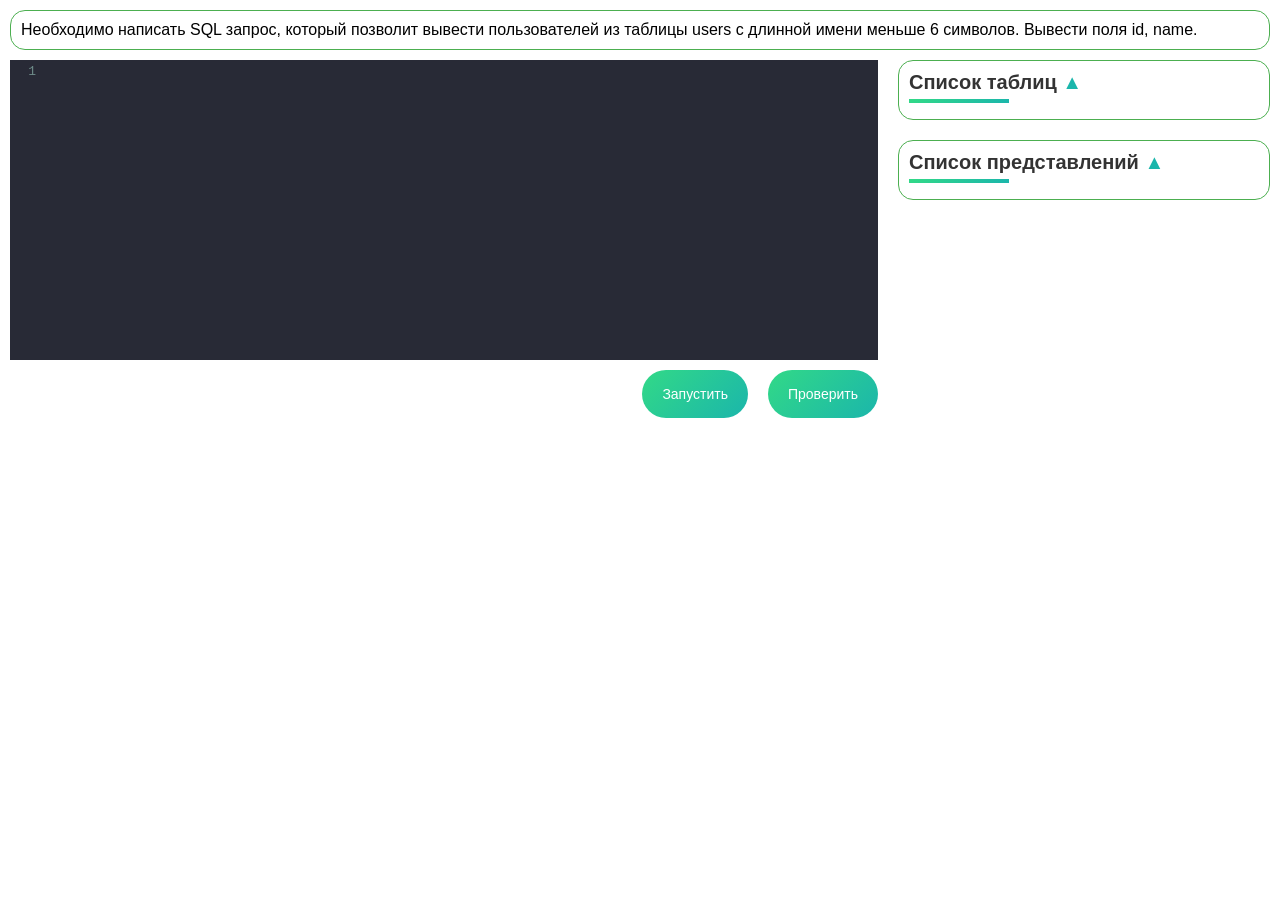
<file: index.html>
<!DOCTYPE html>
<html>
<head>
	<meta charset="utf-8">
	<meta name="viewport" content="width=device-width, initial-scale=1">
	<link rel="stylesheet" href="codemirror/lib/codemirror.css">
	<link rel="stylesheet" type="text/css" href="codemirror/theme/dracula.css">
	<link rel="stylesheet" type="text/css" href="style.css">
	<title></title>
</head>
<body>
	<div>
		<div class="task">
			Необходимо написать SQL запрос, который позволит вывести пользователей из таблицы users с длинной имени меньше 6 символов. Вывести поля id, name.

		</div>
		<div class="mainContainer">
			<div class="workArea">
				<textarea id="input_script"></textarea>
				<div class="btnContainer">
					<button id="run">Запустить</button>
					<button id="submit">Проверить</button>		
				</div>
			</div>
			<div class="tableListContainer">
				<div class="tablesContainer">
					<p class="tableListHeader underline">
						<span>Список таблиц</span>
						<span class="arrow">▲</span>
					</p>
					<div class="tableList"></div>
				</div>
				<div class="viewsContainer">
					<p class="tableListHeader underline">
						<span>Список представлений</span>
						<span class="arrow">▲</span>
					</p>
					<div class="viewList"></div>
				</div>
			</div>
		</div>
		<div class="info"></div>
		<div class="result"></div>
	</div>
	<script src="codemirror/lib/codemirror.js"></script>
	<script type="text/javascript" src='codemirror/mode/sql/sql.js'></script>
	<script src="codemirror/addon/comment/comment.js"></script>
	<script src="codemirror/keymap/sublime.js"></script>
	<script type="text/javascript" src="codemirror.js"></script>
	<script type="text/javascript" src="database.js"></script>
	<script type="text/javascript" src="sliders.js"></script>
</body>
</html>
</file>
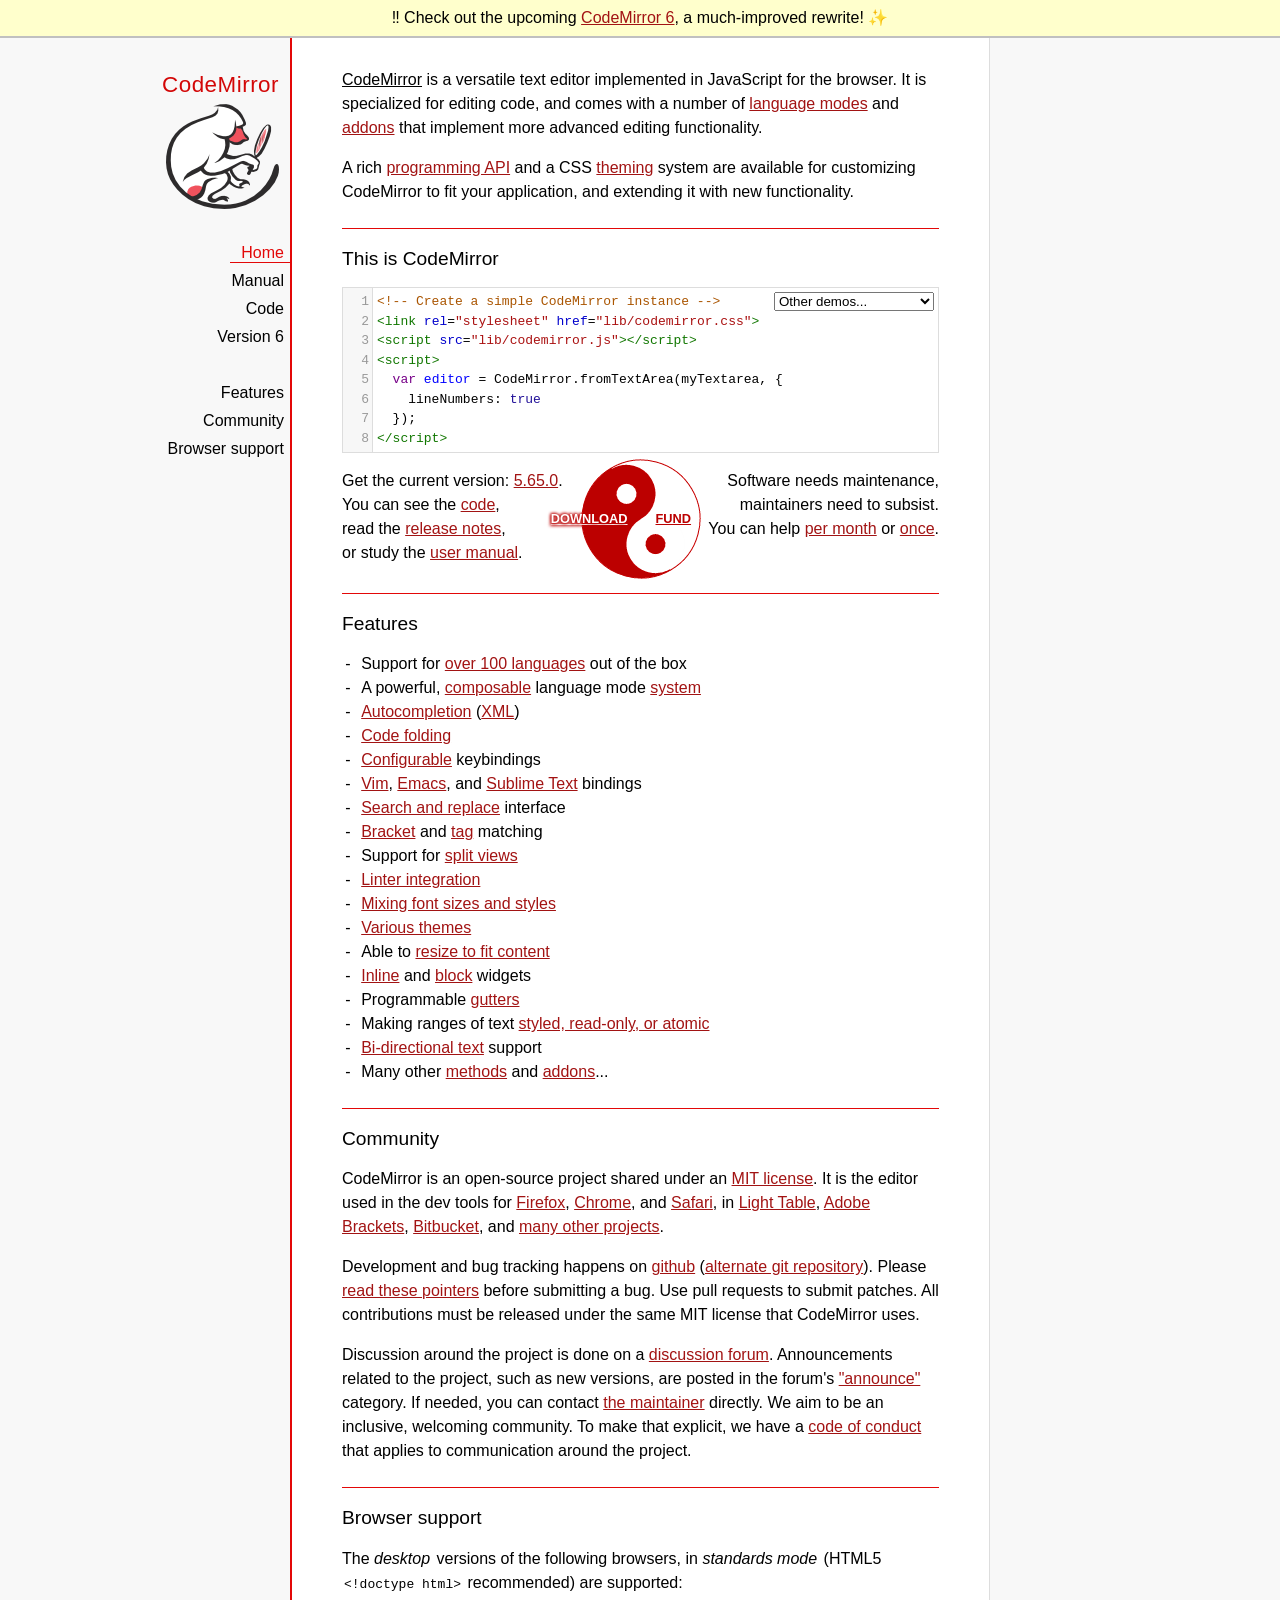
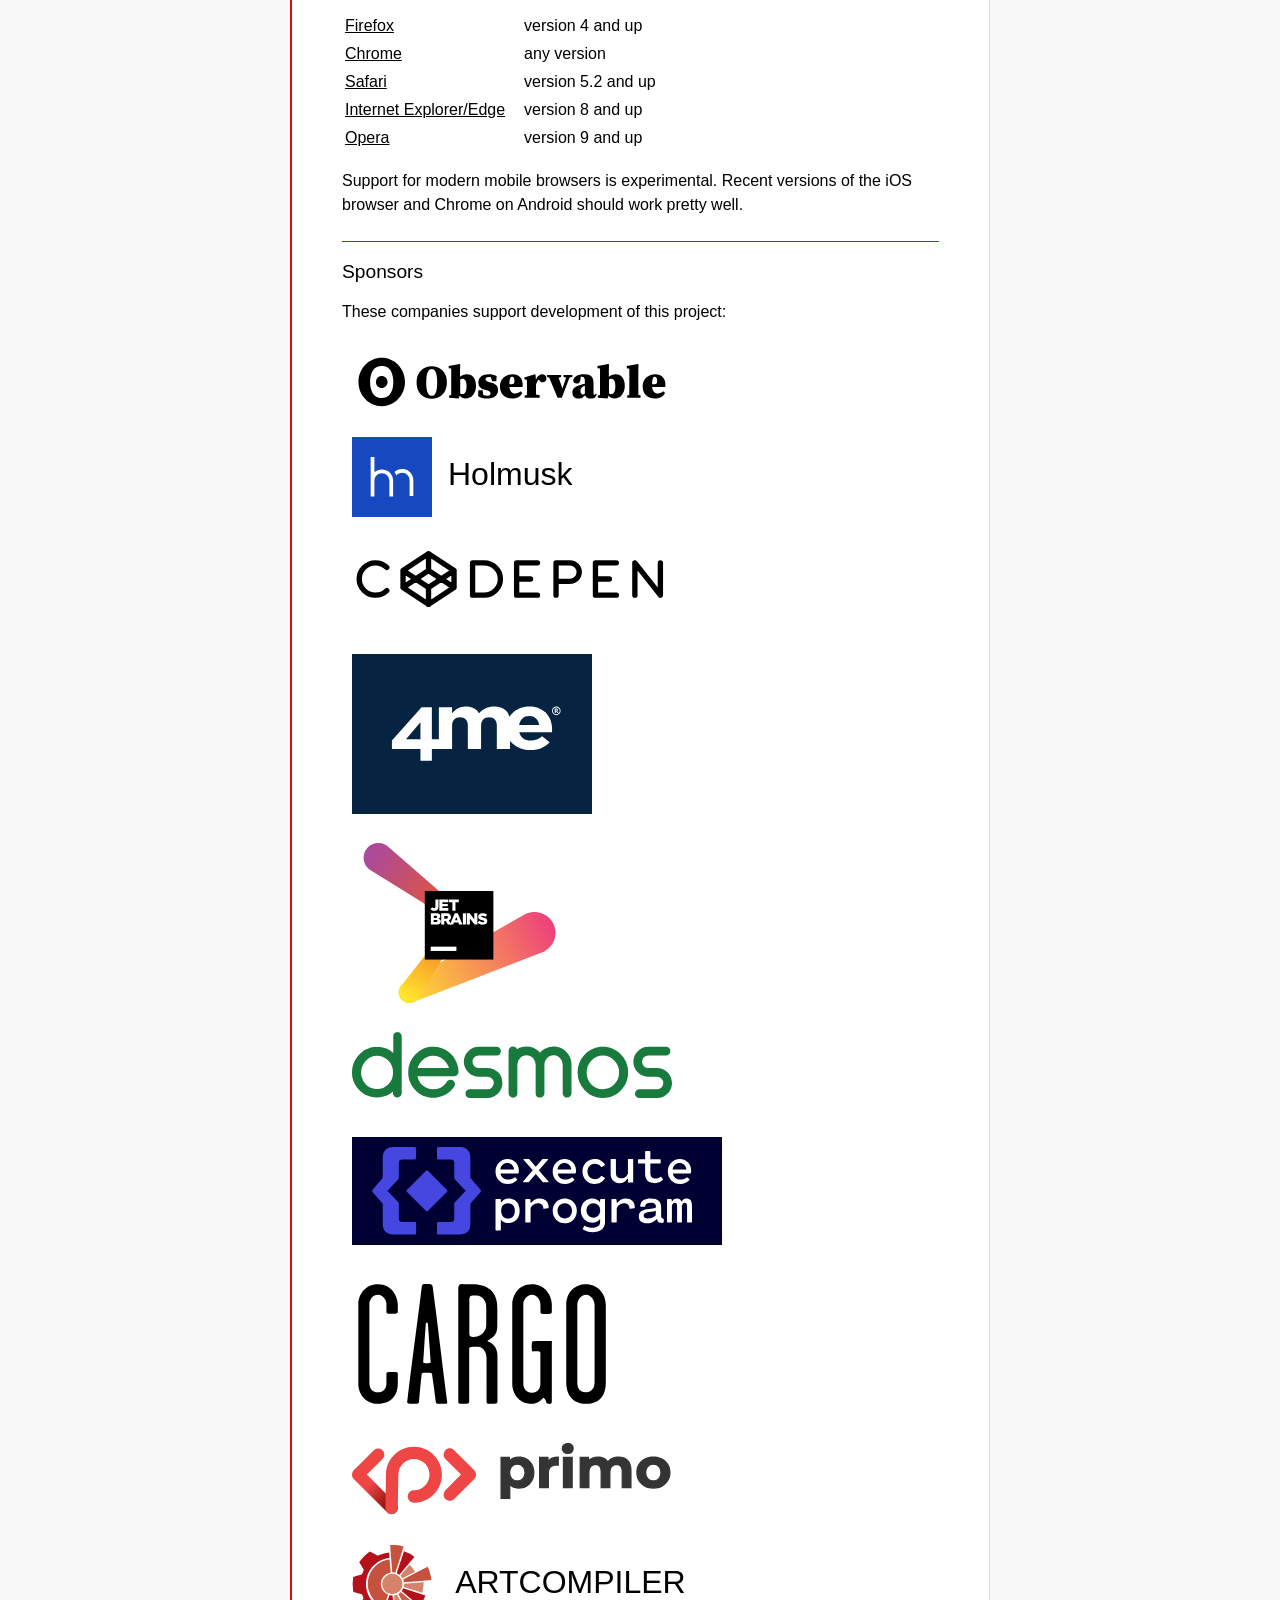
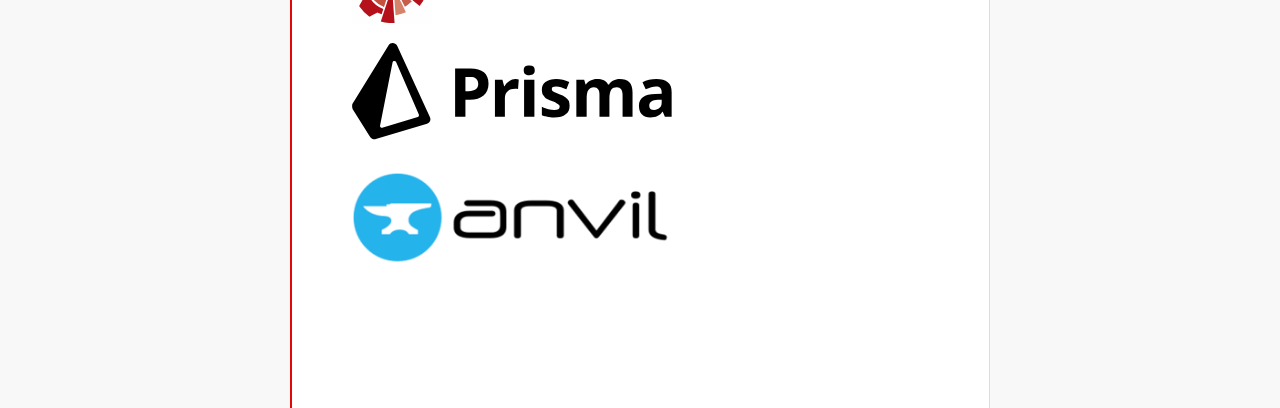
<file: codemirror/index.html>
<!doctype html>

<title>CodeMirror</title>
<meta charset="utf-8"/>

<link rel=stylesheet href="lib/codemirror.css">
<link rel=stylesheet href="doc/docs.css">
<script src="lib/codemirror.js"></script>
<script src="mode/xml/xml.js"></script>
<script src="mode/javascript/javascript.js"></script>
<script src="mode/css/css.js"></script>
<script src="mode/htmlmixed/htmlmixed.js"></script>
<script src="addon/edit/matchbrackets.js"></script>

<script src="doc/activebookmark.js"></script>

<style>
  .CodeMirror { height: auto; border: 1px solid #ddd; }
  .CodeMirror-scroll { max-height: 200px; }
  .CodeMirror pre { padding-left: 7px; line-height: 1.25; }
  .banner { background: #ffc; padding: 6px; border-bottom: 2px solid silver; text-align: center }
</style>

<div class=banner>
  ‼️ Check out the upcoming <a href="https://codemirror.net/6/">CodeMirror 6</a>, a much-improved rewrite! ✨
</div>

<div id=nav>
  <a href="https://codemirror.net"><h1>CodeMirror</h1><img id=logo src="doc/logo.png"></a>

  <ul>
    <li><a class=active data-default="true" href="#description">Home</a>
    <li><a href="doc/manual.html">Manual</a>
    <li><a href="https://github.com/codemirror/codemirror">Code</a>
    <li><a href="https://codemirror.net/6/">Version 6</a>
  </ul>
  <ul>
    <li><a href="#features">Features</a>
    <li><a href="#community">Community</a>
    <li><a href="#browsersupport">Browser support</a>
  </ul>
</div>

<article>

<section id=description class=first>
  <p><strong>CodeMirror</strong> is a versatile text editor
  implemented in JavaScript for the browser. It is specialized for
  editing code, and comes with a number of <a href="mode/index.html">language modes</a> and <a href="doc/manual.html#addons">addons</a>
  that implement more advanced editing functionality.</p>

  <p>A rich <a href="doc/manual.html#api">programming API</a> and a
  CSS <a href="doc/manual.html#styling">theming</a> system are
  available for customizing CodeMirror to fit your application, and
  extending it with new functionality.</p>
</section>

<section id=demo>
  <h2>This is CodeMirror</h2>
  <form style="position: relative; margin-top: .5em;"><textarea id=demotext>
<!-- Create a simple CodeMirror instance -->
<link rel="stylesheet" href="lib/codemirror.css">
<script src="lib/codemirror.js"></script>
<script>
  var editor = CodeMirror.fromTextArea(myTextarea, {
    lineNumbers: true
  });
</script></textarea>
  <select id="demolist" onchange="document.location = this.options[this.selectedIndex].value;">
    <option value="#">Other demos...</option>
    <option value="demo/complete.html">Autocompletion</option>
    <option value="demo/folding.html">Code folding</option>
    <option value="demo/theme.html">Themes</option>
    <option value="mode/htmlmixed/index.html">Mixed language modes</option>
    <option value="demo/bidi.html">Bi-directional text</option>
    <option value="demo/variableheight.html">Variable font sizes</option>
    <option value="demo/search.html">Search interface</option>
    <option value="demo/vim.html">Vim bindings</option>
    <option value="demo/emacs.html">Emacs bindings</option>
    <option value="demo/sublime.html">Sublime Text bindings</option>
    <option value="demo/tern.html">Tern integration</option>
    <option value="demo/merge.html">Merge/diff interface</option>
    <option value="demo/fullscreen.html">Full-screen editor</option>
    <option value="demo/simplescrollbars.html">Custom scrollbars</option>
  </select></form>
  <script>
    var editor = CodeMirror.fromTextArea(document.getElementById("demotext"), {
      lineNumbers: true,
      mode: "text/html",
      matchBrackets: true
    });
  </script>

  <div class=actions>
    <div class=actionspicture>
      <img src="doc/yinyang.png" class=yinyang>
      <div class="actionlink download">
        <a href="https://codemirror.net/codemirror.zip">DOWNLOAD</a>
      </div>
      <div class="actionlink fund">
        <a href="https://marijnhaverbeke.nl/fund/">FUND</a>
      </div>
    </div>
    <div class=actionsleft>
      Get the current version: <a href="https://codemirror.net/codemirror.zip">5.65.0</a>.<br>
      You can see the <a href="https://github.com/codemirror/codemirror" title="GitHub repository">code</a>,<br>
      read the <a href="doc/releases.html">release notes</a>,<br>
      or study the <a href="doc/manual.html">user manual</a>.
    </div>
    <div class=actionsright>
      Software needs maintenance,<br>
      maintainers need to subsist.<br>
      You can help <a href="https://marijnhaverbeke.nl/fund/" title="Set up a monthly contribution">per month</a> or
      <a title="Donate with PayPal" href="https://www.paypal.me/marijnhaverbeke">once</a>.
    </div>
  </div>

</section>

<section id=features>
  <h2>Features</h2>
  <ul>
    <li>Support for <a href="mode/index.html">over 100 languages</a> out of the box
    <li>A powerful, <a href="mode/htmlmixed/index.html">composable</a> language mode <a href="doc/manual.html#modeapi">system</a>
    <li><a href="doc/manual.html#addon_show-hint">Autocompletion</a> (<a href="demo/xmlcomplete.html">XML</a>)
    <li><a href="doc/manual.html#addon_foldcode">Code folding</a>
    <li><a href="doc/manual.html#option_extraKeys">Configurable</a> keybindings
    <li><a href="demo/vim.html">Vim</a>, <a href="demo/emacs.html">Emacs</a>, and <a href="demo/sublime.html">Sublime Text</a> bindings
    <li><a href="doc/manual.html#addon_search">Search and replace</a> interface
    <li><a href="doc/manual.html#addon_matchbrackets">Bracket</a> and <a href="doc/manual.html#addon_matchtags">tag</a> matching
    <li>Support for <a href="demo/buffers.html">split views</a>
    <li><a href="doc/manual.html#addon_lint">Linter integration</a>
    <li><a href="demo/variableheight.html">Mixing font sizes and styles</a>
    <li><a href="demo/theme.html">Various themes</a>
    <li>Able to <a href="demo/resize.html">resize to fit content</a>
    <li><a href="doc/manual.html#mark_replacedWith">Inline</a> and <a href="doc/manual.html#addLineWidget">block</a> widgets
    <li>Programmable <a href="demo/marker.html">gutters</a>
    <li>Making ranges of text <a href="doc/manual.html#markText">styled, read-only, or atomic</a>
    <li><a href="demo/bidi.html">Bi-directional text</a> support
    <li>Many other <a href="doc/manual.html#api">methods</a> and <a href="doc/manual.html#addons">addons</a>...
  </ul>
</section>

<section id=community>
  <h2>Community</h2>

  <p>CodeMirror is an open-source project shared under
  an <a href="LICENSE">MIT license</a>. It is the editor used in the
  dev tools for
  <a href="https://hacks.mozilla.org/2013/11/firefox-developer-tools-episode-27-edit-as-html-codemirror-more/">Firefox</a>,
  <a href="https://developers.google.com/chrome-developer-tools/">Chrome</a>,
  and <a href="https://developer.apple.com/safari/tools/">Safari</a>, in <a href="http://www.lighttable.com/">Light
  Table</a>, <a href="http://brackets.io/">Adobe
  Brackets</a>, <a href="http://blog.bitbucket.org/2013/05/14/edit-your-code-in-the-cloud-with-bitbucket/">Bitbucket</a>,
  and <a href="doc/realworld.html">many other projects</a>.</p>

  <p>Development and bug tracking happens
  on <a href="https://github.com/codemirror/CodeMirror/">github</a>
  (<a href="http://marijnhaverbeke.nl/git/codemirror">alternate git
  repository</a>).
  Please <a href="https://codemirror.net/doc/reporting.html">read these
  pointers</a> before submitting a bug. Use pull requests to submit
  patches. All contributions must be released under the same MIT
  license that CodeMirror uses.</p>

  <p>Discussion around the project is done on
  a <a href="https://discuss.codemirror.net">discussion forum</a>.
  Announcements related to the project, such as new versions, are
  posted in the
  forum's <a href="https://discuss.codemirror.net/c/announce">"announce"</a>
  category. If needed, you can
  contact <a href="mailto:marijnh@gmail.com">the maintainer</a>
  directly. We aim to be an inclusive, welcoming community. To make
  that explicit, we have
  a <a href="http://contributor-covenant.org/version/1/1/0/">code of
  conduct</a> that applies to communication around the project.</p>
</section>

<section id=browsersupport>
  <h2>Browser support</h2>
  <p>The <em>desktop</em> versions of the following browsers,
  in <em>standards mode</em> (HTML5 <code>&lt;!doctype html></code>
  recommended) are supported:</p>
  <table style="margin-bottom: 1em">
    <tr><th>Firefox</th><td>version 4 and up</td></tr>
    <tr><th>Chrome</th><td>any version</td></tr>
    <tr><th>Safari</th><td>version 5.2 and up</td></tr>
    <tr><th style="padding-right: 1em;">Internet Explorer/Edge</th><td>version 8 and up</td></tr>
    <tr><th>Opera</th><td>version 9 and up</td></tr>
  </table>
  <p>Support for modern mobile browsers is experimental. Recent
  versions of the iOS browser and Chrome on Android should work
  pretty well.</p>
</section>

<section id=sponsors>
  <style>
    ul.sponsor-list { padding-left: 10px; font-size: 200%; }
    ul.sponsor-list a { color: black; text-decoration: none }
    ul.sponsor-list li { list-style: none; margin-bottom: 16px }
    ul.sponsor-list img { max-width: 80%; max-height: 160px; width: 320px }
    ul.sponsor-list img.captioned { vertical-align: middle; width: 80px; max-width: 40%; height: auto; margin-right: 16px }
  </style>

  <h2>Sponsors</h2>
  <p>These companies support development of this project:</p>
  <ul class=sponsor-list>
    <li><a href="http://observablehq.com/"><img alt="Observable" src='doc/logos/observable.svg' loading=lazy></a></li>
    <li><a href="https://holmusk.com"><img class=captioned alt="" src='doc/logos/holmusk.svg' loading=lazy>Holmusk</a></li>
    <li><a href="https://codepen.io/"><img style="margin: 16px 0" src='doc/logos/codepen.svg' loading=lazy alt="CodePen"></a></li>
    <li><a href="https://4me.com"><img style="width: auto" src='doc/logos/4me.svg' loading=lazy alt="4me"></a></li>
    <li><a href="https://www.jetbrains.com/"><img src="doc/logos/jetbrains.svg" loading=lazy alt="JetBrains"></a>
    <li><a href="https://www.desmos.com/"><img src='doc/logos/desmos.svg' loading=lazy alt=desmos></a></li>
    <li><a href="https://www.executeprogram.com"><img style="background: #003; margin: 10px 0; padding: 10px 30px 10px 20px" src='doc/logos/executeprogram.svg' loading=lazy alt="Execute Program"></a></li>
    <li><a href="https://cargo.site"><img alt=Cargo style="max-height: 120px" src='doc/logos/cargo.svg' loading=lazy></a></li>
    <li><a href="https://primo.af"><img alt=primo src='doc/logos/primo.svg' loading=lazy></a></li>
    <li><a href="https://www.artcompiler.com"><img class=captioned alt="" src='doc/logos/artcompiler.svg' loading=lazy> ARTCOMPILER</a></li>
    <li><a href="https://www.prisma.io"><img alt="Prisma" src='doc/logos/prisma.svg' loading=lazy></a>
    <li><a href="https://anvil.works/"><img alt="Anvil" src='doc/logos/anvil.png' loading=lazy></a>
  </ul>
</section>

</article>
</file>
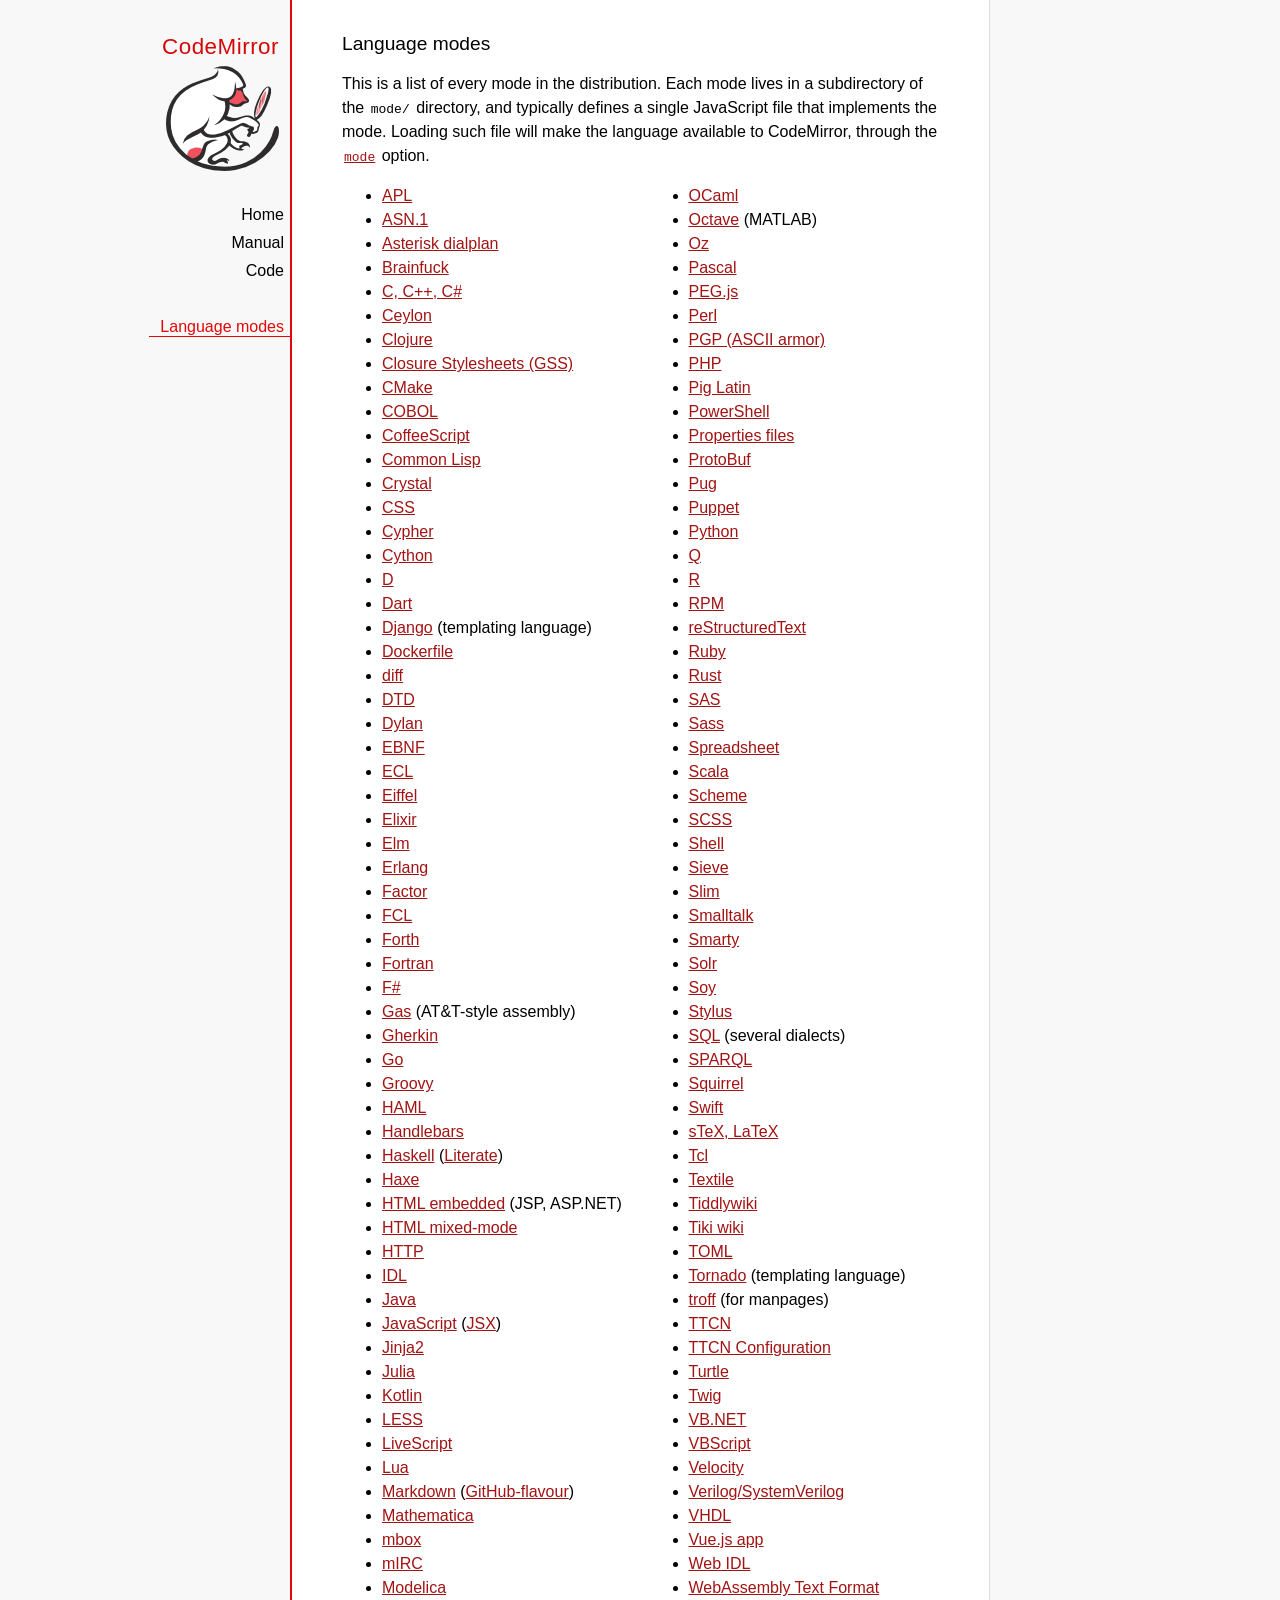
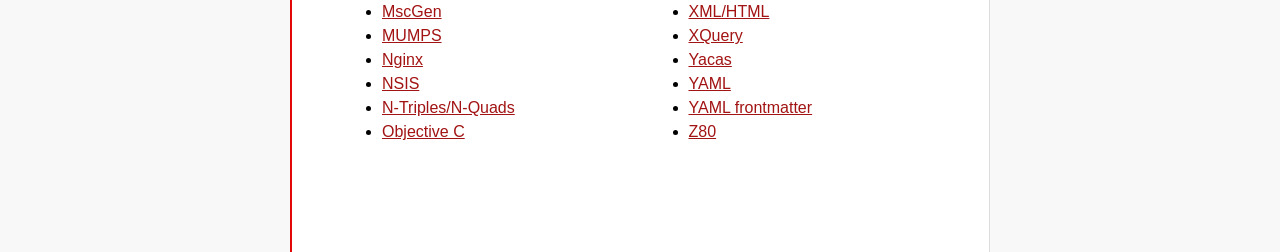
<file: codemirror/mode/index.html>
<!doctype html>

<title>CodeMirror: Language Modes</title>
<meta charset="utf-8"/>
<link rel=stylesheet href="../doc/docs.css">

<div id=nav>
  <a href="https://codemirror.net"><h1>CodeMirror</h1><img id=logo src="../doc/logo.png"></a>

  <ul>
    <li><a href="../index.html">Home</a>
    <li><a href="../doc/manual.html">Manual</a>
    <li><a href="https://github.com/codemirror/codemirror">Code</a>
  </ul>
  <ul>
    <li><a class=active href="#">Language modes</a>
  </ul>
</div>

<article>

  <h2>Language modes</h2>

  <p>This is a list of every mode in the distribution. Each mode lives
in a subdirectory of the <code>mode/</code> directory, and typically
defines a single JavaScript file that implements the mode. Loading
such file will make the language available to CodeMirror, through
the <a href="../doc/manual.html#option_mode"><code>mode</code></a>
option.</p>

  <div style="-webkit-columns: 100px 2; -moz-columns: 100px 2; columns: 100px 2;">
    <ul style="margin-top: 0">
      <li><a href="apl/index.html">APL</a></li>
      <li><a href="asn.1/index.html">ASN.1</a></li>
      <li><a href="asterisk/index.html">Asterisk dialplan</a></li>
      <li><a href="brainfuck/index.html">Brainfuck</a></li>
      <li><a href="clike/index.html">C, C++, C#</a></li>
      <li><a href="clike/index.html">Ceylon</a></li>
      <li><a href="clojure/index.html">Clojure</a></li>
      <li><a href="css/gss.html">Closure Stylesheets (GSS)</a></li>
      <li><a href="cmake/index.html">CMake</a></li>
      <li><a href="cobol/index.html">COBOL</a></li>
      <li><a href="coffeescript/index.html">CoffeeScript</a></li>
      <li><a href="commonlisp/index.html">Common Lisp</a></li>
      <li><a href="crystal/index.html">Crystal</a></li>
      <li><a href="css/index.html">CSS</a></li>
      <li><a href="cypher/index.html">Cypher</a></li>
      <li><a href="python/index.html">Cython</a></li>
      <li><a href="d/index.html">D</a></li>
      <li><a href="dart/index.html">Dart</a></li>
      <li><a href="django/index.html">Django</a> (templating language)</li>
      <li><a href="dockerfile/index.html">Dockerfile</a></li>
      <li><a href="diff/index.html">diff</a></li>
      <li><a href="dtd/index.html">DTD</a></li>
      <li><a href="dylan/index.html">Dylan</a></li>
      <li><a href="ebnf/index.html">EBNF</a></li>
      <li><a href="ecl/index.html">ECL</a></li>
      <li><a href="eiffel/index.html">Eiffel</a></li>
      <li><a href="https://github.com/optick/codemirror-mode-elixir">Elixir</a></li>
      <li><a href="elm/index.html">Elm</a></li>
      <li><a href="erlang/index.html">Erlang</a></li>
      <li><a href="factor/index.html">Factor</a></li>
      <li><a href="fcl/index.html">FCL</a></li>
      <li><a href="forth/index.html">Forth</a></li>
      <li><a href="fortran/index.html">Fortran</a></li>
      <li><a href="mllike/index.html">F#</a></li>
      <li><a href="gas/index.html">Gas</a> (AT&amp;T-style assembly)</li>
      <li><a href="gherkin/index.html">Gherkin</a></li>
      <li><a href="go/index.html">Go</a></li>
      <li><a href="groovy/index.html">Groovy</a></li>
      <li><a href="haml/index.html">HAML</a></li>
      <li><a href="handlebars/index.html">Handlebars</a></li>
      <li><a href="haskell/index.html">Haskell</a> (<a href="haskell-literate/index.html">Literate</a>)</li>
      <li><a href="haxe/index.html">Haxe</a></li>
      <li><a href="htmlembedded/index.html">HTML embedded</a> (JSP, ASP.NET)</li>
      <li><a href="htmlmixed/index.html">HTML mixed-mode</a></li>
      <li><a href="http/index.html">HTTP</a></li>
      <li><a href="idl/index.html">IDL</a></li>
      <li><a href="clike/index.html">Java</a></li>
      <li><a href="javascript/index.html">JavaScript</a> (<a href="jsx/index.html">JSX</a>)</li>
      <li><a href="jinja2/index.html">Jinja2</a></li>
      <li><a href="julia/index.html">Julia</a></li>
      <li><a href="clike/index.html">Kotlin</a></li>
      <li><a href="css/less.html">LESS</a></li>
      <li><a href="livescript/index.html">LiveScript</a></li>
      <li><a href="lua/index.html">Lua</a></li>
      <li><a href="markdown/index.html">Markdown</a> (<a href="gfm/index.html">GitHub-flavour</a>)</li>
      <li><a href="mathematica/index.html">Mathematica</a></li>
      <li><a href="mbox/index.html">mbox</a></li>
      <li><a href="mirc/index.html">mIRC</a></li>
      <li><a href="modelica/index.html">Modelica</a></li>
      <li><a href="mscgen/index.html">MscGen</a></li>
      <li><a href="mumps/index.html">MUMPS</a></li>
      <li><a href="nginx/index.html">Nginx</a></li>
      <li><a href="nsis/index.html">NSIS</a></li>
      <li><a href="ntriples/index.html">N-Triples/N-Quads</a></li>
      <li><a href="clike/index.html">Objective C</a></li>
      <li><a href="mllike/index.html">OCaml</a></li>
      <li><a href="octave/index.html">Octave</a> (MATLAB)</li>
      <li><a href="oz/index.html">Oz</a></li>
      <li><a href="pascal/index.html">Pascal</a></li>
      <li><a href="pegjs/index.html">PEG.js</a></li>
      <li><a href="perl/index.html">Perl</a></li>
      <li><a href="asciiarmor/index.html">PGP (ASCII armor)</a></li>
      <li><a href="php/index.html">PHP</a></li>
      <li><a href="pig/index.html">Pig Latin</a></li>
      <li><a href="powershell/index.html">PowerShell</a></li>
      <li><a href="properties/index.html">Properties files</a></li>
      <li><a href="protobuf/index.html">ProtoBuf</a></li>
      <li><a href="pug/index.html">Pug</a></li>
      <li><a href="puppet/index.html">Puppet</a></li>
      <li><a href="python/index.html">Python</a></li>
      <li><a href="q/index.html">Q</a></li>
      <li><a href="r/index.html">R</a></li>
      <li><a href="rpm/index.html">RPM</a></li>
      <li><a href="rst/index.html">reStructuredText</a></li>
      <li><a href="ruby/index.html">Ruby</a></li>
      <li><a href="rust/index.html">Rust</a></li>
      <li><a href="sas/index.html">SAS</a></li>
      <li><a href="sass/index.html">Sass</a></li>
      <li><a href="spreadsheet/index.html">Spreadsheet</a></li>
      <li><a href="clike/scala.html">Scala</a></li>
      <li><a href="scheme/index.html">Scheme</a></li>
      <li><a href="css/scss.html">SCSS</a></li>
      <li><a href="shell/index.html">Shell</a></li>
      <li><a href="sieve/index.html">Sieve</a></li>
      <li><a href="slim/index.html">Slim</a></li>
      <li><a href="smalltalk/index.html">Smalltalk</a></li>
      <li><a href="smarty/index.html">Smarty</a></li>
      <li><a href="solr/index.html">Solr</a></li>
      <li><a href="soy/index.html">Soy</a></li>
      <li><a href="stylus/index.html">Stylus</a></li>
      <li><a href="sql/index.html">SQL</a> (several dialects)</li>
      <li><a href="sparql/index.html">SPARQL</a></li>
      <li><a href="clike/index.html">Squirrel</a></li>
      <li><a href="swift/index.html">Swift</a></li>
      <li><a href="stex/index.html">sTeX, LaTeX</a></li>
      <li><a href="tcl/index.html">Tcl</a></li>
      <li><a href="textile/index.html">Textile</a></li>
      <li><a href="tiddlywiki/index.html">Tiddlywiki</a></li>
      <li><a href="tiki/index.html">Tiki wiki</a></li>
      <li><a href="toml/index.html">TOML</a></li>
      <li><a href="tornado/index.html">Tornado</a> (templating language)</li>
      <li><a href="troff/index.html">troff</a> (for manpages)</li>
      <li><a href="ttcn/index.html">TTCN</a></li>
      <li><a href="ttcn-cfg/index.html">TTCN Configuration</a></li>
      <li><a href="turtle/index.html">Turtle</a></li>
      <li><a href="twig/index.html">Twig</a></li>
      <li><a href="vb/index.html">VB.NET</a></li>
      <li><a href="vbscript/index.html">VBScript</a></li>
      <li><a href="velocity/index.html">Velocity</a></li>
      <li><a href="verilog/index.html">Verilog/SystemVerilog</a></li>
      <li><a href="vhdl/index.html">VHDL</a></li>
      <li><a href="vue/index.html">Vue.js app</a></li>
      <li><a href="webidl/index.html">Web IDL</a></li>
      <li><a href="wast/index.html">WebAssembly Text Format</a></li>
      <li><a href="xml/index.html">XML/HTML</a></li>
      <li><a href="xquery/index.html">XQuery</a></li>
      <li><a href="yacas/index.html">Yacas</a></li>
      <li><a href="yaml/index.html">YAML</a></li>
      <li><a href="yaml-frontmatter/index.html">YAML frontmatter</a></li>
      <li><a href="z80/index.html">Z80</a></li>
    </ul>
  </div>

</article>
</file>
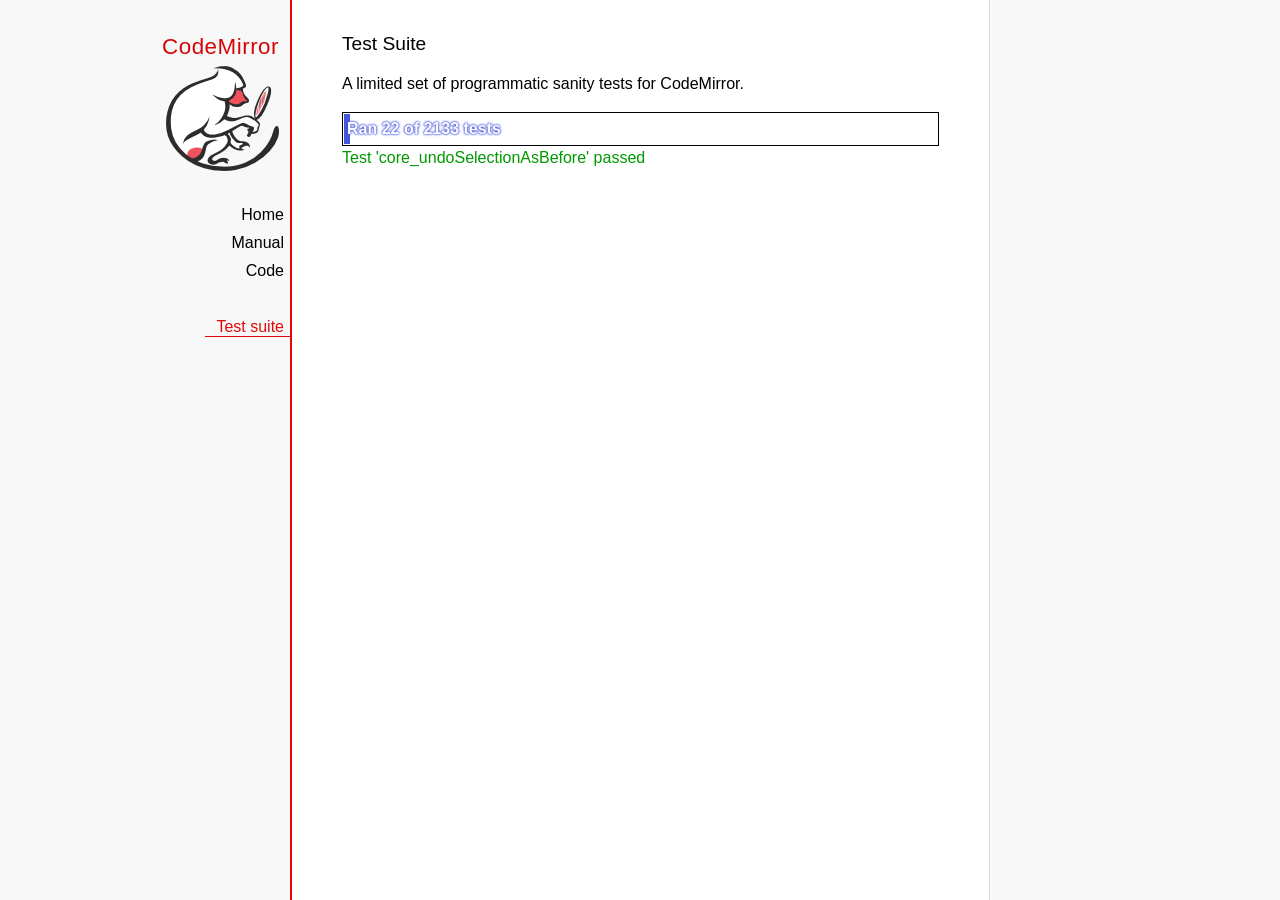
<file: codemirror/test/index.html>
<!doctype html>

<meta charset="utf-8"/>
<title>CodeMirror: Test Suite</title>
<link rel=stylesheet href="../doc/docs.css">

<link rel="stylesheet" href="../lib/codemirror.css">
<link rel="stylesheet" href="mode_test.css">
<script>
  var errored = []
  window.onerror = function(e) { errored.push(e) }
</script>
<script src="../doc/activebookmark.js"></script>
<script src="../lib/codemirror.js"></script>
<script src="../mode/meta.js"></script>
<script src="../addon/mode/overlay.js"></script>
<script src="../addon/mode/multiplex.js"></script>
<script src="../addon/search/searchcursor.js"></script>
<script src="../addon/dialog/dialog.js"></script>
<script src="../addon/edit/matchbrackets.js"></script>
<script src="../addon/hint/sql-hint.js"></script>
<script src="../addon/hint/xml-hint.js"></script>
<script src="../addon/hint/html-hint.js"></script>
<script src="../addon/comment/comment.js"></script>
<script src="../addon/mode/simple.js"></script>
<script src="../mode/css/css.js"></script>
<script src="../mode/clike/clike.js"></script>
<!-- clike must be after css or vim and sublime tests will fail -->
<script src="../mode/clojure/clojure.js"></script>
<script src="../mode/cypher/cypher.js"></script>
<script src="../mode/d/d.js"></script>
<script src="../mode/dockerfile/dockerfile.js"></script>
<script src="../mode/gfm/gfm.js"></script>
<script src="../mode/haml/haml.js"></script>
<script src="../mode/htmlmixed/htmlmixed.js"></script>
<script src="../mode/javascript/javascript.js"></script>
<script src="../mode/jsx/jsx.js"></script>
<script src="../mode/markdown/markdown.js"></script>
<script src="../mode/php/php.js"></script>
<script src="../mode/python/python.js"></script>
<script src="../mode/powershell/powershell.js"></script>
<script src="../mode/ruby/ruby.js"></script>
<script src="../mode/sass/sass.js"></script>
<script src="../mode/shell/shell.js"></script>
<script src="../mode/slim/slim.js"></script>
<script src="../mode/soy/soy.js"></script>
<script src="../mode/sql/sql.js"></script>
<script src="../mode/stex/stex.js"></script>
<script src="../mode/swift/swift.js"></script>
<script src="../mode/textile/textile.js"></script>
<script src="../mode/verilog/verilog.js"></script>
<script src="../mode/xml/xml.js"></script>
<script src="../mode/xquery/xquery.js"></script>
<script src="../keymap/emacs.js"></script>
<script src="../keymap/sublime.js"></script>
<script src="../keymap/vim.js"></script>
<script src="../mode/rust/rust.js"></script>
<script src="../mode/mscgen/mscgen.js"></script>
<script src="../mode/dylan/dylan.js"></script>
<script src="../mode/wast/wast.js"></script>

<style>
  .ok { color: #090; }
  .fail { color: #e00; }
  .error { color: #c90; }
  .done { font-weight: bold; }
  #progress {
  background: #45d;
  color: white;
  text-shadow: 0 0 1px #45d, 0 0 2px #45d, 0 0 3px #45d;
  font-weight: bold;
  white-space: pre;
  }
  #testground {
  visibility: hidden;
  }
  #testground.offscreen {
  visibility: visible;
  position: absolute;
  left: -10000px;
  top: -10000px;
  }
  .CodeMirror { border: 1px solid black; }
</style>

<div id=nav>
  <a href="https://codemirror.net"><h1>CodeMirror</h1><img id=logo src="../doc/logo.png"></a>

  <ul>
    <li><a href="../index.html">Home</a>
    <li><a href="../doc/manual.html">Manual</a>
    <li><a href="https://github.com/codemirror/codemirror">Code</a>
  </ul>
  <ul>
    <li><a class=active href="#">Test suite</a>
  </ul>
</div>

<article>
  <h2>Test Suite</h2>

    <p>A limited set of programmatic sanity tests for CodeMirror.</p>

    <div style="border: 1px solid black; padding: 1px; max-width: 700px;">
      <div style="width: 0px;" id=progress><div style="padding: 3px;">Ran <span id="progress_ran">0</span><span id="progress_total"> of 0</span> tests</div></div>
    </div>
    <p id=status>Please enable JavaScript...</p>
    <div id=output></div>

    <div id=testground></div>

    <script src="driver.js"></script>
    <script src="test.js"></script>
    <script src="doc_test.js"></script>
    <script src="multi_test.js"></script>
    <script src="contenteditable_test.js"></script>
    <script src="scroll_test.js"></script>
    <script src="comment_test.js"></script>
    <script src="search_test.js"></script>
    <script src="mode_test.js"></script>

    <script src="../mode/clike/test.js"></script>
    <script src="../mode/clojure/test.js"></script>
    <script src="../mode/css/test.js"></script>
    <script src="../mode/css/gss_test.js"></script>
    <script src="../mode/css/scss_test.js"></script>
    <script src="../mode/css/less_test.js"></script>
    <script src="../mode/cypher/test.js"></script>
    <script src="../mode/d/test.js"></script>
    <script src="../mode/dockerfile/test.js"></script>
    <script src="../mode/gfm/test.js"></script>
    <script src="../mode/haml/test.js"></script>
    <script src="../mode/javascript/test.js"></script>
    <script src="../mode/jsx/test.js"></script>
    <script src="../mode/markdown/test.js"></script>
    <script src="../mode/php/test.js"></script>
    <script src="../mode/powershell/test.js"></script>
    <script src="../mode/ruby/test.js"></script>
    <script src="../mode/sass/test.js"></script>
    <script src="../mode/shell/test.js"></script>
    <script src="../mode/slim/test.js"></script>
    <script src="../mode/soy/test.js"></script>
    <script src="../mode/stex/test.js"></script>
    <script src="../mode/swift/test.js"></script>
    <script src="../mode/textile/test.js"></script>
    <script src="../mode/verilog/test.js"></script>
    <script src="../mode/xml/test.js"></script>
    <script src="../mode/xquery/test.js"></script>
    <script src="../mode/python/test.js"></script>
    <script src="../mode/rust/test.js"></script>
    <script src="../mode/wast/test.js"></script>
    <script src="../mode/mscgen/mscgen_test.js"></script>
    <script src="../mode/mscgen/xu_test.js"></script>
    <script src="../mode/mscgen/msgenny_test.js"></script>
    <script src="../mode/dylan/test.js"></script>
    <script src="../addon/mode/multiplex_test.js"></script>
    <script src="../addon/fold/foldcode.js"></script>
    <script src="../addon/fold/brace-fold.js"></script>
    <script src="../addon/fold/xml-fold.js"></script>
    <script src="../addon/scroll/annotatescrollbar.js"></script>

    <script src="emacs_test.js"></script>
    <script src="sql-hint-test.js"></script>
    <script src="sublime_test.js"></script>
    <script src="vim_test.js"></script>
    <script src="html-hint-test.js"></script>
    <script src="annotatescrollbar.js"></script>
    <script>
      window.onload = runHarness;
      CodeMirror.on(window, 'hashchange', runHarness);

      function esc(str) {
        return str.replace(/[<&]/, function(ch) { return ch == "<" ? "&lt;" : "&amp;"; });
      }

      var output = document.getElementById("output"),
          progress = document.getElementById("progress"),
          progressRan = document.getElementById("progress_ran").childNodes[0],
          progressTotal = document.getElementById("progress_total").childNodes[0];
      var count = 0,
          failed = 0,
          skipped = 0,
          bad = "",
          running = false, // Flag that states tests are running
          quit = false, // Flag to quit tests ASAP
          verbose = false, // Adds message for *every* test to output
          done = false

      function runHarness(){
        if (running) {
          quit = true;
          setStatus("Restarting tests...", '', true);
          setTimeout(function(){ runHarness(); }, 500);
          return;
        }
        filters = [];
        verbose = false;
        if (window.location.hash.substr(1)){
          var strings = window.location.hash.substr(1).split(",");
          while (strings.length) {
            var s = strings.shift();
            if (s === "verbose")
              verbose = true;
            else
              filters.push(parseTestFilter(decodeURIComponent(s)));
          }
        }
        quit = false;
        running = true;
        setStatus("Loading tests...");
        count = 0;
        failed = 0;
        done = false;
        skipped = 0;
        bad = "";
        totalTests = countTests();
        progressTotal.nodeValue = " of " + totalTests;
        progressRan.nodeValue = count;
        output.innerHTML = '';
        document.getElementById("testground").innerHTML = "<form>" +
          "<textarea id=\"code\" name=\"code\"></textarea>" +
          "<input type=submit value=ok name=submit>" +
          "</form>";
        runTests(displayTest);
      }

      function setStatus(message, className, force){
        if (quit && !force) return;
        if (!message) throw("must provide message");
        var status = document.getElementById("status").childNodes[0];
        status.nodeValue = message;
        status.parentNode.className = className;
      }
      function addOutput(name, className, code){
        var newOutput = document.createElement("dl");
        var newTitle = document.createElement("dt");
        newTitle.className = className;
        newTitle.appendChild(document.createTextNode(name));
        newOutput.appendChild(newTitle);
        var newMessage = document.createElement("dd");
        newMessage.innerHTML = code;
        newOutput.appendChild(newTitle);
        newOutput.appendChild(newMessage);
        output.appendChild(newOutput);
      }
      function displayTest(type, name, customMessage) {
        var message = "???";
        if (type != "done" && type != "skipped") ++count;
        progress.style.width = (count * (progress.parentNode.clientWidth - 2) / (totalTests || 1)) + "px";
        progressRan.nodeValue = count;
        if (type == "ok") {
          message = "Test '" + name + "' passed";
          if (!verbose) customMessage = false;
        } else if (type == "skipped") {
          message = "Test '" + name + "' skipped";
          ++skipped;
          if (!verbose) customMessage = false;
        } else if (type == "expected") {
          message = "Test '" + name + "' failed as expected";
          if (!verbose) customMessage = false;
        } else if (type == "error" || type == "fail") {
          ++failed;
          message = "Test '" + name + "' failed";
        } else if (type == "done") {
          if (failed) {
            type += " fail";
            message = failed + " failure" + (failed > 1 ? "s" : "");
          } else if (count < totalTests) {
            failed = totalTests - count;
            type += " fail";
            message = failed + " failure" + (failed > 1 ? "s" : "");
          } else {
            type += " ok";
            message = "All passed"
            if (skipped) {
              message += " (" + skipped + " skipped)";
            }
          }
          done = true
          progressTotal.nodeValue = '';
          customMessage = true; // Hack to avoid adding to output
        }
        if (verbose && !customMessage)  customMessage = message;
        setStatus(message, type);
        if (customMessage && customMessage.length > 0) {
          addOutput(name, type, customMessage);
        }
      }
    </script>

</article>
</file>
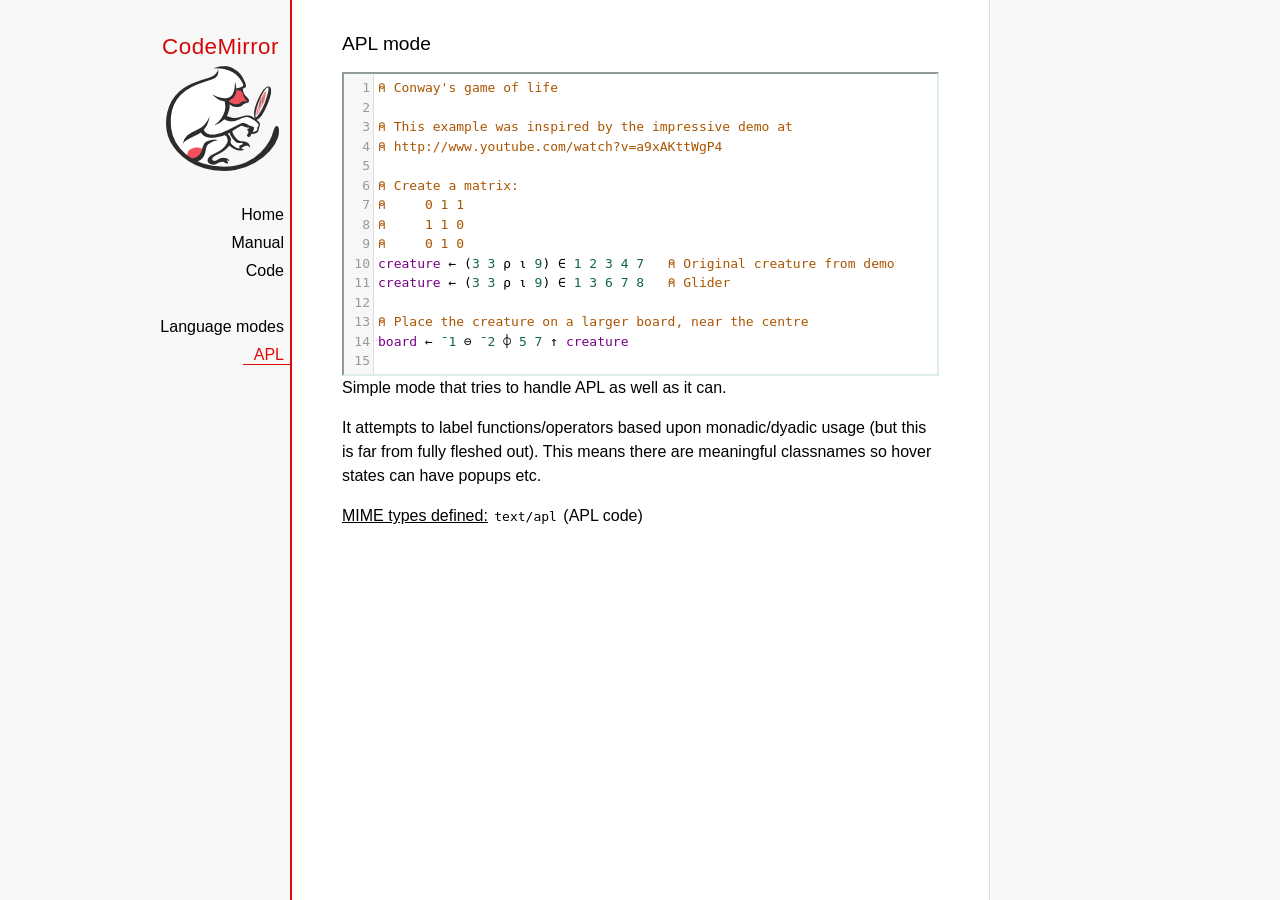
<file: codemirror/mode/apl/index.html>
<!doctype html>

<title>CodeMirror: APL mode</title>
<meta charset="utf-8"/>
<link rel=stylesheet href="../../doc/docs.css">

<link rel="stylesheet" href="../../lib/codemirror.css">
<script src="../../lib/codemirror.js"></script>
<script src="../../addon/edit/matchbrackets.js"></script>
<script src="./apl.js"></script>
<style>
	.CodeMirror { border: 2px inset #dee; }
    </style>
<div id=nav>
  <a href="https://codemirror.net"><h1>CodeMirror</h1><img id=logo src="../../doc/logo.png" alt=""></a>

  <ul>
    <li><a href="../../index.html">Home</a>
    <li><a href="../../doc/manual.html">Manual</a>
    <li><a href="https://github.com/codemirror/codemirror">Code</a>
  </ul>
  <ul>
    <li><a href="../index.html">Language modes</a>
    <li><a class=active href="#">APL</a>
  </ul>
</div>

<article>
<h2>APL mode</h2>
<form><textarea id="code" name="code">
⍝ Conway's game of life

⍝ This example was inspired by the impressive demo at
⍝ http://www.youtube.com/watch?v=a9xAKttWgP4

⍝ Create a matrix:
⍝     0 1 1
⍝     1 1 0
⍝     0 1 0
creature ← (3 3 ⍴ ⍳ 9) ∈ 1 2 3 4 7   ⍝ Original creature from demo
creature ← (3 3 ⍴ ⍳ 9) ∈ 1 3 6 7 8   ⍝ Glider

⍝ Place the creature on a larger board, near the centre
board ← ¯1 ⊖ ¯2 ⌽ 5 7 ↑ creature

⍝ A function to move from one generation to the next
life ← {∨/ 1 ⍵ ∧ 3 4 = ⊂+/ +⌿ 1 0 ¯1 ∘.⊖ 1 0 ¯1 ⌽¨ ⊂⍵}

⍝ Compute n-th generation and format it as a
⍝ character matrix
gen ← {' #'[(life ⍣ ⍵) board]}

⍝ Show first three generations
(gen 1) (gen 2) (gen 3)
</textarea></form>

    <script>
      var editor = CodeMirror.fromTextArea(document.getElementById("code"), {
        lineNumbers: true,
        matchBrackets: true,
        mode: "text/apl"
      });
    </script>

    <p>Simple mode that tries to handle APL as well as it can.</p>
    <p>It attempts to label functions/operators based upon
    monadic/dyadic usage (but this is far from fully fleshed out).
    This means there are meaningful classnames so hover states can
    have popups etc.</p>

    <p><strong>MIME types defined:</strong> <code>text/apl</code> (APL code)</p>
  </article>
</file>
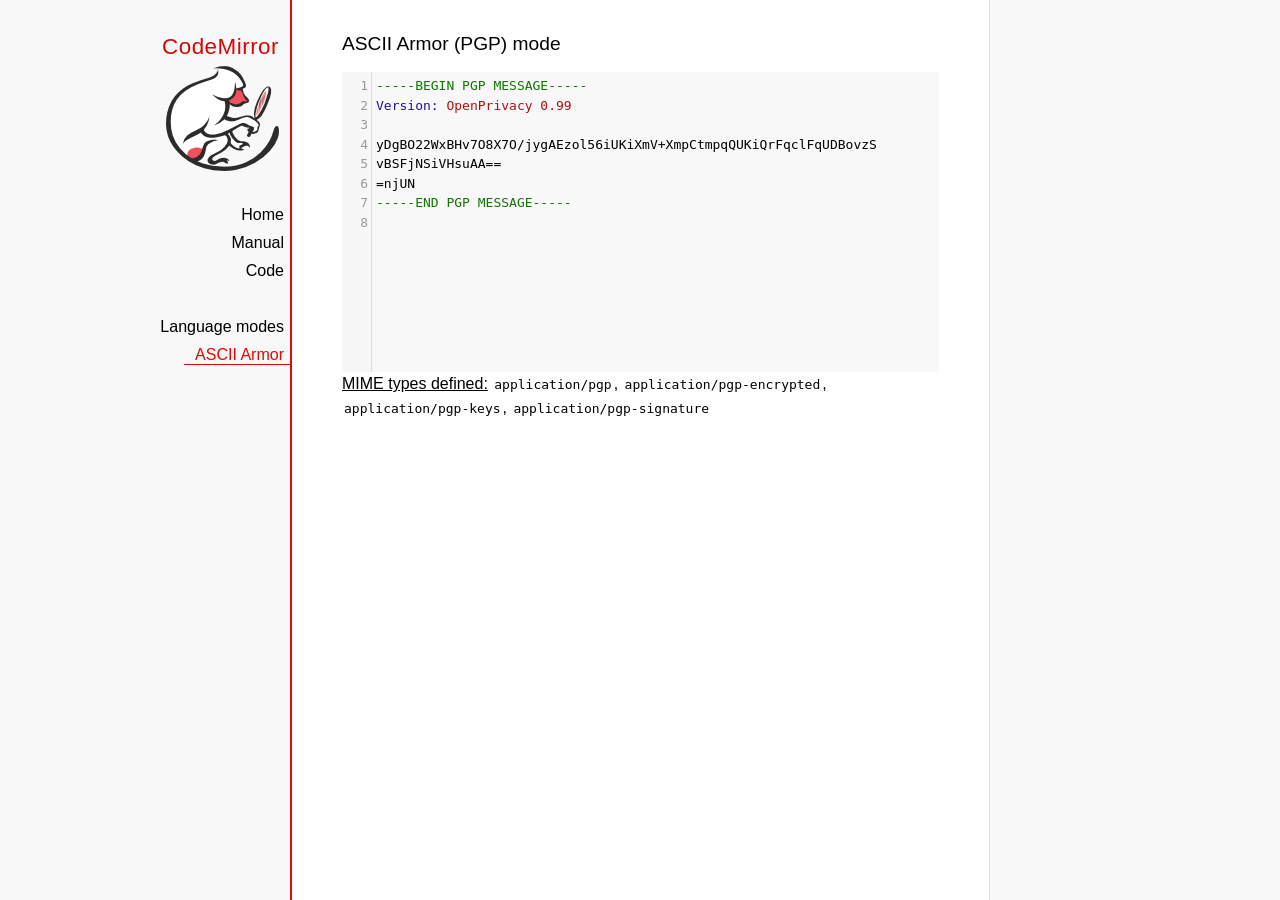
<file: codemirror/mode/asciiarmor/index.html>
<!doctype html>

<title>CodeMirror: ASCII Armor (PGP) mode</title>
<meta charset="utf-8"/>
<link rel=stylesheet href="../../doc/docs.css">

<link rel="stylesheet" href="../../lib/codemirror.css">
<script src="../../lib/codemirror.js"></script>
<script src="asciiarmor.js"></script>
<style>.CodeMirror {background: #f8f8f8;}</style>
<div id=nav>
  <a href="https://codemirror.net"><h1>CodeMirror</h1><img id=logo src="../../doc/logo.png" alt=""></a>

  <ul>
    <li><a href="../../index.html">Home</a>
    <li><a href="../../doc/manual.html">Manual</a>
    <li><a href="https://github.com/codemirror/codemirror">Code</a>
  </ul>
  <ul>
    <li><a href="../index.html">Language modes</a>
    <li><a class=active href="#">ASCII Armor</a>
  </ul>
</div>

<article>
<h2>ASCII Armor (PGP) mode</h2>
<form><textarea id="code" name="code">
-----BEGIN PGP MESSAGE-----
Version: OpenPrivacy 0.99

yDgBO22WxBHv7O8X7O/jygAEzol56iUKiXmV+XmpCtmpqQUKiQrFqclFqUDBovzS
vBSFjNSiVHsuAA==
=njUN
-----END PGP MESSAGE-----
</textarea></form>

<script>
var editor = CodeMirror.fromTextArea(document.getElementById("code"), {
  lineNumbers: true
});
</script>

<p><strong>MIME types
defined:</strong> <code>application/pgp</code>, <code>application/pgp-encrypted</code>, <code>application/pgp-keys</code>, <code>application/pgp-signature</code></p>

</article>
</file>
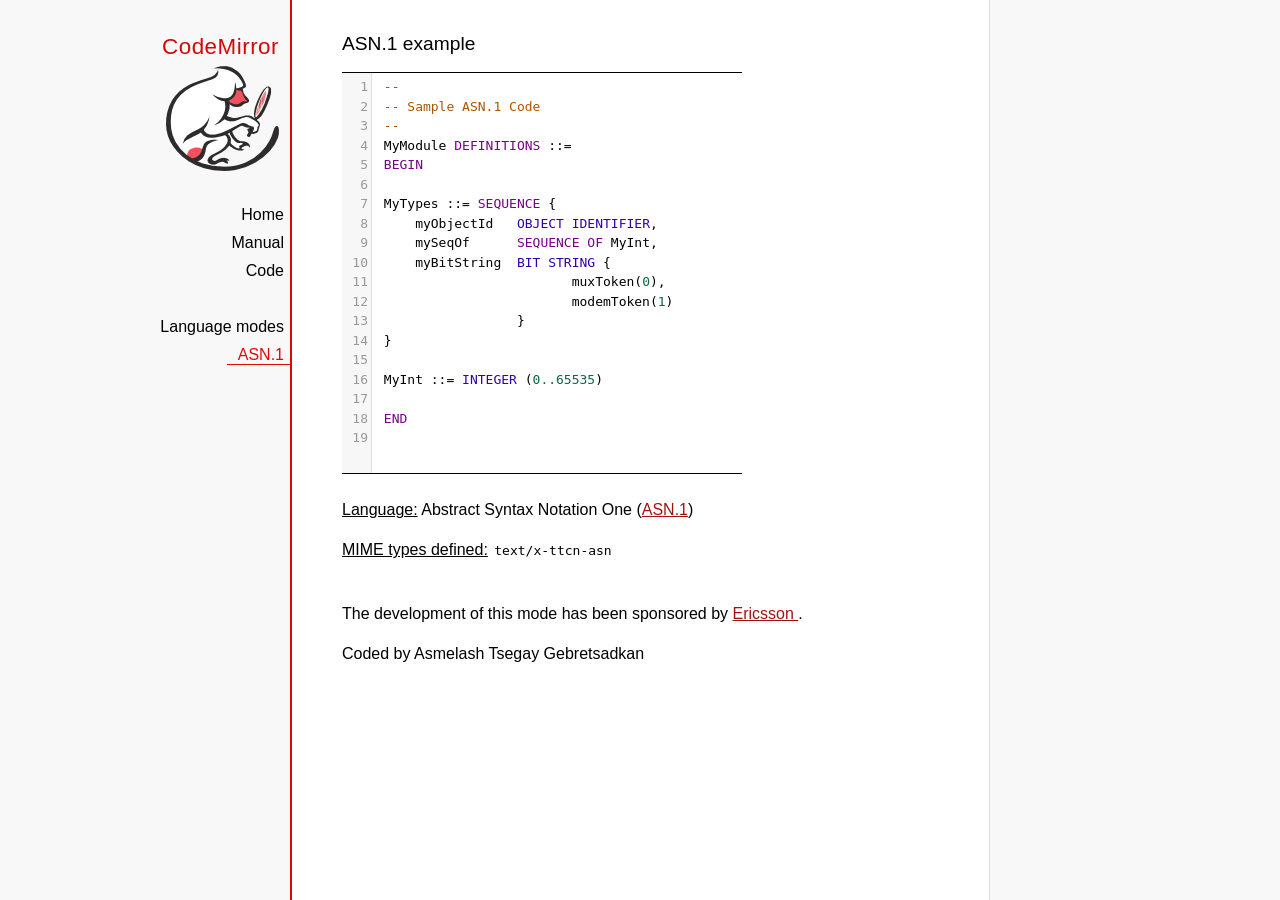
<file: codemirror/mode/asn.1/index.html>
﻿<!doctype html>

<title>CodeMirror: ASN.1 mode</title>
<meta charset="utf-8"/>
<link rel=stylesheet href="../../doc/docs.css">

<link rel="stylesheet" href="../../lib/codemirror.css">
<script src="../../lib/codemirror.js"></script>
<script src="../../addon/edit/matchbrackets.js"></script>
<script src="asn.1.js"></script>
<style>
    .CodeMirror {
        border-top: 1px solid black;
        border-bottom: 1px solid black;
    }
</style>
<div id=nav>
    <a href="https://codemirror.net"><h1>CodeMirror</h1>
        <img id=logo src="../../doc/logo.png" alt="">
    </a>

    <ul>
        <li><a href="../../index.html">Home</a>
        <li><a href="../../doc/manual.html">Manual</a>
        <li><a href="https://github.com/codemirror/codemirror">Code</a>
    </ul>
    <ul>
        <li><a href="../index.html">Language modes</a>
        <li><a class=active href="http://en.wikipedia.org/wiki/Abstract_Syntax_Notation_One">ASN.1</a>
    </ul>
</div>
<article>
    <h2>ASN.1 example</h2>
    <div>
        <textarea id="ttcn-asn-code">
 --
 -- Sample ASN.1 Code
 --
 MyModule DEFINITIONS ::=
 BEGIN

 MyTypes ::= SEQUENCE {
     myObjectId   OBJECT IDENTIFIER,
     mySeqOf      SEQUENCE OF MyInt,
     myBitString  BIT STRING {
                         muxToken(0),
                         modemToken(1)
                  }
 }

 MyInt ::= INTEGER (0..65535)

 END
        </textarea>
    </div>

    <script>
        var ttcnEditor = CodeMirror.fromTextArea(document.getElementById("ttcn-asn-code"), {
            lineNumbers: true,
            matchBrackets: true,
            mode: "text/x-ttcn-asn"
        });
        ttcnEditor.setSize(400, 400);
        var mac = CodeMirror.keyMap.default == CodeMirror.keyMap.macDefault;
        CodeMirror.keyMap.default[(mac ? "Cmd" : "Ctrl") + "-Space"] = "autocomplete";
    </script>
    <br/>
    <p><strong>Language:</strong> Abstract Syntax Notation One
        (<a href="http://www.itu.int/en/ITU-T/asn1/Pages/introduction.aspx">ASN.1</a>)
    </p>
    <p><strong>MIME types defined:</strong> <code>text/x-ttcn-asn</code></p>

    <br/>
    <p>The development of this mode has been sponsored by <a href="http://www.ericsson.com/">Ericsson
    </a>.</p>
    <p>Coded by Asmelash Tsegay Gebretsadkan </p>
</article>
</file>
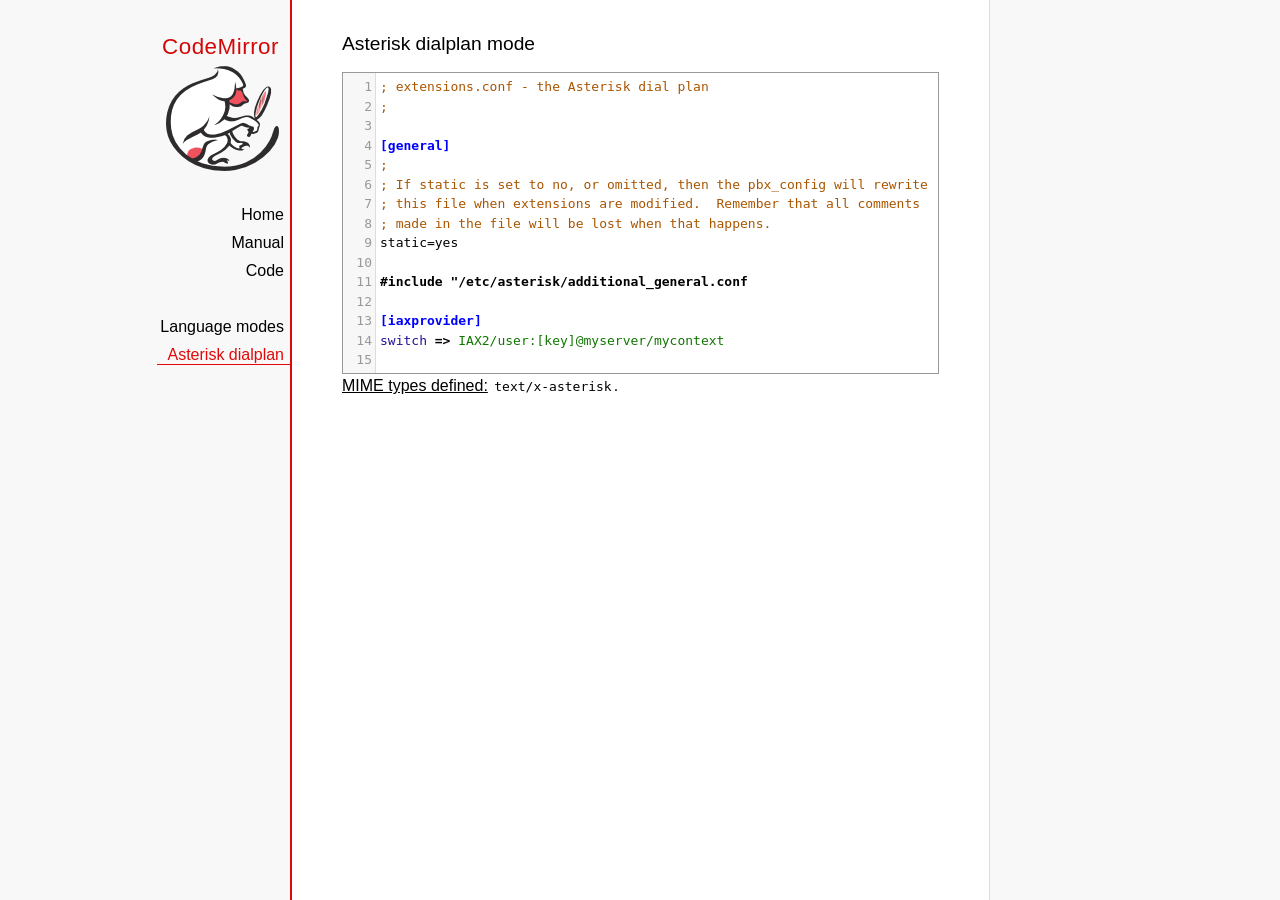
<file: codemirror/mode/asterisk/index.html>
<!doctype html>

<title>CodeMirror: Asterisk dialplan mode</title>
<meta charset="utf-8"/>
<link rel=stylesheet href="../../doc/docs.css">

<link rel="stylesheet" href="../../lib/codemirror.css">
<script src="../../lib/codemirror.js"></script>
<script src="../../addon/edit/matchbrackets.js"></script>
<script src="asterisk.js"></script>
<style>
      .CodeMirror {border: 1px solid #999;}
      .cm-s-default span.cm-arrow { color: red; }
    </style>
<div id=nav>
  <a href="https://codemirror.net"><h1>CodeMirror</h1><img id=logo src="../../doc/logo.png" alt=""></a>

  <ul>
    <li><a href="../../index.html">Home</a>
    <li><a href="../../doc/manual.html">Manual</a>
    <li><a href="https://github.com/codemirror/codemirror">Code</a>
  </ul>
  <ul>
    <li><a href="../index.html">Language modes</a>
    <li><a class=active href="#">Asterisk dialplan</a>
  </ul>
</div>

<article>
<h2>Asterisk dialplan mode</h2>
<form><textarea id="code" name="code">
; extensions.conf - the Asterisk dial plan
;

[general]
;
; If static is set to no, or omitted, then the pbx_config will rewrite
; this file when extensions are modified.  Remember that all comments
; made in the file will be lost when that happens.
static=yes

#include "/etc/asterisk/additional_general.conf

[iaxprovider]
switch => IAX2/user:[key]@myserver/mycontext

[dynamic]
#exec /usr/bin/dynamic-peers.pl

[trunkint]
;
; International long distance through trunk
;
exten => _9011.,1,Macro(dundi-e164,${EXTEN:4})
exten => _9011.,n,Dial(${GLOBAL(TRUNK)}/${FILTER(0-9,${EXTEN:${GLOBAL(TRUNKMSD)}})})

[local]
;
; Master context for local, toll-free, and iaxtel calls only
;
ignorepat => 9
include => default

[demo]
include => stdexten
;
; We start with what to do when a call first comes in.
;
exten => s,1,Wait(1)			; Wait a second, just for fun
same  => n,Answer			; Answer the line
same  => n,Set(TIMEOUT(digit)=5)	; Set Digit Timeout to 5 seconds
same  => n,Set(TIMEOUT(response)=10)	; Set Response Timeout to 10 seconds
same  => n(restart),BackGround(demo-congrats)	; Play a congratulatory message
same  => n(instruct),BackGround(demo-instruct)	; Play some instructions
same  => n,WaitExten			; Wait for an extension to be dialed.

exten => 2,1,BackGround(demo-moreinfo)	; Give some more information.
exten => 2,n,Goto(s,instruct)

exten => 3,1,Set(LANGUAGE()=fr)		; Set language to french
exten => 3,n,Goto(s,restart)		; Start with the congratulations

exten => 1000,1,Goto(default,s,1)
;
; We also create an example user, 1234, who is on the console and has
; voicemail, etc.
;
exten => 1234,1,Playback(transfer,skip)		; "Please hold while..."
					; (but skip if channel is not up)
exten => 1234,n,Gosub(${EXTEN},stdexten(${GLOBAL(CONSOLE)}))
exten => 1234,n,Goto(default,s,1)		; exited Voicemail

exten => 1235,1,Voicemail(1234,u)		; Right to voicemail

exten => 1236,1,Dial(Console/dsp)		; Ring forever
exten => 1236,n,Voicemail(1234,b)		; Unless busy

;
; # for when they're done with the demo
;
exten => #,1,Playback(demo-thanks)	; "Thanks for trying the demo"
exten => #,n,Hangup			; Hang them up.

;
; A timeout and "invalid extension rule"
;
exten => t,1,Goto(#,1)			; If they take too long, give up
exten => i,1,Playback(invalid)		; "That's not valid, try again"

;
; Create an extension, 500, for dialing the
; Asterisk demo.
;
exten => 500,1,Playback(demo-abouttotry); Let them know what's going on
exten => 500,n,Dial(IAX2/guest@pbx.digium.com/s@default)	; Call the Asterisk demo
exten => 500,n,Playback(demo-nogo)	; Couldn't connect to the demo site
exten => 500,n,Goto(s,6)		; Return to the start over message.

;
; Create an extension, 600, for evaluating echo latency.
;
exten => 600,1,Playback(demo-echotest)	; Let them know what's going on
exten => 600,n,Echo			; Do the echo test
exten => 600,n,Playback(demo-echodone)	; Let them know it's over
exten => 600,n,Goto(s,6)		; Start over

;
;	You can use the Macro Page to intercom a individual user
exten => 76245,1,Macro(page,SIP/Grandstream1)
; or if your peernames are the same as extensions
exten => _7XXX,1,Macro(page,SIP/${EXTEN})
;
;
; System Wide Page at extension 7999
;
exten => 7999,1,Set(TIMEOUT(absolute)=60)
exten => 7999,2,Page(Local/Grandstream1@page&Local/Xlite1@page&Local/1234@page/n,d)

; Give voicemail at extension 8500
;
exten => 8500,1,VoicemailMain
exten => 8500,n,Goto(s,6)

    </textarea></form>
    <script>
      var editor = CodeMirror.fromTextArea(document.getElementById("code"), {
        mode: "text/x-asterisk",
        matchBrackets: true,
        lineNumbers: true
      });
    </script>

    <p><strong>MIME types defined:</strong> <code>text/x-asterisk</code>.</p>

  </article>
</file>
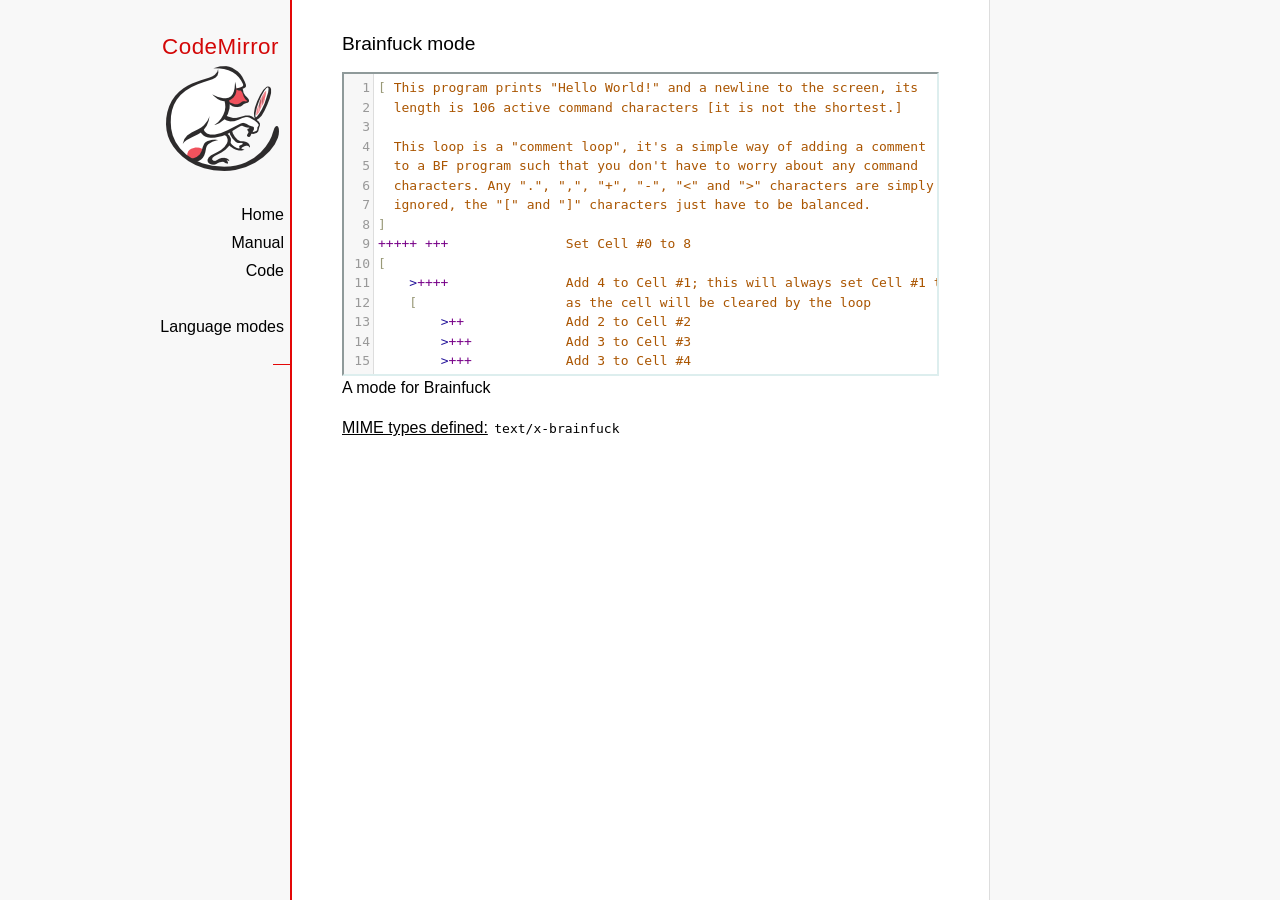
<file: codemirror/mode/brainfuck/index.html>
<!doctype html>

<title>CodeMirror: Brainfuck mode</title>
<meta charset="utf-8"/>
<link rel=stylesheet href="../../doc/docs.css">

<link rel="stylesheet" href="../../lib/codemirror.css">
<script src="../../lib/codemirror.js"></script>
<script src="../../addon/edit/matchbrackets.js"></script>
<script src="./brainfuck.js"></script>
<style>
	.CodeMirror { border: 2px inset #dee; }
    </style>
<div id=nav>
  <a href="https://codemirror.net"><h1>CodeMirror</h1><img id=logo src="../../doc/logo.png" alt=""></a>

  <ul>
    <li><a href="../../index.html">Home</a>
    <li><a href="../../doc/manual.html">Manual</a>
    <li><a href="https://github.com/codemirror/codemirror">Code</a>
  </ul>
  <ul>
    <li><a href="../index.html">Language modes</a>
    <li><a class=active href="#"></a>
  </ul>
</div>

<article>
<h2>Brainfuck mode</h2>
<form><textarea id="code" name="code">
[ This program prints "Hello World!" and a newline to the screen, its
  length is 106 active command characters [it is not the shortest.]

  This loop is a "comment loop", it's a simple way of adding a comment
  to a BF program such that you don't have to worry about any command
  characters. Any ".", ",", "+", "-", "&lt;" and "&gt;" characters are simply
  ignored, the "[" and "]" characters just have to be balanced.
]
+++++ +++               Set Cell #0 to 8
[
    &gt;++++               Add 4 to Cell #1; this will always set Cell #1 to 4
    [                   as the cell will be cleared by the loop
        &gt;++             Add 2 to Cell #2
        &gt;+++            Add 3 to Cell #3
        &gt;+++            Add 3 to Cell #4
        &gt;+              Add 1 to Cell #5
        &lt;&lt;&lt;&lt;-           Decrement the loop counter in Cell #1
    ]                   Loop till Cell #1 is zero; number of iterations is 4
    &gt;+                  Add 1 to Cell #2
    &gt;+                  Add 1 to Cell #3
    &gt;-                  Subtract 1 from Cell #4
    &gt;&gt;+                 Add 1 to Cell #6
    [&lt;]                 Move back to the first zero cell you find; this will
                        be Cell #1 which was cleared by the previous loop
    &lt;-                  Decrement the loop Counter in Cell #0
]                       Loop till Cell #0 is zero; number of iterations is 8

The result of this is:
Cell No :   0   1   2   3   4   5   6
Contents:   0   0  72 104  88  32   8
Pointer :   ^

&gt;&gt;.                     Cell #2 has value 72 which is 'H'
&gt;---.                   Subtract 3 from Cell #3 to get 101 which is 'e'
+++++++..+++.           Likewise for 'llo' from Cell #3
&gt;&gt;.                     Cell #5 is 32 for the space
&lt;-.                     Subtract 1 from Cell #4 for 87 to give a 'W'
&lt;.                      Cell #3 was set to 'o' from the end of 'Hello'
+++.------.--------.    Cell #3 for 'rl' and 'd'
&gt;&gt;+.                    Add 1 to Cell #5 gives us an exclamation point
&gt;++.                    And finally a newline from Cell #6
</textarea></form>

    <script>
      var editor = CodeMirror.fromTextArea(document.getElementById("code"), {
        lineNumbers: true,
        matchBrackets: true,
        mode: "text/x-brainfuck"
      });
    </script>

    <p>A mode for Brainfuck</p>

    <p><strong>MIME types defined:</strong> <code>text/x-brainfuck</code></p>
  </article>
</file>
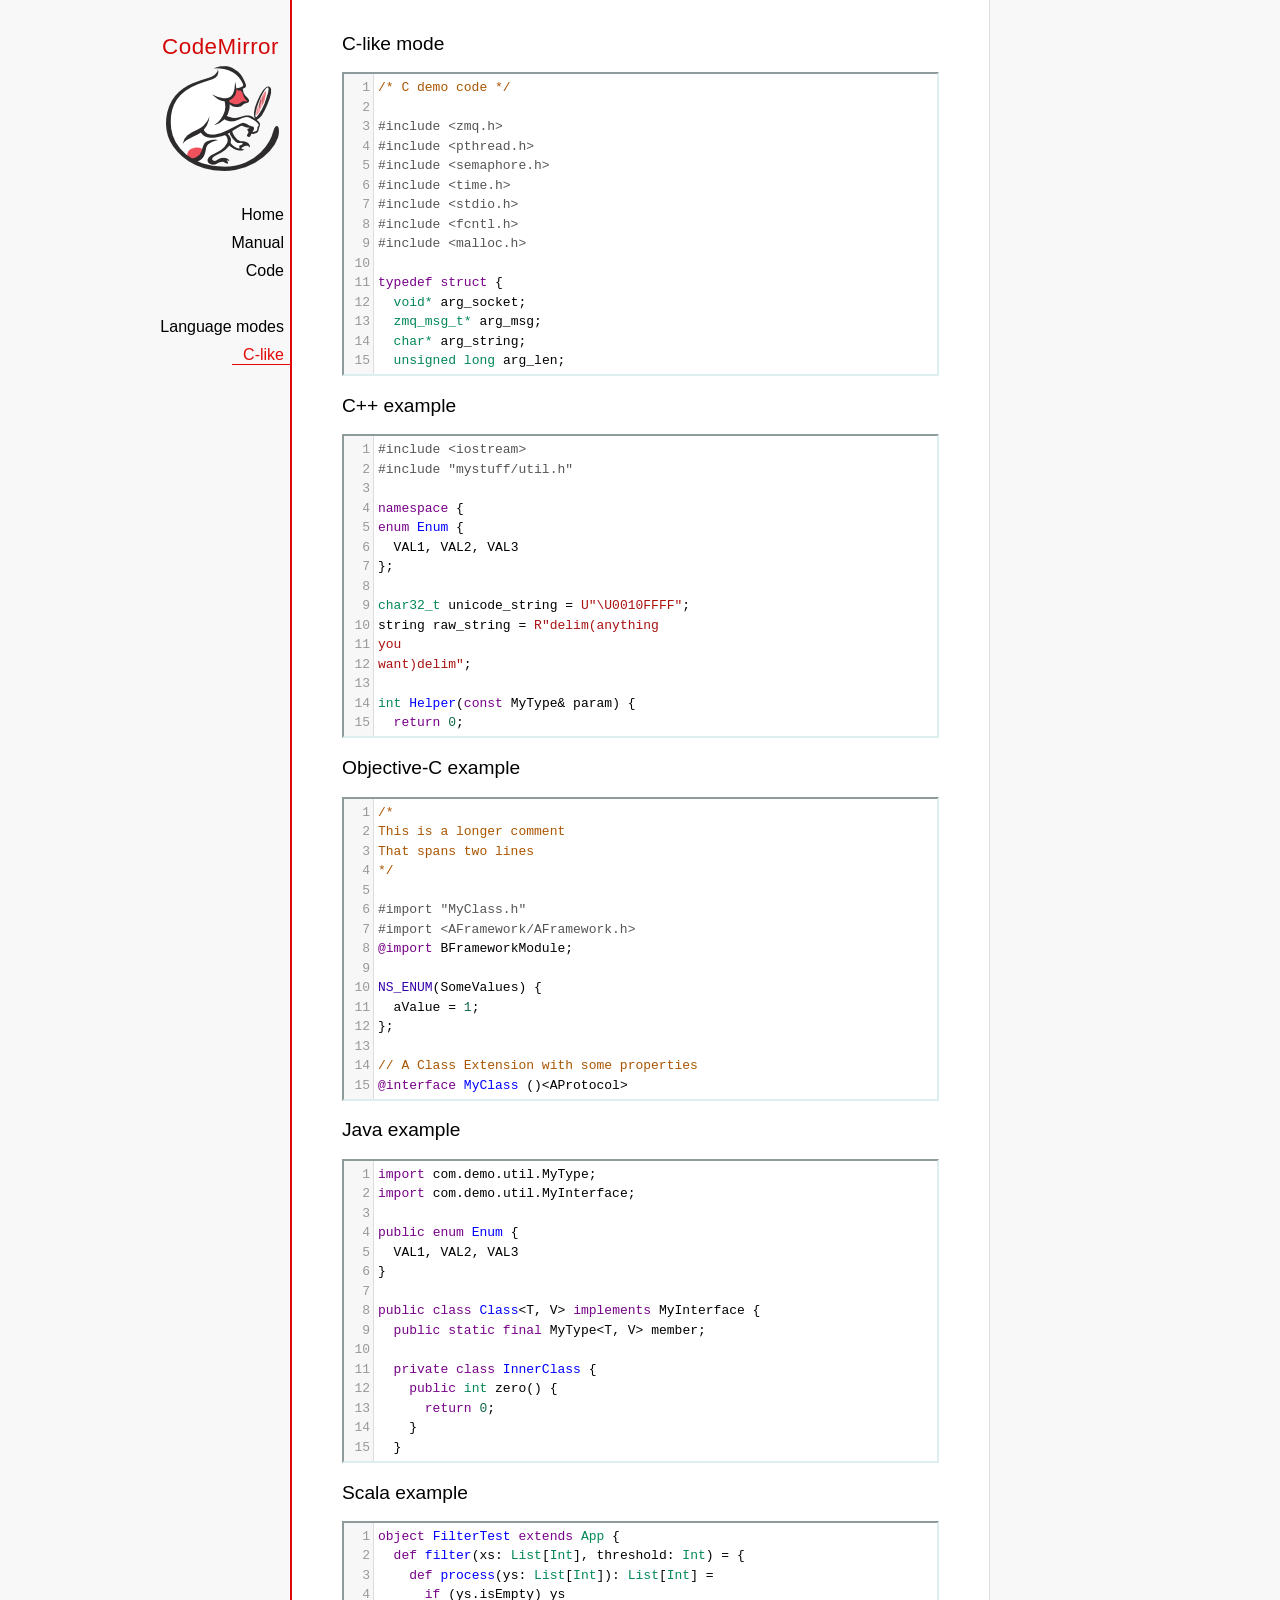
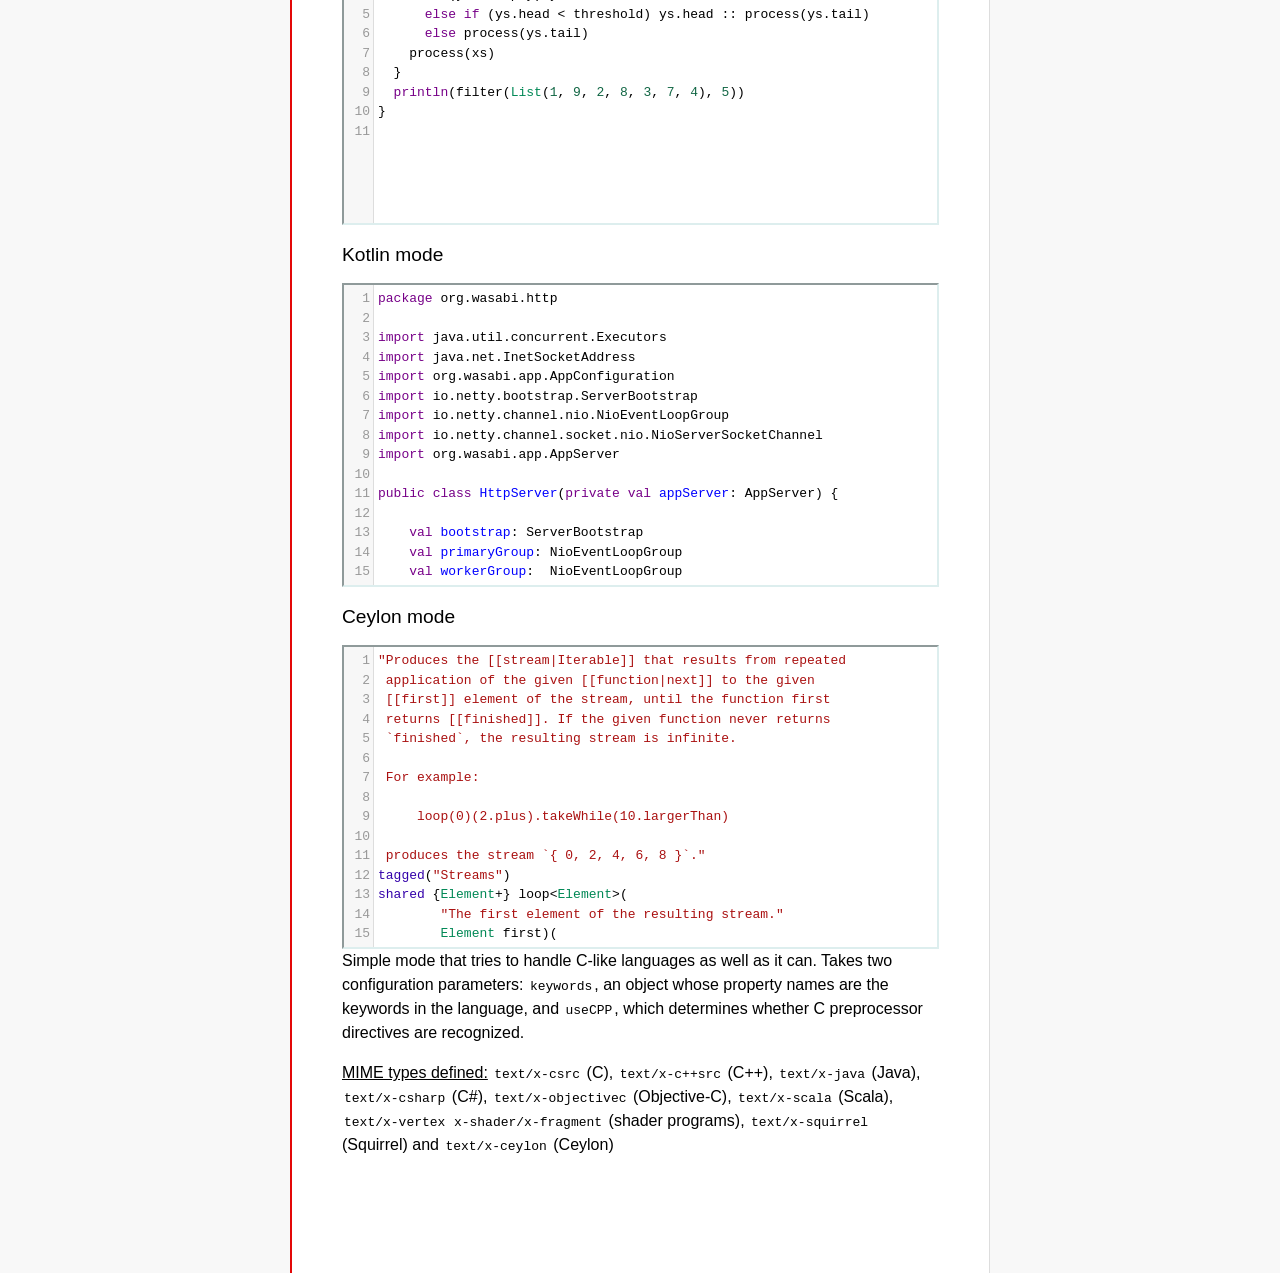
<file: codemirror/mode/clike/index.html>
<!doctype html>

<title>CodeMirror: C-like mode</title>
<meta charset="utf-8"/>
<link rel=stylesheet href="../../doc/docs.css">

<link rel="stylesheet" href="../../lib/codemirror.css">
<script src="../../lib/codemirror.js"></script>
<script src="../../addon/edit/matchbrackets.js"></script>
<link rel="stylesheet" href="../../addon/hint/show-hint.css">
<script src="../../addon/hint/show-hint.js"></script>
<script src="clike.js"></script>
<style>.CodeMirror {border: 2px inset #dee;}</style>
<div id=nav>
  <a href="https://codemirror.net"><h1>CodeMirror</h1><img id=logo src="../../doc/logo.png" alt=""></a>

  <ul>
    <li><a href="../../index.html">Home</a>
    <li><a href="../../doc/manual.html">Manual</a>
    <li><a href="https://github.com/codemirror/codemirror">Code</a>
  </ul>
  <ul>
    <li><a href="../index.html">Language modes</a>
    <li><a class=active href="#">C-like</a>
  </ul>
</div>

<article>
<h2>C-like mode</h2>

<div><textarea id="c-code">
/* C demo code */

#include <zmq.h>
#include <pthread.h>
#include <semaphore.h>
#include <time.h>
#include <stdio.h>
#include <fcntl.h>
#include <malloc.h>

typedef struct {
  void* arg_socket;
  zmq_msg_t* arg_msg;
  char* arg_string;
  unsigned long arg_len;
  int arg_int, arg_command;

  int signal_fd;
  int pad;
  void* context;
  sem_t sem;
} acl_zmq_context;

#define p(X) (context->arg_##X)

void* zmq_thread(void* context_pointer) {
  acl_zmq_context* context = (acl_zmq_context*)context_pointer;
  char ok = 'K', err = 'X';
  int res;

  while (1) {
    while ((res = sem_wait(&amp;context->sem)) == EINTR);
    if (res) {write(context->signal_fd, &amp;err, 1); goto cleanup;}
    switch(p(command)) {
    case 0: goto cleanup;
    case 1: p(socket) = zmq_socket(context->context, p(int)); break;
    case 2: p(int) = zmq_close(p(socket)); break;
    case 3: p(int) = zmq_bind(p(socket), p(string)); break;
    case 4: p(int) = zmq_connect(p(socket), p(string)); break;
    case 5: p(int) = zmq_getsockopt(p(socket), p(int), (void*)p(string), &amp;p(len)); break;
    case 6: p(int) = zmq_setsockopt(p(socket), p(int), (void*)p(string), p(len)); break;
    case 7: p(int) = zmq_send(p(socket), p(msg), p(int)); break;
    case 8: p(int) = zmq_recv(p(socket), p(msg), p(int)); break;
    case 9: p(int) = zmq_poll(p(socket), p(int), p(len)); break;
    }
    p(command) = errno;
    write(context->signal_fd, &amp;ok, 1);
  }
 cleanup:
  close(context->signal_fd);
  free(context_pointer);
  return 0;
}

void* zmq_thread_init(void* zmq_context, int signal_fd) {
  acl_zmq_context* context = malloc(sizeof(acl_zmq_context));
  pthread_t thread;

  context->context = zmq_context;
  context->signal_fd = signal_fd;
  sem_init(&amp;context->sem, 1, 0);
  pthread_create(&amp;thread, 0, &amp;zmq_thread, context);
  pthread_detach(thread);
  return context;
}
</textarea></div>

<h2>C++ example</h2>

<div><textarea id="cpp-code">
#include <iostream>
#include "mystuff/util.h"

namespace {
enum Enum {
  VAL1, VAL2, VAL3
};

char32_t unicode_string = U"\U0010FFFF";
string raw_string = R"delim(anything
you
want)delim";

int Helper(const MyType& param) {
  return 0;
}
} // namespace

class ForwardDec;

template <class T, class V>
class Class : public BaseClass {
  const MyType<T, V> member_;

 public:
  const MyType<T, V>& Method() const {
    return member_;
  }

  void Method2(MyType<T, V>* value);
}

template <class T, class V>
void Class::Method2(MyType<T, V>* value) {
  std::out << 1 >> method();
  value->Method3(member_);
  member_ = value;
}
</textarea></div>

<h2>Objective-C example</h2>

<div><textarea id="objectivec-code">
/*
This is a longer comment
That spans two lines
*/

#import "MyClass.h"
#import <AFramework/AFramework.h>
@import BFrameworkModule;

NS_ENUM(SomeValues) {
  aValue = 1;
};

// A Class Extension with some properties
@interface MyClass ()<AProtocol>
@property(atomic, readwrite, assign) NSInteger anInt;
@property(nonatomic, strong, nullable) NSString *aString;
@end

@implementation YourAppDelegate

- (instancetype)initWithString:(NSString *)aStringVar {
  if ((self = [super init])) {
    aString = aStringVar;
  }
  return self;
}

- (BOOL)doSomething:(float)progress {
  NSString *myString = @"This is a ObjC string %f ";
  myString = [[NSString stringWithFormat:myString, progress] stringByAppendingString:self.aString];
  return myString.length > 100 ? NO : YES;
}

@end
</textarea></div>

<h2>Java example</h2>

<div><textarea id="java-code">
import com.demo.util.MyType;
import com.demo.util.MyInterface;

public enum Enum {
  VAL1, VAL2, VAL3
}

public class Class<T, V> implements MyInterface {
  public static final MyType<T, V> member;
  
  private class InnerClass {
    public int zero() {
      return 0;
    }
  }

  @Override
  public MyType method() {
    return member;
  }

  public void method2(MyType<T, V> value) {
    method();
    value.method3();
    member = value;
  }
}
</textarea></div>

<h2>Scala example</h2>

<div><textarea id="scala-code">
object FilterTest extends App {
  def filter(xs: List[Int], threshold: Int) = {
    def process(ys: List[Int]): List[Int] =
      if (ys.isEmpty) ys
      else if (ys.head < threshold) ys.head :: process(ys.tail)
      else process(ys.tail)
    process(xs)
  }
  println(filter(List(1, 9, 2, 8, 3, 7, 4), 5))
}
</textarea></div>

<h2>Kotlin mode</h2>

<div><textarea id="kotlin-code">
package org.wasabi.http

import java.util.concurrent.Executors
import java.net.InetSocketAddress
import org.wasabi.app.AppConfiguration
import io.netty.bootstrap.ServerBootstrap
import io.netty.channel.nio.NioEventLoopGroup
import io.netty.channel.socket.nio.NioServerSocketChannel
import org.wasabi.app.AppServer

public class HttpServer(private val appServer: AppServer) {

    val bootstrap: ServerBootstrap
    val primaryGroup: NioEventLoopGroup
    val workerGroup:  NioEventLoopGroup

    init {
        // Define worker groups
        primaryGroup = NioEventLoopGroup()
        workerGroup = NioEventLoopGroup()

        // Initialize bootstrap of server
        bootstrap = ServerBootstrap()

        bootstrap.group(primaryGroup, workerGroup)
        bootstrap.channel(javaClass<NioServerSocketChannel>())
        bootstrap.childHandler(NettyPipelineInitializer(appServer))
    }

    public fun start(wait: Boolean = true) {
        val channel = bootstrap.bind(appServer.configuration.port)?.sync()?.channel()

        if (wait) {
            channel?.closeFuture()?.sync()
        }
    }

    public fun stop() {
        // Shutdown all event loops
        primaryGroup.shutdownGracefully()
        workerGroup.shutdownGracefully()

        // Wait till all threads are terminated
        primaryGroup.terminationFuture().sync()
        workerGroup.terminationFuture().sync()
    }
}
</textarea></div>

<h2>Ceylon mode</h2>

<div><textarea id="ceylon-code">
"Produces the [[stream|Iterable]] that results from repeated
 application of the given [[function|next]] to the given
 [[first]] element of the stream, until the function first
 returns [[finished]]. If the given function never returns 
 `finished`, the resulting stream is infinite.

 For example:

     loop(0)(2.plus).takeWhile(10.largerThan)

 produces the stream `{ 0, 2, 4, 6, 8 }`."
tagged("Streams")
shared {Element+} loop&lt;Element&gt;(
        "The first element of the resulting stream."
        Element first)(
        "The function that produces the next element of the
         stream, given the current element. The function may
         return [[finished]] to indicate the end of the 
         stream."
        Element|Finished next(Element element))
    =&gt; let (start = first)
    object satisfies {Element+} {
        first =&gt; start;
        empty =&gt; false;
        function nextElement(Element element)
                =&gt; next(element);
        iterator()
                =&gt; object satisfies Iterator&lt;Element&gt; {
            variable Element|Finished current = start;
            shared actual Element|Finished next() {
                if (!is Finished result = current) {
                    current = nextElement(result);
                    return result;
                }
                else {
                    return finished;
                }
            }
        };
    };
</textarea></div>

    <script>
      var cEditor = CodeMirror.fromTextArea(document.getElementById("c-code"), {
        lineNumbers: true,
        matchBrackets: true,
        mode: "text/x-csrc"
      });
      var cppEditor = CodeMirror.fromTextArea(document.getElementById("cpp-code"), {
        lineNumbers: true,
        matchBrackets: true,
        mode: "text/x-c++src"
      });
      var javaEditor = CodeMirror.fromTextArea(document.getElementById("java-code"), {
        lineNumbers: true,
        matchBrackets: true,
        mode: "text/x-java"
      });
      var objectivecEditor = CodeMirror.fromTextArea(document.getElementById("objectivec-code"), {
        lineNumbers: true,
        matchBrackets: true,
        mode: "text/x-objectivec"
      });
      var scalaEditor = CodeMirror.fromTextArea(document.getElementById("scala-code"), {
        lineNumbers: true,
        matchBrackets: true,
        mode: "text/x-scala"
      });
      var kotlinEditor = CodeMirror.fromTextArea(document.getElementById("kotlin-code"), {
          lineNumbers: true,
          matchBrackets: true,
          mode: "text/x-kotlin"
      });
      var ceylonEditor = CodeMirror.fromTextArea(document.getElementById("ceylon-code"), {
          lineNumbers: true,
          matchBrackets: true,
          mode: "text/x-ceylon"
      });
      var mac = CodeMirror.keyMap.default == CodeMirror.keyMap.macDefault;
      CodeMirror.keyMap.default[(mac ? "Cmd" : "Ctrl") + "-Space"] = "autocomplete";
    </script>

    <p>Simple mode that tries to handle C-like languages as well as it
    can. Takes two configuration parameters: <code>keywords</code>, an
    object whose property names are the keywords in the language,
    and <code>useCPP</code>, which determines whether C preprocessor
    directives are recognized.</p>

    <p><strong>MIME types defined:</strong> <code>text/x-csrc</code>
    (C), <code>text/x-c++src</code> (C++), <code>text/x-java</code>
    (Java), <code>text/x-csharp</code> (C#),
    <code>text/x-objectivec</code> (Objective-C),
    <code>text/x-scala</code> (Scala), <code>text/x-vertex</code>
    <code>x-shader/x-fragment</code> (shader programs),
    <code>text/x-squirrel</code> (Squirrel) and
    <code>text/x-ceylon</code> (Ceylon)</p>
</article>
</file>
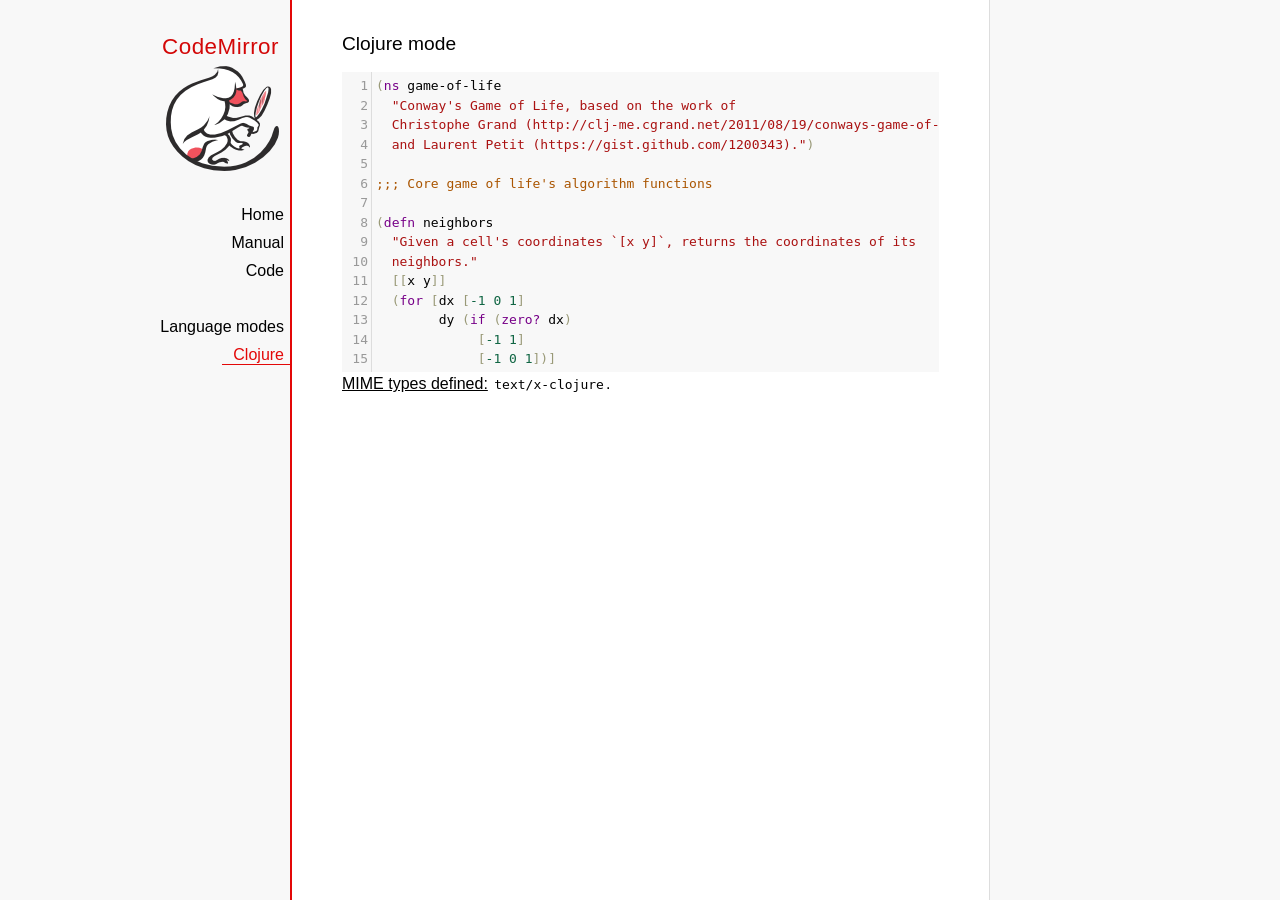
<file: codemirror/mode/clojure/index.html>
<!doctype html>

<title>CodeMirror: Clojure mode</title>
<meta charset="utf-8"/>
<link rel=stylesheet href="../../doc/docs.css">

<link rel="stylesheet" href="../../lib/codemirror.css">
<script src="../../lib/codemirror.js"></script>
<script src="../../addon/edit/closebrackets.js"></script>
<script src="../../addon/edit/matchbrackets.js"></script>
<script src="clojure.js"></script>
<style>.CodeMirror {background: #f8f8f8;}</style>
<div id=nav>
  <a href="https://codemirror.net"><h1>CodeMirror</h1><img id=logo src="../../doc/logo.png" alt=""></a>

  <ul>
    <li><a href="../../index.html">Home</a>
    <li><a href="../../doc/manual.html">Manual</a>
    <li><a href="https://github.com/codemirror/codemirror">Code</a>
  </ul>
  <ul>
    <li><a href="../index.html">Language modes</a>
    <li><a class=active href="#">Clojure</a>
  </ul>
</div>

<article>
<h2>Clojure mode</h2>
<form><textarea id="code" name="code">
(ns game-of-life
  "Conway's Game of Life, based on the work of
  Christophe Grand (http://clj-me.cgrand.net/2011/08/19/conways-game-of-life)
  and Laurent Petit (https://gist.github.com/1200343).")

;;; Core game of life's algorithm functions

(defn neighbors
  "Given a cell's coordinates `[x y]`, returns the coordinates of its
  neighbors."
  [[x y]]
  (for [dx [-1 0 1]
        dy (if (zero? dx)
             [-1 1]
             [-1 0 1])]
    [(+ dx x) (+ dy y)]))

(defn step
  "Given a set of living `cells`, computes the new set of living cells."
  [cells]
  (set (for [[cell n] (frequencies (mapcat neighbors cells))
             :when (or (= n 3)
                       (and (= n 2)
                            (cells cell)))]
         cell)))

;;; Utility methods for displaying game on a text terminal

(defn print-grid
  "Prints a `grid` of `w` columns and `h` rows, on *out*, representing a
  step in the game."
  [grid w h]
  (doseq [x (range (inc w))
          y (range (inc h))]
    (when (= y 0) (println))
    (print (if (grid [x y])
             "[X]"
             " . "))))

(defn print-grids
  "Prints a sequence of `grids` of `w` columns and `h` rows on *out*,
  representing several steps."
  [grids w h]
  (doseq [grid grids]
    (print-grid grid w h)
    (println)))

;;; Launches an example grid

(def grid
  "`grid` represents the initial set of living cells"
  #{[2 1] [2 2] [2 3]})

(print-grids (take 3 (iterate step grid)) 5 5)</textarea></form>
    <script>
      var editor = CodeMirror.fromTextArea(document.getElementById("code"), {
          autoCloseBrackets: true,
          lineNumbers: true,
          matchBrackets: true,
          mode: 'text/x-clojure'
      });
    </script>

    <p><strong>MIME types defined:</strong> <code>text/x-clojure</code>.</p>

  </article>
</file>
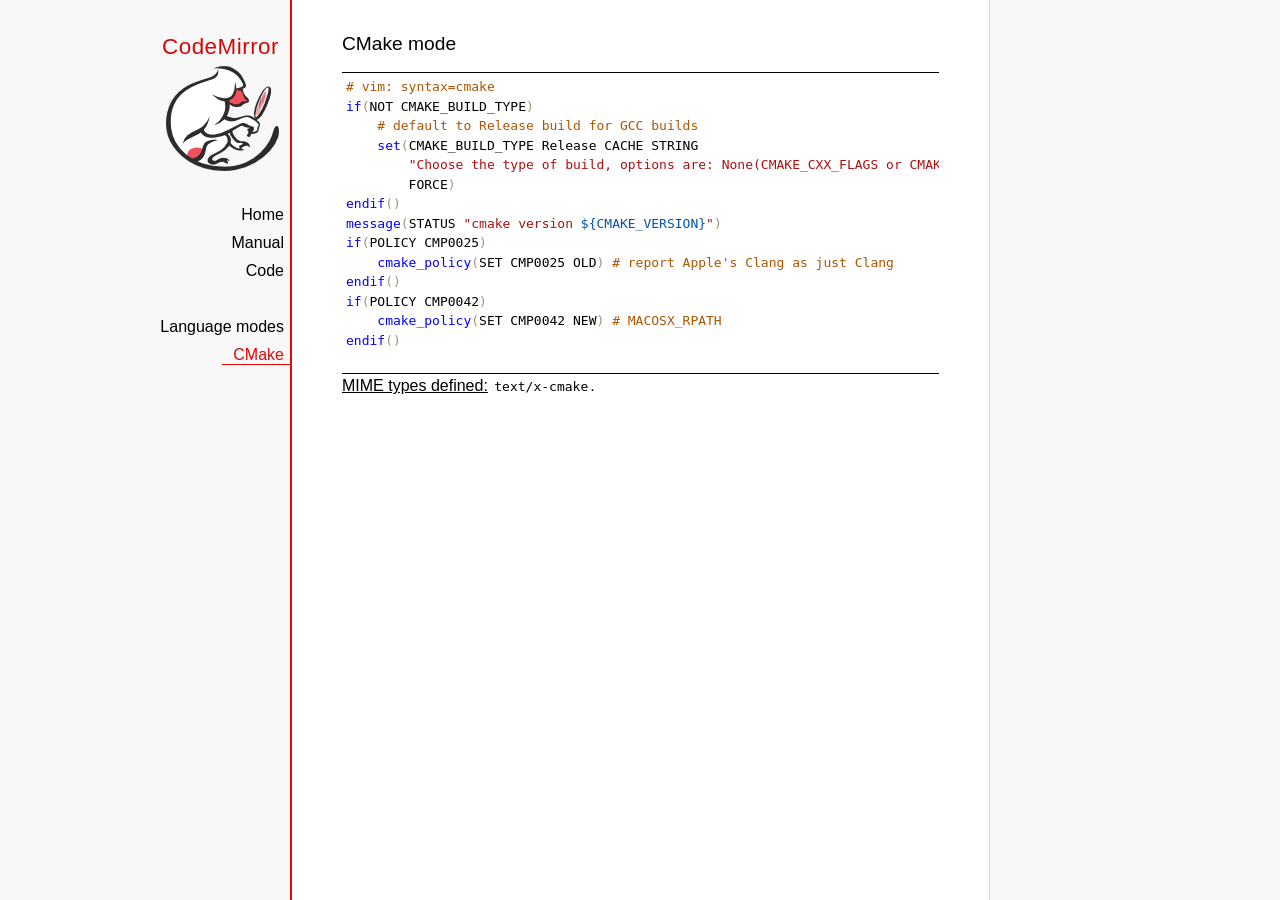
<file: codemirror/mode/cmake/index.html>
<!doctype html>

<title>CodeMirror: CMake mode</title>
<meta charset="utf-8"/>
<link rel=stylesheet href="../../doc/docs.css">

<link rel="stylesheet" href="../../lib/codemirror.css">
<script src="../../lib/codemirror.js"></script>
<script src="../../addon/edit/matchbrackets.js"></script>
<script src="cmake.js"></script>
<style>
      .CodeMirror {border-top: 1px solid black; border-bottom: 1px solid black;}
      .cm-s-default span.cm-arrow { color: red; }
    </style>
<div id=nav>
  <a href="https://codemirror.net"><h1>CodeMirror</h1><img id=logo src="../../doc/logo.png" alt=""></a>

  <ul>
    <li><a href="../../index.html">Home</a>
    <li><a href="../../doc/manual.html">Manual</a>
    <li><a href="https://github.com/codemirror/codemirror">Code</a>
  </ul>
  <ul>
    <li><a href="../index.html">Language modes</a>
    <li><a class=active href="#">CMake</a>
  </ul>
</div>

<article>
<h2>CMake mode</h2>
<form><textarea id="code" name="code">
# vim: syntax=cmake
if(NOT CMAKE_BUILD_TYPE)
    # default to Release build for GCC builds
    set(CMAKE_BUILD_TYPE Release CACHE STRING
        "Choose the type of build, options are: None(CMAKE_CXX_FLAGS or CMAKE_C_FLAGS used) Debug Release RelWithDebInfo MinSizeRel."
        FORCE)
endif()
message(STATUS "cmake version ${CMAKE_VERSION}")
if(POLICY CMP0025)
    cmake_policy(SET CMP0025 OLD) # report Apple's Clang as just Clang
endif()
if(POLICY CMP0042)
    cmake_policy(SET CMP0042 NEW) # MACOSX_RPATH
endif()

project (x265)
cmake_minimum_required (VERSION 2.8.8) # OBJECT libraries require 2.8.8
include(CheckIncludeFiles)
include(CheckFunctionExists)
include(CheckSymbolExists)
include(CheckCXXCompilerFlag)

# X265_BUILD must be incremented each time the public API is changed
set(X265_BUILD 48)
configure_file("${PROJECT_SOURCE_DIR}/x265.def.in"
               "${PROJECT_BINARY_DIR}/x265.def")
configure_file("${PROJECT_SOURCE_DIR}/x265_config.h.in"
               "${PROJECT_BINARY_DIR}/x265_config.h")

SET(CMAKE_MODULE_PATH "${PROJECT_SOURCE_DIR}/cmake" "${CMAKE_MODULE_PATH}")

# System architecture detection
string(TOLOWER "${CMAKE_SYSTEM_PROCESSOR}" SYSPROC)
set(X86_ALIASES x86 i386 i686 x86_64 amd64)
list(FIND X86_ALIASES "${SYSPROC}" X86MATCH)
if("${SYSPROC}" STREQUAL "" OR X86MATCH GREATER "-1")
    message(STATUS "Detected x86 target processor")
    set(X86 1)
    add_definitions(-DX265_ARCH_X86=1)
    if("${CMAKE_SIZEOF_VOID_P}" MATCHES 8)
        set(X64 1)
        add_definitions(-DX86_64=1)
    endif()
elseif(${SYSPROC} STREQUAL "armv6l")
    message(STATUS "Detected ARM target processor")
    set(ARM 1)
    add_definitions(-DX265_ARCH_ARM=1 -DHAVE_ARMV6=1)
else()
    message(STATUS "CMAKE_SYSTEM_PROCESSOR value `${CMAKE_SYSTEM_PROCESSOR}` is unknown")
    message(STATUS "Please add this value near ${CMAKE_CURRENT_LIST_FILE}:${CMAKE_CURRENT_LIST_LINE}")
endif()

if(UNIX)
    list(APPEND PLATFORM_LIBS pthread)
    find_library(LIBRT rt)
    if(LIBRT)
        list(APPEND PLATFORM_LIBS rt)
    endif()
    find_package(Numa)
    if(NUMA_FOUND)
        list(APPEND CMAKE_REQUIRED_LIBRARIES ${NUMA_LIBRARY})
        check_symbol_exists(numa_node_of_cpu numa.h NUMA_V2)
        if(NUMA_V2)
            add_definitions(-DHAVE_LIBNUMA)
            message(STATUS "libnuma found, building with support for NUMA nodes")
            list(APPEND PLATFORM_LIBS ${NUMA_LIBRARY})
            link_directories(${NUMA_LIBRARY_DIR})
            include_directories(${NUMA_INCLUDE_DIR})
        endif()
    endif()
    mark_as_advanced(LIBRT NUMA_FOUND)
endif(UNIX)

if(X64 AND NOT WIN32)
    option(ENABLE_PIC "Enable Position Independent Code" ON)
else()
    option(ENABLE_PIC "Enable Position Independent Code" OFF)
endif(X64 AND NOT WIN32)

# Compiler detection
if(CMAKE_GENERATOR STREQUAL "Xcode")
  set(XCODE 1)
endif()
if (APPLE)
  add_definitions(-DMACOS)
endif()
</textarea></form>
    <script>
      var editor = CodeMirror.fromTextArea(document.getElementById("code"), {
        mode: "text/x-cmake",
        matchBrackets: true,
        indentUnit: 4
      });
    </script>

    <p><strong>MIME types defined:</strong> <code>text/x-cmake</code>.</p>

  </article>
</file>
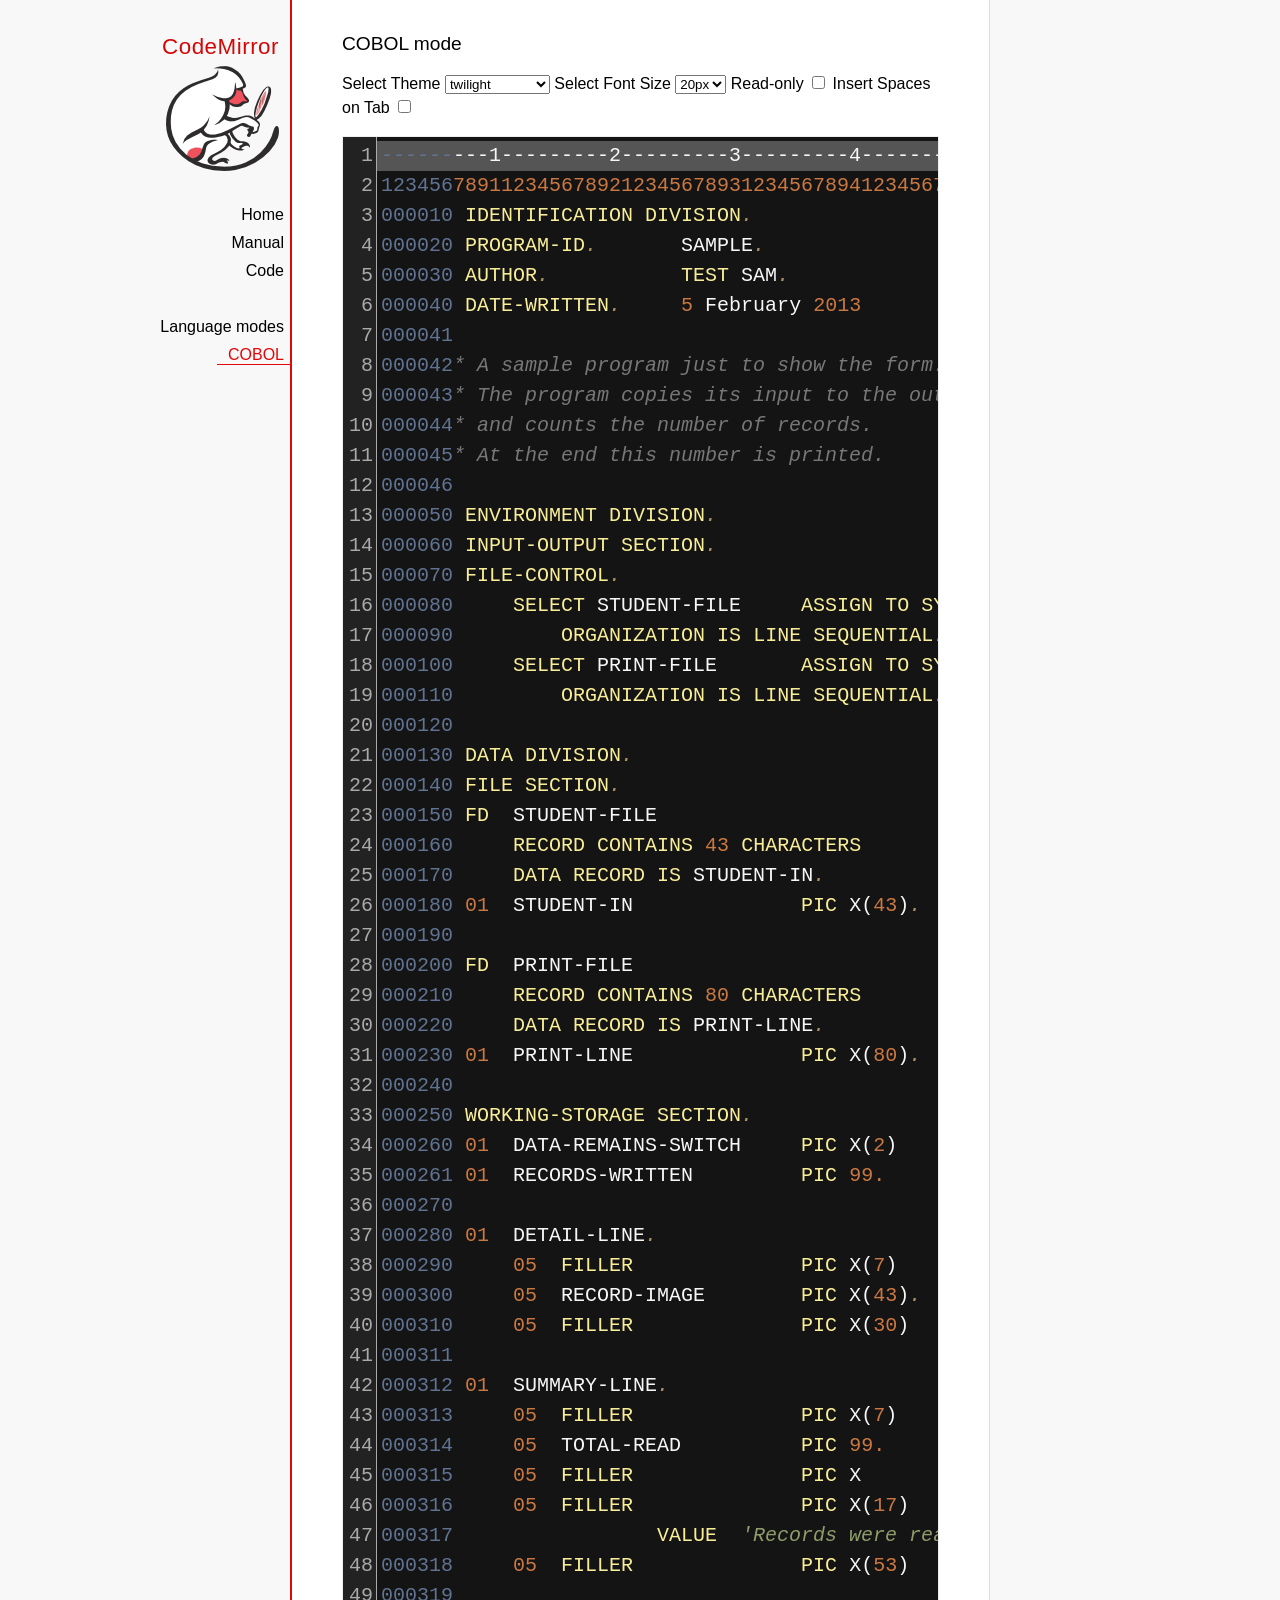
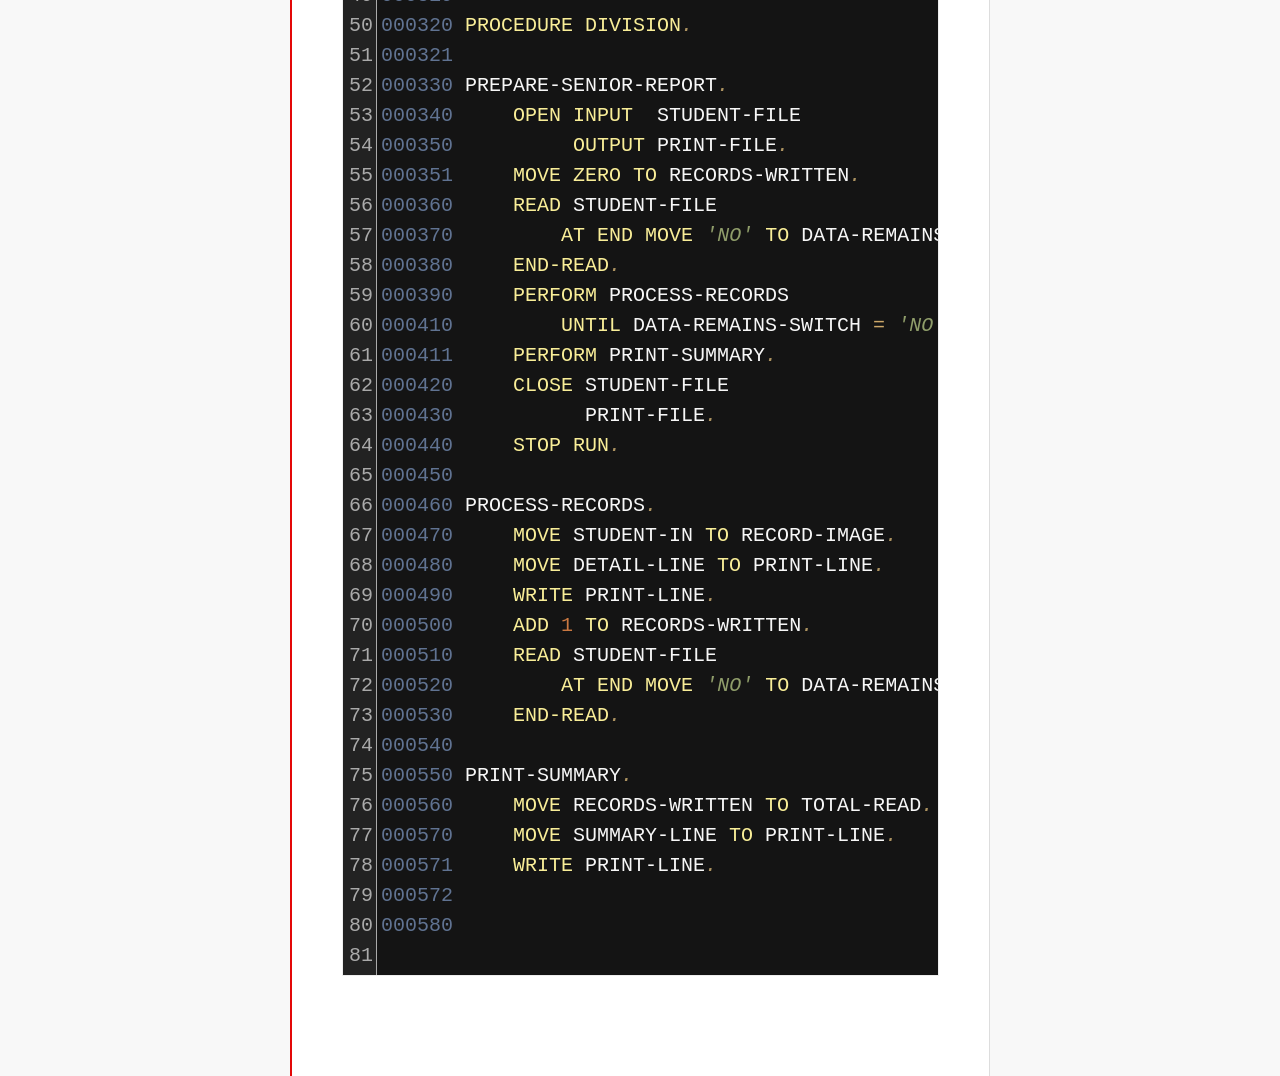
<file: codemirror/mode/cobol/index.html>
<!doctype html>

<title>CodeMirror: COBOL mode</title>
<meta charset="utf-8"/>
<link rel=stylesheet href="../../doc/docs.css">

<link rel="stylesheet" href="../../lib/codemirror.css">
<link rel="stylesheet" href="../../theme/neat.css">
<link rel="stylesheet" href="../../theme/elegant.css">
<link rel="stylesheet" href="../../theme/erlang-dark.css">
<link rel="stylesheet" href="../../theme/night.css">
<link rel="stylesheet" href="../../theme/monokai.css">
<link rel="stylesheet" href="../../theme/cobalt.css">
<link rel="stylesheet" href="../../theme/eclipse.css">
<link rel="stylesheet" href="../../theme/rubyblue.css">
<link rel="stylesheet" href="../../theme/lesser-dark.css">
<link rel="stylesheet" href="../../theme/xq-dark.css">
<link rel="stylesheet" href="../../theme/xq-light.css">
<link rel="stylesheet" href="../../theme/ambiance.css">
<link rel="stylesheet" href="../../theme/blackboard.css">
<link rel="stylesheet" href="../../theme/vibrant-ink.css">
<link rel="stylesheet" href="../../theme/solarized.css">
<link rel="stylesheet" href="../../theme/twilight.css">
<link rel="stylesheet" href="../../theme/midnight.css">
<link rel="stylesheet" href="../../addon/dialog/dialog.css">
<script src="../../lib/codemirror.js"></script>
<script src="../../addon/edit/matchbrackets.js"></script>
<script src="cobol.js"></script>
<script src="../../addon/selection/active-line.js"></script>
<script src="../../addon/search/search.js"></script>
<script src="../../addon/dialog/dialog.js"></script>
<script src="../../addon/search/searchcursor.js"></script>
<style>
        .CodeMirror {
          border: 1px solid #eee;
          font-size : 20px;
          height : auto !important;
        }
        .CodeMirror-activeline-background {background: #555555 !important;}
    </style>
<div id=nav>
  <a href="https://codemirror.net"><h1>CodeMirror</h1><img id=logo src="../../doc/logo.png" alt=""></a>

  <ul>
    <li><a href="../../index.html">Home</a>
    <li><a href="../../doc/manual.html">Manual</a>
    <li><a href="https://github.com/codemirror/codemirror">Code</a>
  </ul>
  <ul>
    <li><a href="../index.html">Language modes</a>
    <li><a class=active href="#">COBOL</a>
  </ul>
</div>

<article>
<h2>COBOL mode</h2>

    <p> Select Theme <select onchange="selectTheme()" id="selectTheme">
        <option>default</option>
        <option>ambiance</option>
        <option>blackboard</option>
        <option>cobalt</option>
        <option>eclipse</option>
        <option>elegant</option>
        <option>erlang-dark</option>
        <option>lesser-dark</option>
        <option>midnight</option>
        <option>monokai</option>
        <option>neat</option>
        <option>night</option>
        <option>rubyblue</option>
        <option>solarized dark</option>
        <option>solarized light</option>
        <option selected>twilight</option>
        <option>vibrant-ink</option>
        <option>xq-dark</option>
        <option>xq-light</option>
    </select>    Select Font Size <select onchange="selectFontsize()" id="selectFontSize">
          <option value="13px">13px</option>
          <option value="14px">14px</option>
          <option value="16px">16px</option>
          <option value="18px">18px</option>
          <option value="20px" selected="selected">20px</option>
          <option value="24px">24px</option>
          <option value="26px">26px</option>
          <option value="28px">28px</option>
          <option value="30px">30px</option>
          <option value="32px">32px</option>
          <option value="34px">34px</option>
          <option value="36px">36px</option>
        </select>
<label for="checkBoxReadOnly">Read-only</label>
<input type="checkbox" id="checkBoxReadOnly" onchange="selectReadOnly()">
<label for="id_tabToIndentSpace">Insert Spaces on Tab</label>
<input type="checkbox" id="id_tabToIndentSpace" onchange="tabToIndentSpace()">
</p>
<textarea id="code" name="code">
---------1---------2---------3---------4---------5---------6---------7---------8
12345678911234567892123456789312345678941234567895123456789612345678971234567898
000010 IDENTIFICATION DIVISION.                                        MODTGHERE
000020 PROGRAM-ID.       SAMPLE.
000030 AUTHOR.           TEST SAM. 
000040 DATE-WRITTEN.     5 February 2013
000041
000042* A sample program just to show the form.
000043* The program copies its input to the output,
000044* and counts the number of records.
000045* At the end this number is printed.
000046
000050 ENVIRONMENT DIVISION.
000060 INPUT-OUTPUT SECTION.
000070 FILE-CONTROL.
000080     SELECT STUDENT-FILE     ASSIGN TO SYSIN
000090         ORGANIZATION IS LINE SEQUENTIAL.
000100     SELECT PRINT-FILE       ASSIGN TO SYSOUT
000110         ORGANIZATION IS LINE SEQUENTIAL.
000120
000130 DATA DIVISION.
000140 FILE SECTION.
000150 FD  STUDENT-FILE
000160     RECORD CONTAINS 43 CHARACTERS
000170     DATA RECORD IS STUDENT-IN.
000180 01  STUDENT-IN              PIC X(43).
000190
000200 FD  PRINT-FILE
000210     RECORD CONTAINS 80 CHARACTERS
000220     DATA RECORD IS PRINT-LINE.
000230 01  PRINT-LINE              PIC X(80).
000240
000250 WORKING-STORAGE SECTION.
000260 01  DATA-REMAINS-SWITCH     PIC X(2)      VALUE SPACES.
000261 01  RECORDS-WRITTEN         PIC 99.
000270
000280 01  DETAIL-LINE.
000290     05  FILLER              PIC X(7)      VALUE SPACES.
000300     05  RECORD-IMAGE        PIC X(43).
000310     05  FILLER              PIC X(30)     VALUE SPACES.
000311 
000312 01  SUMMARY-LINE.
000313     05  FILLER              PIC X(7)      VALUE SPACES.
000314     05  TOTAL-READ          PIC 99.
000315     05  FILLER              PIC X         VALUE SPACE.
000316     05  FILLER              PIC X(17)     
000317                 VALUE  'Records were read'.
000318     05  FILLER              PIC X(53)     VALUE SPACES.
000319
000320 PROCEDURE DIVISION.
000321
000330 PREPARE-SENIOR-REPORT.
000340     OPEN INPUT  STUDENT-FILE
000350          OUTPUT PRINT-FILE.
000351     MOVE ZERO TO RECORDS-WRITTEN.
000360     READ STUDENT-FILE
000370         AT END MOVE 'NO' TO DATA-REMAINS-SWITCH
000380     END-READ.
000390     PERFORM PROCESS-RECORDS
000410         UNTIL DATA-REMAINS-SWITCH = 'NO'.
000411     PERFORM PRINT-SUMMARY.
000420     CLOSE STUDENT-FILE
000430           PRINT-FILE.
000440     STOP RUN.
000450
000460 PROCESS-RECORDS.
000470     MOVE STUDENT-IN TO RECORD-IMAGE.
000480     MOVE DETAIL-LINE TO PRINT-LINE.
000490     WRITE PRINT-LINE.
000500     ADD 1 TO RECORDS-WRITTEN.
000510     READ STUDENT-FILE
000520         AT END MOVE 'NO' TO DATA-REMAINS-SWITCH
000530     END-READ. 
000540
000550 PRINT-SUMMARY.
000560     MOVE RECORDS-WRITTEN TO TOTAL-READ.
000570     MOVE SUMMARY-LINE TO PRINT-LINE.
000571     WRITE PRINT-LINE. 
000572
000580
</textarea>
    <script>
      var editor = CodeMirror.fromTextArea(document.getElementById("code"), {
        lineNumbers: true,
        matchBrackets: true,
        mode: "text/x-cobol",
        theme : "twilight",
        styleActiveLine: true,
        showCursorWhenSelecting : true,  
      });
      function selectTheme() {
        var themeInput = document.getElementById("selectTheme");
        var theme = themeInput.options[themeInput.selectedIndex].innerHTML;
        editor.setOption("theme", theme);
      }
      function selectFontsize() {
        var fontSizeInput = document.getElementById("selectFontSize");
        var fontSize = fontSizeInput.options[fontSizeInput.selectedIndex].innerHTML;
        editor.getWrapperElement().style.fontSize = fontSize;
        editor.refresh();
      }
      function selectReadOnly() {
        editor.setOption("readOnly", document.getElementById("checkBoxReadOnly").checked);
      }
      function tabToIndentSpace() {
        if (document.getElementById("id_tabToIndentSpace").checked) {
            editor.setOption("extraKeys", {Tab: function(cm) { cm.replaceSelection("    ", "end"); }});
        } else {
            editor.setOption("extraKeys", {Tab: function(cm) { cm.replaceSelection("    ", "end"); }});
        }
      }
    </script>
  </article>
</file>
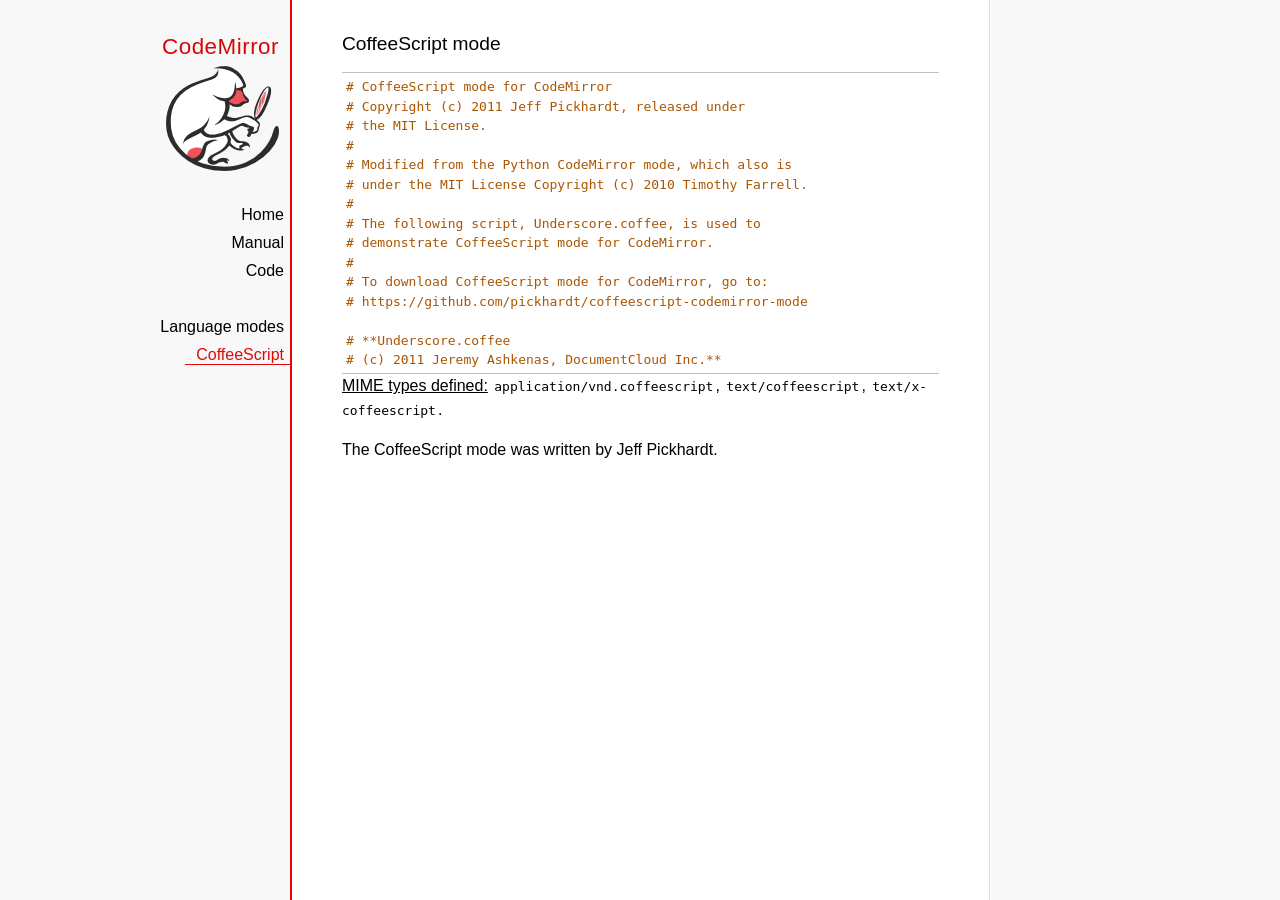
<file: codemirror/mode/coffeescript/index.html>
<!doctype html>

<title>CodeMirror: CoffeeScript mode</title>
<meta charset="utf-8"/>
<link rel=stylesheet href="../../doc/docs.css">

<link rel="stylesheet" href="../../lib/codemirror.css">
<script src="../../lib/codemirror.js"></script>
<script src="coffeescript.js"></script>
<style>.CodeMirror {border-top: 1px solid silver; border-bottom: 1px solid silver;}</style>
<div id=nav>
  <a href="https://codemirror.net"><h1>CodeMirror</h1><img id=logo src="../../doc/logo.png" alt=""></a>

  <ul>
    <li><a href="../../index.html">Home</a>
    <li><a href="../../doc/manual.html">Manual</a>
    <li><a href="https://github.com/codemirror/codemirror">Code</a>
  </ul>
  <ul>
    <li><a href="../index.html">Language modes</a>
    <li><a class=active href="#">CoffeeScript</a>
  </ul>
</div>

<article>
<h2>CoffeeScript mode</h2>
<form><textarea id="code" name="code">
# CoffeeScript mode for CodeMirror
# Copyright (c) 2011 Jeff Pickhardt, released under
# the MIT License.
#
# Modified from the Python CodeMirror mode, which also is 
# under the MIT License Copyright (c) 2010 Timothy Farrell.
#
# The following script, Underscore.coffee, is used to 
# demonstrate CoffeeScript mode for CodeMirror.
#
# To download CoffeeScript mode for CodeMirror, go to:
# https://github.com/pickhardt/coffeescript-codemirror-mode

# **Underscore.coffee
# (c) 2011 Jeremy Ashkenas, DocumentCloud Inc.**
# Underscore is freely distributable under the terms of the
# [MIT license](http://en.wikipedia.org/wiki/MIT_License).
# Portions of Underscore are inspired by or borrowed from
# [Prototype.js](http://prototypejs.org/api), Oliver Steele's
# [Functional](http://osteele.com), and John Resig's
# [Micro-Templating](http://ejohn.org).
# For all details and documentation:
# http://documentcloud.github.com/underscore/


# Baseline setup
# --------------

# Establish the root object, `window` in the browser, or `global` on the server.
root = this


# Save the previous value of the `_` variable.
previousUnderscore = root._

### Multiline
    comment
###

# Establish the object that gets thrown to break out of a loop iteration.
# `StopIteration` is SOP on Mozilla.
breaker = if typeof(StopIteration) is 'undefined' then '__break__' else StopIteration


#### Docco style single line comment (title)


# Helper function to escape **RegExp** contents, because JS doesn't have one.
escapeRegExp = (string) -> string.replace(/([.*+?^${}()|[\]\/\\])/g, '\\$1')


# Save bytes in the minified (but not gzipped) version:
ArrayProto = Array.prototype
ObjProto = Object.prototype


# Create quick reference variables for speed access to core prototypes.
slice = ArrayProto.slice
unshift = ArrayProto.unshift
toString = ObjProto.toString
hasOwnProperty = ObjProto.hasOwnProperty
propertyIsEnumerable = ObjProto.propertyIsEnumerable


# All **ECMA5** native implementations we hope to use are declared here.
nativeForEach = ArrayProto.forEach
nativeMap = ArrayProto.map
nativeReduce = ArrayProto.reduce
nativeReduceRight = ArrayProto.reduceRight
nativeFilter = ArrayProto.filter
nativeEvery = ArrayProto.every
nativeSome = ArrayProto.some
nativeIndexOf = ArrayProto.indexOf
nativeLastIndexOf = ArrayProto.lastIndexOf
nativeIsArray = Array.isArray
nativeKeys = Object.keys


# Create a safe reference to the Underscore object for use below.
_ = (obj) -> new wrapper(obj)


# Export the Underscore object for **CommonJS**.
if typeof(exports) != 'undefined' then exports._ = _


# Export Underscore to global scope.
root._ = _


# Current version.
_.VERSION = '1.1.0'


# Collection Functions
# --------------------

# The cornerstone, an **each** implementation.
# Handles objects implementing **forEach**, arrays, and raw objects.
_.each = (obj, iterator, context) ->
  try
    if nativeForEach and obj.forEach is nativeForEach
      obj.forEach iterator, context
    else if _.isNumber obj.length
      iterator.call context, obj[i], i, obj for i in [0...obj.length]
    else
      iterator.call context, val, key, obj for own key, val of obj
  catch e
    throw e if e isnt breaker
  obj


# Return the results of applying the iterator to each element. Use JavaScript
# 1.6's version of **map**, if possible.
_.map = (obj, iterator, context) ->
  return obj.map(iterator, context) if nativeMap and obj.map is nativeMap
  results = []
  _.each obj, (value, index, list) ->
    results.push iterator.call context, value, index, list
  results


# **Reduce** builds up a single result from a list of values. Also known as
# **inject**, or **foldl**. Uses JavaScript 1.8's version of **reduce**, if possible.
_.reduce = (obj, iterator, memo, context) ->
  if nativeReduce and obj.reduce is nativeReduce
    iterator = _.bind iterator, context if context
    return obj.reduce iterator, memo
  _.each obj, (value, index, list) ->
    memo = iterator.call context, memo, value, index, list
  memo


# The right-associative version of **reduce**, also known as **foldr**. Uses
# JavaScript 1.8's version of **reduceRight**, if available.
_.reduceRight = (obj, iterator, memo, context) ->
  if nativeReduceRight and obj.reduceRight is nativeReduceRight
    iterator = _.bind iterator, context if context
    return obj.reduceRight iterator, memo
  reversed = _.clone(_.toArray(obj)).reverse()
  _.reduce reversed, iterator, memo, context


# Return the first value which passes a truth test.
_.detect = (obj, iterator, context) ->
  result = null
  _.each obj, (value, index, list) ->
    if iterator.call context, value, index, list
      result = value
      _.breakLoop()
  result


# Return all the elements that pass a truth test. Use JavaScript 1.6's
# **filter**, if it exists.
_.filter = (obj, iterator, context) ->
  return obj.filter iterator, context if nativeFilter and obj.filter is nativeFilter
  results = []
  _.each obj, (value, index, list) ->
    results.push value if iterator.call context, value, index, list
  results


# Return all the elements for which a truth test fails.
_.reject = (obj, iterator, context) ->
  results = []
  _.each obj, (value, index, list) ->
    results.push value if not iterator.call context, value, index, list
  results


# Determine whether all of the elements match a truth test. Delegate to
# JavaScript 1.6's **every**, if it is present.
_.every = (obj, iterator, context) ->
  iterator ||= _.identity
  return obj.every iterator, context if nativeEvery and obj.every is nativeEvery
  result = true
  _.each obj, (value, index, list) ->
    _.breakLoop() unless (result = result and iterator.call(context, value, index, list))
  result


# Determine if at least one element in the object matches a truth test. Use
# JavaScript 1.6's **some**, if it exists.
_.some = (obj, iterator, context) ->
  iterator ||= _.identity
  return obj.some iterator, context if nativeSome and obj.some is nativeSome
  result = false
  _.each obj, (value, index, list) ->
    _.breakLoop() if (result = iterator.call(context, value, index, list))
  result


# Determine if a given value is included in the array or object,
# based on `===`.
_.include = (obj, target) ->
  return _.indexOf(obj, target) isnt -1 if nativeIndexOf and obj.indexOf is nativeIndexOf
  return true for own key, val of obj when val is target
  false


# Invoke a method with arguments on every item in a collection.
_.invoke = (obj, method) ->
  args = _.rest arguments, 2
  (if method then val[method] else val).apply(val, args) for val in obj


# Convenience version of a common use case of **map**: fetching a property.
_.pluck = (obj, key) ->
  _.map(obj, (val) -> val[key])


# Return the maximum item or (item-based computation).
_.max = (obj, iterator, context) ->
  return Math.max.apply(Math, obj) if not iterator and _.isArray(obj)
  result = computed: -Infinity
  _.each obj, (value, index, list) ->
    computed = if iterator then iterator.call(context, value, index, list) else value
    computed >= result.computed and (result = {value: value, computed: computed})
  result.value


# Return the minimum element (or element-based computation).
_.min = (obj, iterator, context) ->
  return Math.min.apply(Math, obj) if not iterator and _.isArray(obj)
  result = computed: Infinity
  _.each obj, (value, index, list) ->
    computed = if iterator then iterator.call(context, value, index, list) else value
    computed < result.computed and (result = {value: value, computed: computed})
  result.value


# Sort the object's values by a criterion produced by an iterator.
_.sortBy = (obj, iterator, context) ->
  _.pluck(((_.map obj, (value, index, list) ->
    {value: value, criteria: iterator.call(context, value, index, list)}
  ).sort((left, right) ->
    a = left.criteria; b = right.criteria
    if a < b then -1 else if a > b then 1 else 0
  )), 'value')


# Use a comparator function to figure out at what index an object should
# be inserted so as to maintain order. Uses binary search.
_.sortedIndex = (array, obj, iterator) ->
  iterator ||= _.identity
  low = 0
  high = array.length
  while low < high
    mid = (low + high) >> 1
    if iterator(array[mid]) < iterator(obj) then low = mid + 1 else high = mid
  low


# Convert anything iterable into a real, live array.
_.toArray = (iterable) ->
  return [] if (!iterable)
  return iterable.toArray() if (iterable.toArray)
  return iterable if (_.isArray(iterable))
  return slice.call(iterable) if (_.isArguments(iterable))
  _.values(iterable)


# Return the number of elements in an object.
_.size = (obj) -> _.toArray(obj).length


# Array Functions
# ---------------

# Get the first element of an array. Passing `n` will return the first N
# values in the array. Aliased as **head**. The `guard` check allows it to work
# with **map**.
_.first = (array, n, guard) ->
  if n and not guard then slice.call(array, 0, n) else array[0]


# Returns everything but the first entry of the array. Aliased as **tail**.
# Especially useful on the arguments object. Passing an `index` will return
# the rest of the values in the array from that index onward. The `guard`
# check allows it to work with **map**.
_.rest = (array, index, guard) ->
  slice.call(array, if _.isUndefined(index) or guard then 1 else index)


# Get the last element of an array.
_.last = (array) -> array[array.length - 1]


# Trim out all falsy values from an array.
_.compact = (array) -> item for item in array when item


# Return a completely flattened version of an array.
_.flatten = (array) ->
  _.reduce array, (memo, value) ->
    return memo.concat(_.flatten(value)) if _.isArray value
    memo.push value
    memo
  , []


# Return a version of the array that does not contain the specified value(s).
_.without = (array) ->
  values = _.rest arguments
  val for val in _.toArray(array) when not _.include values, val


# Produce a duplicate-free version of the array. If the array has already
# been sorted, you have the option of using a faster algorithm.
_.uniq = (array, isSorted) ->
  memo = []
  for el, i in _.toArray array
    memo.push el if i is 0 || (if isSorted is true then _.last(memo) isnt el else not _.include(memo, el))
  memo


# Produce an array that contains every item shared between all the
# passed-in arrays.
_.intersect = (array) ->
  rest = _.rest arguments
  _.select _.uniq(array), (item) ->
    _.all rest, (other) ->
      _.indexOf(other, item) >= 0


# Zip together multiple lists into a single array -- elements that share
# an index go together.
_.zip = ->
  length = _.max _.pluck arguments, 'length'
  results = new Array length
  for i in [0...length]
    results[i] = _.pluck arguments, String i
  results


# If the browser doesn't supply us with **indexOf** (I'm looking at you, MSIE),
# we need this function. Return the position of the first occurrence of an
# item in an array, or -1 if the item is not included in the array.
_.indexOf = (array, item) ->
  return array.indexOf item if nativeIndexOf and array.indexOf is nativeIndexOf
  i = 0; l = array.length
  while l - i
    if array[i] is item then return i else i++
  -1


# Provide JavaScript 1.6's **lastIndexOf**, delegating to the native function,
# if possible.
_.lastIndexOf = (array, item) ->
  return array.lastIndexOf(item) if nativeLastIndexOf and array.lastIndexOf is nativeLastIndexOf
  i = array.length
  while i
    if array[i] is item then return i else i--
  -1


# Generate an integer Array containing an arithmetic progression. A port of
# [the native Python **range** function](http://docs.python.org/library/functions.html#range).
_.range = (start, stop, step) ->
  a = arguments
  solo = a.length <= 1
  i = start = if solo then 0 else a[0]
  stop = if solo then a[0] else a[1]
  step = a[2] or 1
  len = Math.ceil((stop - start) / step)
  return [] if len <= 0
  range = new Array len
  idx = 0
  loop
    return range if (if step > 0 then i - stop else stop - i) >= 0
    range[idx] = i
    idx++
    i+= step


# Function Functions
# ------------------

# Create a function bound to a given object (assigning `this`, and arguments,
# optionally). Binding with arguments is also known as **curry**.
_.bind = (func, obj) ->
  args = _.rest arguments, 2
  -> func.apply obj or root, args.concat arguments


# Bind all of an object's methods to that object. Useful for ensuring that
# all callbacks defined on an object belong to it.
_.bindAll = (obj) ->
  funcs = if arguments.length > 1 then _.rest(arguments) else _.functions(obj)
  _.each funcs, (f) -> obj[f] = _.bind obj[f], obj
  obj


# Delays a function for the given number of milliseconds, and then calls
# it with the arguments supplied.
_.delay = (func, wait) ->
  args = _.rest arguments, 2
  setTimeout((-> func.apply(func, args)), wait)


# Memoize an expensive function by storing its results.
_.memoize = (func, hasher) ->
  memo = {}
  hasher or= _.identity
  ->
    key = hasher.apply this, arguments
    return memo[key] if key of memo
    memo[key] = func.apply this, arguments


# Defers a function, scheduling it to run after the current call stack has
# cleared.
_.defer = (func) ->
  _.delay.apply _, [func, 1].concat _.rest arguments


# Returns the first function passed as an argument to the second,
# allowing you to adjust arguments, run code before and after, and
# conditionally execute the original function.
_.wrap = (func, wrapper) ->
  -> wrapper.apply wrapper, [func].concat arguments


# Returns a function that is the composition of a list of functions, each
# consuming the return value of the function that follows.
_.compose = ->
  funcs = arguments
  ->
    args = arguments
    for i in [funcs.length - 1..0] by -1
      args = [funcs[i].apply(this, args)]
    args[0]


# Object Functions
# ----------------

# Retrieve the names of an object's properties.
_.keys = nativeKeys or (obj) ->
  return _.range 0, obj.length if _.isArray(obj)
  key for key, val of obj


# Retrieve the values of an object's properties.
_.values = (obj) ->
  _.map obj, _.identity


# Return a sorted list of the function names available in Underscore.
_.functions = (obj) ->
  _.filter(_.keys(obj), (key) -> _.isFunction(obj[key])).sort()


# Extend a given object with all of the properties in a source object.
_.extend = (obj) ->
  for source in _.rest(arguments)
    obj[key] = val for key, val of source
  obj


# Create a (shallow-cloned) duplicate of an object.
_.clone = (obj) ->
  return obj.slice 0 if _.isArray obj
  _.extend {}, obj


# Invokes interceptor with the obj, and then returns obj.
# The primary purpose of this method is to "tap into" a method chain,
# in order to perform operations on intermediate results within
 the chain.
_.tap = (obj, interceptor) ->
  interceptor obj
  obj


# Perform a deep comparison to check if two objects are equal.
_.isEqual = (a, b) ->
  # Check object identity.
  return true if a is b
  # Different types?
  atype = typeof(a); btype = typeof(b)
  return false if atype isnt btype
  # Basic equality test (watch out for coercions).
  return true if `a == b`
  # One is falsy and the other truthy.
  return false if (!a and b) or (a and !b)
  # One of them implements an `isEqual()`?
  return a.isEqual(b) if a.isEqual
  # Check dates' integer values.
  return a.getTime() is b.getTime() if _.isDate(a) and _.isDate(b)
  # Both are NaN?
  return false if _.isNaN(a) and _.isNaN(b)
  # Compare regular expressions.
  if _.isRegExp(a) and _.isRegExp(b)
    return a.source is b.source and
           a.global is b.global and
           a.ignoreCase is b.ignoreCase and
           a.multiline is b.multiline
  # If a is not an object by this point, we can't handle it.
  return false if atype isnt 'object'
  # Check for different array lengths before comparing contents.
  return false if a.length and (a.length isnt b.length)
  # Nothing else worked, deep compare the contents.
  aKeys = _.keys(a); bKeys = _.keys(b)
  # Different object sizes?
  return false if aKeys.length isnt bKeys.length
  # Recursive comparison of contents.
  return false for key, val of a when !(key of b) or !_.isEqual(val, b[key])
  true


# Is a given array or object empty?
_.isEmpty = (obj) ->
  return obj.length is 0 if _.isArray(obj) or _.isString(obj)
  return false for own key of obj
  true


# Is a given value a DOM element?
_.isElement = (obj) -> obj and obj.nodeType is 1


# Is a given value an array?
_.isArray = nativeIsArray or (obj) -> !!(obj and obj.concat and obj.unshift and not obj.callee)


# Is a given variable an arguments object?
_.isArguments = (obj) -> obj and obj.callee


# Is the given value a function?
_.isFunction = (obj) -> !!(obj and obj.constructor and obj.call and obj.apply)


# Is the given value a string?
_.isString = (obj) -> !!(obj is '' or (obj and obj.charCodeAt and obj.substr))


# Is a given value a number?
_.isNumber = (obj) -> (obj is +obj) or toString.call(obj) is '[object Number]'


# Is a given value a boolean?
_.isBoolean = (obj) -> obj is true or obj is false


# Is a given value a Date?
_.isDate = (obj) -> !!(obj and obj.getTimezoneOffset and obj.setUTCFullYear)


# Is the given value a regular expression?
_.isRegExp = (obj) -> !!(obj and obj.exec and (obj.ignoreCase or obj.ignoreCase is false))


# Is the given value NaN -- this one is interesting. `NaN != NaN`, and
# `isNaN(undefined) == true`, so we make sure it's a number first.
_.isNaN = (obj) -> _.isNumber(obj) and window.isNaN(obj)


# Is a given value equal to null?
_.isNull = (obj) -> obj is null


# Is a given variable undefined?
_.isUndefined = (obj) -> typeof obj is 'undefined'


# Utility Functions
# -----------------

# Run Underscore.js in noConflict mode, returning the `_` variable to its
# previous owner. Returns a reference to the Underscore object.
_.noConflict = ->
  root._ = previousUnderscore
  this


# Keep the identity function around for default iterators.
_.identity = (value) -> value


# Run a function `n` times.
_.times = (n, iterator, context) ->
  iterator.call context, i for i in [0...n]


# Break out of the middle of an iteration.
_.breakLoop = -> throw breaker


# Add your own custom functions to the Underscore object, ensuring that
# they're correctly added to the OOP wrapper as well.
_.mixin = (obj) ->
  for name in _.functions(obj)
    addToWrapper name, _[name] = obj[name]


# Generate a unique integer id (unique within the entire client session).
# Useful for temporary DOM ids.
idCounter = 0
_.uniqueId = (prefix) ->
  (prefix or '') + idCounter++


# By default, Underscore uses **ERB**-style template delimiters, change the
# following template settings to use alternative delimiters.
_.templateSettings = {
  start: '<%'
  end: '%>'
  interpolate: /<%=(.+?)%>/g
}


# JavaScript templating a-la **ERB**, pilfered from John Resig's
# *Secrets of the JavaScript Ninja*, page 83.
# Single-quote fix from Rick Strahl.
# With alterations for arbitrary delimiters, and to preserve whitespace.
_.template = (str, data) ->
  c = _.templateSettings
  endMatch = new RegExp("'(?=[^"+c.end.substr(0, 1)+"]*"+escapeRegExp(c.end)+")","g")
  fn = new Function 'obj',
    'var p=[],print=function(){p.push.apply(p,arguments);};' +
    'with(obj||{}){p.push(\'' +
    str.replace(/\r/g, '\\r')
       .replace(/\n/g, '\\n')
       .replace(/\t/g, '\\t')
       .replace(endMatch,"���")
       .split("'").join("\\'")
       .split("���").join("'")
       .replace(c.interpolate, "',$1,'")
       .split(c.start).join("');")
       .split(c.end).join("p.push('") +
       "');}return p.join('');"
  if data then fn(data) else fn


# Aliases
# -------

_.forEach = _.each
_.foldl = _.inject = _.reduce
_.foldr = _.reduceRight
_.select = _.filter
_.all = _.every
_.any = _.some
_.contains = _.include
_.head = _.first
_.tail = _.rest
_.methods = _.functions


# Setup the OOP Wrapper
# ---------------------

# If Underscore is called as a function, it returns a wrapped object that
# can be used OO-style. This wrapper holds altered versions of all the
# underscore functions. Wrapped objects may be chained.
wrapper = (obj) ->
  this._wrapped = obj
  this


# Helper function to continue chaining intermediate results.
result = (obj, chain) ->
  if chain then _(obj).chain() else obj


# A method to easily add functions to the OOP wrapper.
addToWrapper = (name, func) ->
  wrapper.prototype[name] = ->
    args = _.toArray arguments
    unshift.call args, this._wrapped
    result func.apply(_, args), this._chain


# Add all ofthe Underscore functions to the wrapper object.
_.mixin _


# Add all mutator Array functions to the wrapper.
_.each ['pop', 'push', 'reverse', 'shift', 'sort', 'splice', 'unshift'], (name) ->
  method = Array.prototype[name]
  wrapper.prototype[name] = ->
    method.apply(this._wrapped, arguments)
    result(this._wrapped, this._chain)


# Add all accessor Array functions to the wrapper.
_.each ['concat', 'join', 'slice'], (name) ->
  method = Array.prototype[name]
  wrapper.prototype[name] = ->
    result(method.apply(this._wrapped, arguments), this._chain)


# Start chaining a wrapped Underscore object.
wrapper::chain = ->
  this._chain = true
  this


# Extracts the result from a wrapped and chained object.
wrapper::value = -> this._wrapped
</textarea></form>
    <script>
      var editor = CodeMirror.fromTextArea(document.getElementById("code"), {});
    </script>

    <p><strong>MIME types defined:</strong> <code>application/vnd.coffeescript</code>, <code>text/coffeescript</code>, <code>text/x-coffeescript</code>.</p>

    <p>The CoffeeScript mode was written by Jeff Pickhardt.</p>

  </article>
</file>
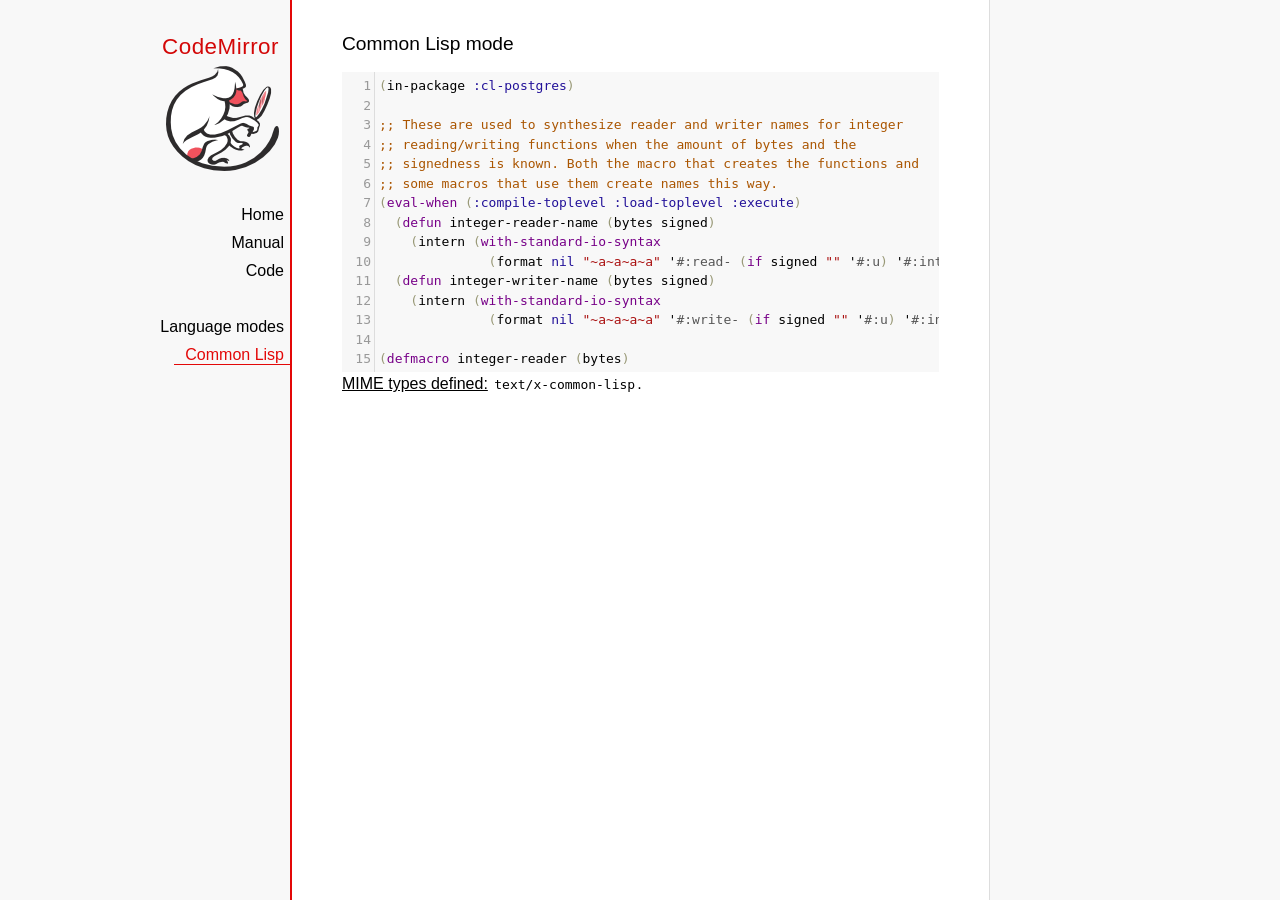
<file: codemirror/mode/commonlisp/index.html>
<!doctype html>

<title>CodeMirror: Common Lisp mode</title>
<meta charset="utf-8"/>
<link rel=stylesheet href="../../doc/docs.css">

<link rel="stylesheet" href="../../lib/codemirror.css">
<script src="../../lib/codemirror.js"></script>
<script src="commonlisp.js"></script>
<style>.CodeMirror {background: #f8f8f8;}</style>
<div id=nav>
  <a href="https://codemirror.net"><h1>CodeMirror</h1><img id=logo src="../../doc/logo.png" alt=""></a>

  <ul>
    <li><a href="../../index.html">Home</a>
    <li><a href="../../doc/manual.html">Manual</a>
    <li><a href="https://github.com/codemirror/codemirror">Code</a>
  </ul>
  <ul>
    <li><a href="../index.html">Language modes</a>
    <li><a class=active href="#">Common Lisp</a>
  </ul>
</div>

<article>
<h2>Common Lisp mode</h2>
<form><textarea id="code" name="code">(in-package :cl-postgres)

;; These are used to synthesize reader and writer names for integer
;; reading/writing functions when the amount of bytes and the
;; signedness is known. Both the macro that creates the functions and
;; some macros that use them create names this way.
(eval-when (:compile-toplevel :load-toplevel :execute)
  (defun integer-reader-name (bytes signed)
    (intern (with-standard-io-syntax
              (format nil "~a~a~a~a" '#:read- (if signed "" '#:u) '#:int bytes))))
  (defun integer-writer-name (bytes signed)
    (intern (with-standard-io-syntax
              (format nil "~a~a~a~a" '#:write- (if signed "" '#:u) '#:int bytes)))))

(defmacro integer-reader (bytes)
  "Create a function to read integers from a binary stream."
  (let ((bits (* bytes 8)))
    (labels ((return-form (signed)
               (if signed
                   `(if (logbitp ,(1- bits) result)
                        (dpb result (byte ,(1- bits) 0) -1)
                        result)
                   `result))
             (generate-reader (signed)
               `(defun ,(integer-reader-name bytes signed) (socket)
                  (declare (type stream socket)
                           #.*optimize*)
                  ,(if (= bytes 1)
                       `(let ((result (the (unsigned-byte 8) (read-byte socket))))
                          (declare (type (unsigned-byte 8) result))
                          ,(return-form signed))
                       `(let ((result 0))
                          (declare (type (unsigned-byte ,bits) result))
                          ,@(loop :for byte :from (1- bytes) :downto 0
                                   :collect `(setf (ldb (byte 8 ,(* 8 byte)) result)
                                                   (the (unsigned-byte 8) (read-byte socket))))
                          ,(return-form signed))))))
      `(progn
;; This causes weird errors on SBCL in some circumstances. Disabled for now.
;;         (declaim (inline ,(integer-reader-name bytes t)
;;                          ,(integer-reader-name bytes nil)))
         (declaim (ftype (function (t) (signed-byte ,bits))
                         ,(integer-reader-name bytes t)))
         ,(generate-reader t)
         (declaim (ftype (function (t) (unsigned-byte ,bits))
                         ,(integer-reader-name bytes nil)))
         ,(generate-reader nil)))))

(defmacro integer-writer (bytes)
  "Create a function to write integers to a binary stream."
  (let ((bits (* 8 bytes)))
    `(progn
      (declaim (inline ,(integer-writer-name bytes t)
                       ,(integer-writer-name bytes nil)))
      (defun ,(integer-writer-name bytes nil) (socket value)
        (declare (type stream socket)
                 (type (unsigned-byte ,bits) value)
                 #.*optimize*)
        ,@(if (= bytes 1)
              `((write-byte value socket))
              (loop :for byte :from (1- bytes) :downto 0
                    :collect `(write-byte (ldb (byte 8 ,(* byte 8)) value)
                               socket)))
        (values))
      (defun ,(integer-writer-name bytes t) (socket value)
        (declare (type stream socket)
                 (type (signed-byte ,bits) value)
                 #.*optimize*)
        ,@(if (= bytes 1)
              `((write-byte (ldb (byte 8 0) value) socket))
              (loop :for byte :from (1- bytes) :downto 0
                    :collect `(write-byte (ldb (byte 8 ,(* byte 8)) value)
                               socket)))
        (values)))))

;; All the instances of the above that we need.

(integer-reader 1)
(integer-reader 2)
(integer-reader 4)
(integer-reader 8)

(integer-writer 1)
(integer-writer 2)
(integer-writer 4)

(defun write-bytes (socket bytes)
  "Write a byte-array to a stream."
  (declare (type stream socket)
           (type (simple-array (unsigned-byte 8)) bytes)
           #.*optimize*)
  (write-sequence bytes socket))

(defun write-str (socket string)
  "Write a null-terminated string to a stream \(encoding it when UTF-8
support is enabled.)."
  (declare (type stream socket)
           (type string string)
           #.*optimize*)
  (enc-write-string string socket)
  (write-uint1 socket 0))

(declaim (ftype (function (t unsigned-byte)
                          (simple-array (unsigned-byte 8) (*)))
                read-bytes))
(defun read-bytes (socket length)
  "Read a byte array of the given length from a stream."
  (declare (type stream socket)
           (type fixnum length)
           #.*optimize*)
  (let ((result (make-array length :element-type '(unsigned-byte 8))))
    (read-sequence result socket)
    result))

(declaim (ftype (function (t) string) read-str))
(defun read-str (socket)
  "Read a null-terminated string from a stream. Takes care of encoding
when UTF-8 support is enabled."
  (declare (type stream socket)
           #.*optimize*)
  (enc-read-string socket :null-terminated t))

(defun skip-bytes (socket length)
  "Skip a given number of bytes in a binary stream."
  (declare (type stream socket)
           (type (unsigned-byte 32) length)
           #.*optimize*)
  (dotimes (i length)
    (read-byte socket)))

(defun skip-str (socket)
  "Skip a null-terminated string."
  (declare (type stream socket)
           #.*optimize*)
  (loop :for char :of-type fixnum = (read-byte socket)
        :until (zerop char)))

(defun ensure-socket-is-closed (socket &amp;key abort)
  (when (open-stream-p socket)
    (handler-case
        (close socket :abort abort)
      (error (error)
        (warn "Ignoring the error which happened while trying to close PostgreSQL socket: ~A" error)))))
</textarea></form>
    <script>
      var editor = CodeMirror.fromTextArea(document.getElementById("code"), {lineNumbers: true});
    </script>

    <p><strong>MIME types defined:</strong> <code>text/x-common-lisp</code>.</p>

  </article>
</file>
<file: codemirror/lib/codemirror.css>
/* BASICS */

.CodeMirror {
  /* Set height, width, borders, and global font properties here */
  font-family: monospace;
  height: 300px;
  color: black;
  direction: ltr;
}

/* PADDING */

.CodeMirror-lines {
  padding: 4px 0; /* Vertical padding around content */
}
.CodeMirror pre.CodeMirror-line,
.CodeMirror pre.CodeMirror-line-like {
  padding: 0 4px; /* Horizontal padding of content */
}

.CodeMirror-scrollbar-filler, .CodeMirror-gutter-filler {
  background-color: white; /* The little square between H and V scrollbars */
}

/* GUTTER */

.CodeMirror-gutters {
  border-right: 1px solid #ddd;
  background-color: #f7f7f7;
  white-space: nowrap;
}
.CodeMirror-linenumbers {}
.CodeMirror-linenumber {
  padding: 0 3px 0 5px;
  min-width: 20px;
  text-align: right;
  color: #999;
  white-space: nowrap;
}

.CodeMirror-guttermarker { color: black; }
.CodeMirror-guttermarker-subtle { color: #999; }

/* CURSOR */

.CodeMirror-cursor {
  border-left: 1px solid black;
  border-right: none;
  width: 0;
}
/* Shown when moving in bi-directional text */
.CodeMirror div.CodeMirror-secondarycursor {
  border-left: 1px solid silver;
}
.cm-fat-cursor .CodeMirror-cursor {
  width: auto;
  border: 0 !important;
  background: #7e7;
}
.cm-fat-cursor div.CodeMirror-cursors {
  z-index: 1;
}
.cm-fat-cursor .CodeMirror-line::selection,
.cm-fat-cursor .CodeMirror-line > span::selection, 
.cm-fat-cursor .CodeMirror-line > span > span::selection { background: transparent; }
.cm-fat-cursor .CodeMirror-line::-moz-selection,
.cm-fat-cursor .CodeMirror-line > span::-moz-selection,
.cm-fat-cursor .CodeMirror-line > span > span::-moz-selection { background: transparent; }
.cm-fat-cursor { caret-color: transparent; }
@-moz-keyframes blink {
  0% {}
  50% { background-color: transparent; }
  100% {}
}
@-webkit-keyframes blink {
  0% {}
  50% { background-color: transparent; }
  100% {}
}
@keyframes blink {
  0% {}
  50% { background-color: transparent; }
  100% {}
}

/* Can style cursor different in overwrite (non-insert) mode */
.CodeMirror-overwrite .CodeMirror-cursor {}

.cm-tab { display: inline-block; text-decoration: inherit; }

.CodeMirror-rulers {
  position: absolute;
  left: 0; right: 0; top: -50px; bottom: 0;
  overflow: hidden;
}
.CodeMirror-ruler {
  border-left: 1px solid #ccc;
  top: 0; bottom: 0;
  position: absolute;
}

/* DEFAULT THEME */

.cm-s-default .cm-header {color: blue;}
.cm-s-default .cm-quote {color: #090;}
.cm-negative {color: #d44;}
.cm-positive {color: #292;}
.cm-header, .cm-strong {font-weight: bold;}
.cm-em {font-style: italic;}
.cm-link {text-decoration: underline;}
.cm-strikethrough {text-decoration: line-through;}

.cm-s-default .cm-keyword {color: #708;}
.cm-s-default .cm-atom {color: #219;}
.cm-s-default .cm-number {color: #164;}
.cm-s-default .cm-def {color: #00f;}
.cm-s-default .cm-variable,
.cm-s-default .cm-punctuation,
.cm-s-default .cm-property,
.cm-s-default .cm-operator {}
.cm-s-default .cm-variable-2 {color: #05a;}
.cm-s-default .cm-variable-3, .cm-s-default .cm-type {color: #085;}
.cm-s-default .cm-comment {color: #a50;}
.cm-s-default .cm-string {color: #a11;}
.cm-s-default .cm-string-2 {color: #f50;}
.cm-s-default .cm-meta {color: #555;}
.cm-s-default .cm-qualifier {color: #555;}
.cm-s-default .cm-builtin {color: #30a;}
.cm-s-default .cm-bracket {color: #997;}
.cm-s-default .cm-tag {color: #170;}
.cm-s-default .cm-attribute {color: #00c;}
.cm-s-default .cm-hr {color: #999;}
.cm-s-default .cm-link {color: #00c;}

.cm-s-default .cm-error {color: #f00;}
.cm-invalidchar {color: #f00;}

.CodeMirror-composing { border-bottom: 2px solid; }

/* Default styles for common addons */

div.CodeMirror span.CodeMirror-matchingbracket {color: #0b0;}
div.CodeMirror span.CodeMirror-nonmatchingbracket {color: #a22;}
.CodeMirror-matchingtag { background: rgba(255, 150, 0, .3); }
.CodeMirror-activeline-background {background: #e8f2ff;}

/* STOP */

/* The rest of this file contains styles related to the mechanics of
   the editor. You probably shouldn't touch them. */

.CodeMirror {
  position: relative;
  overflow: hidden;
  background: white;
}

.CodeMirror-scroll {
  overflow: scroll !important; /* Things will break if this is overridden */
  /* 50px is the magic margin used to hide the element's real scrollbars */
  /* See overflow: hidden in .CodeMirror */
  margin-bottom: -50px; margin-right: -50px;
  padding-bottom: 50px;
  height: 100%;
  outline: none; /* Prevent dragging from highlighting the element */
  position: relative;
}
.CodeMirror-sizer {
  position: relative;
  border-right: 50px solid transparent;
}

/* The fake, visible scrollbars. Used to force redraw during scrolling
   before actual scrolling happens, thus preventing shaking and
   flickering artifacts. */
.CodeMirror-vscrollbar, .CodeMirror-hscrollbar, .CodeMirror-scrollbar-filler, .CodeMirror-gutter-filler {
  position: absolute;
  z-index: 6;
  display: none;
  outline: none;
}
.CodeMirror-vscrollbar {
  right: 0; top: 0;
  overflow-x: hidden;
  overflow-y: scroll;
}
.CodeMirror-hscrollbar {
  bottom: 0; left: 0;
  overflow-y: hidden;
  overflow-x: scroll;
}
.CodeMirror-scrollbar-filler {
  right: 0; bottom: 0;
}
.CodeMirror-gutter-filler {
  left: 0; bottom: 0;
}

.CodeMirror-gutters {
  position: absolute; left: 0; top: 0;
  min-height: 100%;
  z-index: 3;
}
.CodeMirror-gutter {
  white-space: normal;
  height: 100%;
  display: inline-block;
  vertical-align: top;
  margin-bottom: -50px;
}
.CodeMirror-gutter-wrapper {
  position: absolute;
  z-index: 4;
  background: none !important;
  border: none !important;
}
.CodeMirror-gutter-background {
  position: absolute;
  top: 0; bottom: 0;
  z-index: 4;
}
.CodeMirror-gutter-elt {
  position: absolute;
  cursor: default;
  z-index: 4;
}
.CodeMirror-gutter-wrapper ::selection { background-color: transparent }
.CodeMirror-gutter-wrapper ::-moz-selection { background-color: transparent }

.CodeMirror-lines {
  cursor: text;
  min-height: 1px; /* prevents collapsing before first draw */
}
.CodeMirror pre.CodeMirror-line,
.CodeMirror pre.CodeMirror-line-like {
  /* Reset some styles that the rest of the page might have set */
  -moz-border-radius: 0; -webkit-border-radius: 0; border-radius: 0;
  border-width: 0;
  background: transparent;
  font-family: inherit;
  font-size: inherit;
  margin: 0;
  white-space: pre;
  word-wrap: normal;
  line-height: inherit;
  color: inherit;
  z-index: 2;
  position: relative;
  overflow: visible;
  -webkit-tap-highlight-color: transparent;
  -webkit-font-variant-ligatures: contextual;
  font-variant-ligatures: contextual;
}
.CodeMirror-wrap pre.CodeMirror-line,
.CodeMirror-wrap pre.CodeMirror-line-like {
  word-wrap: break-word;
  white-space: pre-wrap;
  word-break: normal;
}

.CodeMirror-linebackground {
  position: absolute;
  left: 0; right: 0; top: 0; bottom: 0;
  z-index: 0;
}

.CodeMirror-linewidget {
  position: relative;
  z-index: 2;
  padding: 0.1px; /* Force widget margins to stay inside of the container */
}

.CodeMirror-widget {}

.CodeMirror-rtl pre { direction: rtl; }

.CodeMirror-code {
  outline: none;
}

/* Force content-box sizing for the elements where we expect it */
.CodeMirror-scroll,
.CodeMirror-sizer,
.CodeMirror-gutter,
.CodeMirror-gutters,
.CodeMirror-linenumber {
  -moz-box-sizing: content-box;
  box-sizing: content-box;
}

.CodeMirror-measure {
  position: absolute;
  width: 100%;
  height: 0;
  overflow: hidden;
  visibility: hidden;
}

.CodeMirror-cursor {
  position: absolute;
  pointer-events: none;
}
.CodeMirror-measure pre { position: static; }

div.CodeMirror-cursors {
  visibility: hidden;
  position: relative;
  z-index: 3;
}
div.CodeMirror-dragcursors {
  visibility: visible;
}

.CodeMirror-focused div.CodeMirror-cursors {
  visibility: visible;
}

.CodeMirror-selected { background: #d9d9d9; }
.CodeMirror-focused .CodeMirror-selected { background: #d7d4f0; }
.CodeMirror-crosshair { cursor: crosshair; }
.CodeMirror-line::selection, .CodeMirror-line > span::selection, .CodeMirror-line > span > span::selection { background: #d7d4f0; }
.CodeMirror-line::-moz-selection, .CodeMirror-line > span::-moz-selection, .CodeMirror-line > span > span::-moz-selection { background: #d7d4f0; }

.cm-searching {
  background-color: #ffa;
  background-color: rgba(255, 255, 0, .4);
}

/* Used to force a border model for a node */
.cm-force-border { padding-right: .1px; }

@media print {
  /* Hide the cursor when printing */
  .CodeMirror div.CodeMirror-cursors {
    visibility: hidden;
  }
}

/* See issue #2901 */
.cm-tab-wrap-hack:after { content: ''; }

/* Help users use markselection to safely style text background */
span.CodeMirror-selectedtext { background: none; }
</file>
<file: codemirror/theme/dracula.css>
/*

    Name:       dracula
    Author:     Michael Kaminsky (http://github.com/mkaminsky11)

    Original dracula color scheme by Zeno Rocha (https://github.com/zenorocha/dracula-theme)

*/


.cm-s-dracula.CodeMirror, .cm-s-dracula .CodeMirror-gutters {
  background-color: #282a36 !important;
  color: #f8f8f2 !important;
  border: none;
}
.cm-s-dracula .CodeMirror-gutters { color: #282a36; }
.cm-s-dracula .CodeMirror-cursor { border-left: solid thin #f8f8f0; }
.cm-s-dracula .CodeMirror-linenumber { color: #6D8A88; }
.cm-s-dracula .CodeMirror-selected { background: rgba(255, 255, 255, 0.10); }
.cm-s-dracula .CodeMirror-line::selection, .cm-s-dracula .CodeMirror-line > span::selection, .cm-s-dracula .CodeMirror-line > span > span::selection { background: rgba(255, 255, 255, 0.10); }
.cm-s-dracula .CodeMirror-line::-moz-selection, .cm-s-dracula .CodeMirror-line > span::-moz-selection, .cm-s-dracula .CodeMirror-line > span > span::-moz-selection { background: rgba(255, 255, 255, 0.10); }
.cm-s-dracula span.cm-comment { color: #6272a4; }
.cm-s-dracula span.cm-string, .cm-s-dracula span.cm-string-2 { color: #f1fa8c; }
.cm-s-dracula span.cm-number { color: #bd93f9; }
.cm-s-dracula span.cm-variable { color: #50fa7b; }
.cm-s-dracula span.cm-variable-2 { color: white; }
.cm-s-dracula span.cm-def { color: #50fa7b; }
.cm-s-dracula span.cm-operator { color: #ff79c6; }
.cm-s-dracula span.cm-keyword { color: #ff79c6; }
.cm-s-dracula span.cm-atom { color: #bd93f9; }
.cm-s-dracula span.cm-meta { color: #f8f8f2; }
.cm-s-dracula span.cm-tag { color: #ff79c6; }
.cm-s-dracula span.cm-attribute { color: #50fa7b; }
.cm-s-dracula span.cm-qualifier { color: #50fa7b; }
.cm-s-dracula span.cm-property { color: #66d9ef; }
.cm-s-dracula span.cm-builtin { color: #50fa7b; }
.cm-s-dracula span.cm-variable-3, .cm-s-dracula span.cm-type { color: #ffb86c; }

.cm-s-dracula .CodeMirror-activeline-background { background: rgba(255,255,255,0.1); }
.cm-s-dracula .CodeMirror-matchingbracket { text-decoration: underline; color: white !important; }
</file>
<file: style.css>
*{
	margin: 0;
	padding: 0;
	border: none;
	outline: none;
}

body{
	min-height: 100vh;
	font-family: Corpid, Arial, sans-serif;
	background-position: bottom 20px right 20px;
	background-repeat: no-repeat;
	background-size: 200px

}

h1{
	font-weight: 900;
	color: #333;
	margin: 30px 10px;
	display: inline-block;
}

.underline{
	position: relative;
	padding-bottom: 5px;
	margin-bottom: 10px;
}

.underline:after{
	content: '';
	width: 100px;
	height: 4px;
	background: linear-gradient(135deg, #32d987 0%, #1bb6ab 99.29%);
	position: absolute;
	top: 100%;
	left: 0;
}

.task{
	margin: 10px;
	padding:  10px;
	border: 1px solid #4caf50;
	border-radius: 15px;
}

.mainContainer{
	display: flex;
}
.workArea{
	display: flex;
	flex-wrap: wrap;
	justify-content: center;
	width: 70%;
	margin: 0 10px;
}

.workArea #input_script{
	width: 100%;
	min-height: 200px;
	overflow : auto;
	resize : none;
	color: #15d615;
	background-color: black;
	font-weight: 900;
	padding: 10px;
	border: none;

}

.btnContainer{
	text-align: right;
	margin: 10px 0;
	width: 100%;
	display: flex;
	justify-content: flex-end;
}

.btnContainer button{
	display: flex;
    justify-content: center;
    align-items: center;
    height: 48px;
    border: none;
    cursor: pointer;
    color: #fff;
    font-size: 14px;
    border-radius: 24px;
    padding: 20px;
    background: linear-gradient(135deg, #32d987 0%, #1bb6ab 99.29%);
    margin-left: 20px;
    transition: box-shadow 0.5s ease;
}

.btnContainer button:hover{
	box-shadow: 4px 4px 10px black;	
}

.info{
	display: flex;
	flex-direction: column;
	align-items: center;
	margin: 10px;
}


.result{
    display: flex;
    margin: 10px;
    justify-content: center;
    align-items: flex-start;
}

.result table{
	min-width: 30%;
	border-spacing: 0;
	margin-bottom: 50px;
}
.result table+table{
	margin-left: 20px;
}

.result td, .result th{
	border: 0.5px solid black;
	padding: 5px;
	text-align: center;
}
.result th{
	background-color: #1bb6ab;
	color: white;
}
.result tr:nth-child(2n){
	background-color: rgb(153, 153, 153);
}

.result tr:nth-child(2n-1){
	background-color: lightgray;
}

.tableListContainer{
	width: 30%;
	margin: 0 10px;
	overflow: hidden;
	color: #333;
}

.tableListContainer>div{
	padding: 10px;
	border: 1px solid #4caf50;
	border-radius: 15px;
}

.tableListContainer .hide  ul{
	display: none;
}
.tableListContainer .arrow{
	color: #1bb6ab;
	display: inline-block;
}

.tableListContainer .hide .arrow{
	transform: rotate(180deg);
}

.tableListContainer>div{
	margin-bottom: 20px;
}

.tableListHeader{
	font-size: 20px;
	font-weight: 900;
	cursor: pointer;
}

.tableListContainer div li{
	color: rgb(153, 153, 153);
	border-bottom: 2px solid #1bb6ab;
}
.tableListContainer li{
	padding: 5px 0;
	padding-left: 10px;
}
.error{
	color: red;
	font-weight: 900;
}

.CodeMirror{
	width:  100%;
}
</file>
<file: codemirror/doc/docs.css>
@font-face {
  font-family: 'Source Sans Pro';
  font-style: normal;
  font-weight: 400;
  src: local('Source Sans Pro'), local('SourceSansPro-Regular'), url(//themes.googleusercontent.com/static/fonts/sourcesanspro/v5/ODelI1aHBYDBqgeIAH2zlBM0YzuT7MdOe03otPbuUS0.woff) format('woff');
}

body, html { margin: 0; padding: 0; height: 100%; }
section, article { display: block; padding: 0; }

body {
  background: #f8f8f8;
  font-family: 'Source Sans Pro', Helvetica, Arial, sans-serif;
  line-height: 1.5;
}

p { margin-top: 0; }

h2, h3, h1 {
  font-weight: normal;
  margin-bottom: .7em;
}
h1 { font-size: 140%; }
h2 { font-size: 120%; }
h3 { font-size: 110%; }
article > h2:first-child, section:first-child > h2 { margin-top: 0; }

#nav h1 {
  margin-right: 12px;
  margin-top: 0;
  margin-bottom: 2px;
  color: #d30707;
  letter-spacing: .5px;
}

a, a:visited, a:link, .quasilink {
  color: #A21313;
}

em {
  padding-right: 2px;
}

.quasilink {
  cursor: pointer;
}

article {
  max-width: 700px;
  margin: 0 0 0 160px;
  border-left: 2px solid #E30808;
  border-right: 1px solid #ddd;
  padding: 30px 50px 100px 50px;
  background: white;
  z-index: 2;
  position: relative;
  min-height: 100%;
  box-sizing: border-box;
  -moz-box-sizing: border-box;
}

#nav {
  position: fixed;
  padding-top: 30px;
  max-height: 100%;
  box-sizing: -moz-border-box;
  box-sizing: border-box;
  overflow-y: auto;
  left: 0; right: none;
  width: 160px;
  text-align: right;
  z-index: 1;
}

@media screen and (min-width: 1000px) {
  article {
    margin: 0 auto;
  }
  #nav {
    right: 50%;
    width: auto;
    border-right: 349px solid transparent;
  }
}

#nav ul {
  display: block;
  margin: 0; padding: 0;
  margin-bottom: 32px;
}

#nav a {
  text-decoration: none;
}

#nav li {
  display: block;
  margin-bottom: 4px;
}

#nav li ul {
  font-size: 80%;
  margin-bottom: 0;
  display: none;
}

#nav li.active ul {
  display: block;
}

#nav li li a {
  padding-right: 20px;
  display: inline-block;
}

#nav ul a {
  color: black;
  padding: 0 7px 1px 11px;
}

#nav ul a.active, #nav ul a:hover {
  border-bottom: 1px solid #E30808;
  margin-bottom: -1px;
  color: #E30808;
}

#logo {
  border: 0;
  margin-right: 12px;
  margin-bottom: 25px;
}

section {
  border-top: 1px solid #E30808;
  margin: 1.5em 0;
}

section.first {
  border: none;
  margin-top: 0;
}

#demo {
  position: relative;
}

#demolist {
  position: absolute;
  right: 5px;
  top: 5px;
  z-index: 25;
}

.yinyang {
  position: absolute;
  top: -10px;
  left: 0; right: 0;
  margin: auto;
  display: block;
  height: 120px;
}

.actions {
  margin: 1em 0 0;
  min-height: 100px;
  position: relative;
}

.actionspicture {
  pointer-events: none;
  position: absolute;
  height: 100px;
  top: 0; left: 0; right: 0;
}

.actionlink {
  pointer-events: auto;
  font-family: arial;
  font-size: 80%;
  font-weight: bold;
  position: absolute;
  top: 0; bottom: 0;
  line-height: 1;
  height: 1em;
  margin: auto;
}

.actionlink.download {
  color: white;
  right: 50%;
  margin-right: 13px;
  text-shadow: -1px 1px 3px #b00, -1px -1px 3px #b00, 1px 0px 3px #b00;
}

.actionlink.fund {
  color: #b00;
  left: 50%;
  margin-left: 15px;
}

.actionlink:hover {
  text-decoration: underline;
}

.actionlink a {
  color: inherit;
}

.actionsleft {
  float: left;
}

.actionsright {
  float: right;
  text-align: right;
}

@media screen and (max-width: 800px) {
  .actions {
    padding-top: 120px;
  }
  .actionsleft, .actionsright {
    float: none;
    text-align: left;
    margin-bottom: 1em;
  }
}

th {
  text-decoration: underline;
  font-weight: normal;
  text-align: left;
}

#features ul {
  list-style: none;
  margin: 0 0 1em;
  padding: 0 0 0 1.2em;
}

#features li:before {
  content: "-";
  width: 1em;
  display: inline-block;
  padding: 0;
  margin: 0;
  margin-left: -1em;
}

.rel {
  margin-bottom: 0;
}
.rel-note {
  margin-top: 0;
  color: #555;
}

pre {
  padding-left: 15px;
  border-left: 2px solid #ddd;
}

code {
  padding: 0 2px;
}

strong {
  text-decoration: underline;
  font-weight: normal;
}

.field {
  border: 1px solid #A21313;
}
</file>
<file: codemirror/test/mode_test.css>
.mt-output .mt-token {
  border: 1px solid #ddd;
  white-space: pre;
  font-family: "Consolas", monospace;
  text-align: center;
}

.mt-output .mt-style {
  font-size: x-small;
}

.mt-output .mt-state {
  font-size: x-small;
  vertical-align: top;
}

.mt-output .mt-state-row {
  display: none;
}

.mt-state-unhide .mt-output .mt-state-row {
  display: table-row;
}
</file>
<file: codemirror/addon/hint/show-hint.css>
.CodeMirror-hints {
  position: absolute;
  z-index: 10;
  overflow: hidden;
  list-style: none;

  margin: 0;
  padding: 2px;

  -webkit-box-shadow: 2px 3px 5px rgba(0,0,0,.2);
  -moz-box-shadow: 2px 3px 5px rgba(0,0,0,.2);
  box-shadow: 2px 3px 5px rgba(0,0,0,.2);
  border-radius: 3px;
  border: 1px solid silver;

  background: white;
  font-size: 90%;
  font-family: monospace;

  max-height: 20em;
  overflow-y: auto;
}

.CodeMirror-hint {
  margin: 0;
  padding: 0 4px;
  border-radius: 2px;
  white-space: pre;
  color: black;
  cursor: pointer;
}

li.CodeMirror-hint-active {
  background: #08f;
  color: white;
}
</file>
<file: codemirror/theme/neat.css>
.cm-s-neat span.cm-comment { color: #a86; }
.cm-s-neat span.cm-keyword { line-height: 1em; font-weight: bold; color: blue; }
.cm-s-neat span.cm-string { color: #a22; }
.cm-s-neat span.cm-builtin { line-height: 1em; font-weight: bold; color: #077; }
.cm-s-neat span.cm-special { line-height: 1em; font-weight: bold; color: #0aa; }
.cm-s-neat span.cm-variable { color: black; }
.cm-s-neat span.cm-number, .cm-s-neat span.cm-atom { color: #3a3; }
.cm-s-neat span.cm-meta { color: #555; }
.cm-s-neat span.cm-link { color: #3a3; }

.cm-s-neat .CodeMirror-activeline-background { background: #e8f2ff; }
.cm-s-neat .CodeMirror-matchingbracket { outline:1px solid grey; color:black !important; }
</file>
<file: codemirror/theme/elegant.css>
.cm-s-elegant span.cm-number, .cm-s-elegant span.cm-string, .cm-s-elegant span.cm-atom { color: #762; }
.cm-s-elegant span.cm-comment { color: #262; font-style: italic; line-height: 1em; }
.cm-s-elegant span.cm-meta { color: #555; font-style: italic; line-height: 1em; }
.cm-s-elegant span.cm-variable { color: black; }
.cm-s-elegant span.cm-variable-2 { color: #b11; }
.cm-s-elegant span.cm-qualifier { color: #555; }
.cm-s-elegant span.cm-keyword { color: #730; }
.cm-s-elegant span.cm-builtin { color: #30a; }
.cm-s-elegant span.cm-link { color: #762; }
.cm-s-elegant span.cm-error { background-color: #fdd; }

.cm-s-elegant .CodeMirror-activeline-background { background: #e8f2ff; }
.cm-s-elegant .CodeMirror-matchingbracket { outline:1px solid grey; color:black !important; }
</file>
<file: codemirror/theme/erlang-dark.css>
.cm-s-erlang-dark.CodeMirror { background: #002240; color: white; }
.cm-s-erlang-dark div.CodeMirror-selected { background: #b36539; }
.cm-s-erlang-dark .CodeMirror-line::selection, .cm-s-erlang-dark .CodeMirror-line > span::selection, .cm-s-erlang-dark .CodeMirror-line > span > span::selection { background: rgba(179, 101, 57, .99); }
.cm-s-erlang-dark .CodeMirror-line::-moz-selection, .cm-s-erlang-dark .CodeMirror-line > span::-moz-selection, .cm-s-erlang-dark .CodeMirror-line > span > span::-moz-selection { background: rgba(179, 101, 57, .99); }
.cm-s-erlang-dark .CodeMirror-gutters { background: #002240; border-right: 1px solid #aaa; }
.cm-s-erlang-dark .CodeMirror-guttermarker { color: white; }
.cm-s-erlang-dark .CodeMirror-guttermarker-subtle { color: #d0d0d0; }
.cm-s-erlang-dark .CodeMirror-linenumber { color: #d0d0d0; }
.cm-s-erlang-dark .CodeMirror-cursor { border-left: 1px solid white; }

.cm-s-erlang-dark span.cm-quote      { color: #ccc; }
.cm-s-erlang-dark span.cm-atom       { color: #f133f1; }
.cm-s-erlang-dark span.cm-attribute  { color: #ff80e1; }
.cm-s-erlang-dark span.cm-bracket    { color: #ff9d00; }
.cm-s-erlang-dark span.cm-builtin    { color: #eaa; }
.cm-s-erlang-dark span.cm-comment    { color: #77f; }
.cm-s-erlang-dark span.cm-def        { color: #e7a; }
.cm-s-erlang-dark span.cm-keyword    { color: #ffee80; }
.cm-s-erlang-dark span.cm-meta       { color: #50fefe; }
.cm-s-erlang-dark span.cm-number     { color: #ffd0d0; }
.cm-s-erlang-dark span.cm-operator   { color: #d55; }
.cm-s-erlang-dark span.cm-property   { color: #ccc; }
.cm-s-erlang-dark span.cm-qualifier  { color: #ccc; }
.cm-s-erlang-dark span.cm-special    { color: #ffbbbb; }
.cm-s-erlang-dark span.cm-string     { color: #3ad900; }
.cm-s-erlang-dark span.cm-string-2   { color: #ccc; }
.cm-s-erlang-dark span.cm-tag        { color: #9effff; }
.cm-s-erlang-dark span.cm-variable   { color: #50fe50; }
.cm-s-erlang-dark span.cm-variable-2 { color: #e0e; }
.cm-s-erlang-dark span.cm-variable-3, .cm-s-erlang-dark span.cm-type { color: #ccc; }
.cm-s-erlang-dark span.cm-error      { color: #9d1e15; }

.cm-s-erlang-dark .CodeMirror-activeline-background { background: #013461; }
.cm-s-erlang-dark .CodeMirror-matchingbracket { outline:1px solid grey; color:white !important; }
</file>
<file: codemirror/theme/night.css>
/* Loosely based on the Midnight Textmate theme */

.cm-s-night.CodeMirror { background: #0a001f; color: #f8f8f8; }
.cm-s-night div.CodeMirror-selected { background: #447; }
.cm-s-night .CodeMirror-line::selection, .cm-s-night .CodeMirror-line > span::selection, .cm-s-night .CodeMirror-line > span > span::selection { background: rgba(68, 68, 119, .99); }
.cm-s-night .CodeMirror-line::-moz-selection, .cm-s-night .CodeMirror-line > span::-moz-selection, .cm-s-night .CodeMirror-line > span > span::-moz-selection { background: rgba(68, 68, 119, .99); }
.cm-s-night .CodeMirror-gutters { background: #0a001f; border-right: 1px solid #aaa; }
.cm-s-night .CodeMirror-guttermarker { color: white; }
.cm-s-night .CodeMirror-guttermarker-subtle { color: #bbb; }
.cm-s-night .CodeMirror-linenumber { color: #f8f8f8; }
.cm-s-night .CodeMirror-cursor { border-left: 1px solid white; }

.cm-s-night span.cm-comment { color: #8900d1; }
.cm-s-night span.cm-atom { color: #845dc4; }
.cm-s-night span.cm-number, .cm-s-night span.cm-attribute { color: #ffd500; }
.cm-s-night span.cm-keyword { color: #599eff; }
.cm-s-night span.cm-string { color: #37f14a; }
.cm-s-night span.cm-meta { color: #7678e2; }
.cm-s-night span.cm-variable-2, .cm-s-night span.cm-tag { color: #99b2ff; }
.cm-s-night span.cm-variable-3, .cm-s-night span.cm-def, .cm-s-night span.cm-type { color: white; }
.cm-s-night span.cm-bracket { color: #8da6ce; }
.cm-s-night span.cm-builtin, .cm-s-night span.cm-special { color: #ff9e59; }
.cm-s-night span.cm-link { color: #845dc4; }
.cm-s-night span.cm-error { color: #9d1e15; }

.cm-s-night .CodeMirror-activeline-background { background: #1C005A; }
.cm-s-night .CodeMirror-matchingbracket { outline:1px solid grey; color:white !important; }
</file>
<file: codemirror/theme/monokai.css>
/* Based on Sublime Text's Monokai theme */

.cm-s-monokai.CodeMirror { background: #272822; color: #f8f8f2; }
.cm-s-monokai div.CodeMirror-selected { background: #49483E; }
.cm-s-monokai .CodeMirror-line::selection, .cm-s-monokai .CodeMirror-line > span::selection, .cm-s-monokai .CodeMirror-line > span > span::selection { background: rgba(73, 72, 62, .99); }
.cm-s-monokai .CodeMirror-line::-moz-selection, .cm-s-monokai .CodeMirror-line > span::-moz-selection, .cm-s-monokai .CodeMirror-line > span > span::-moz-selection { background: rgba(73, 72, 62, .99); }
.cm-s-monokai .CodeMirror-gutters { background: #272822; border-right: 0px; }
.cm-s-monokai .CodeMirror-guttermarker { color: white; }
.cm-s-monokai .CodeMirror-guttermarker-subtle { color: #d0d0d0; }
.cm-s-monokai .CodeMirror-linenumber { color: #d0d0d0; }
.cm-s-monokai .CodeMirror-cursor { border-left: 1px solid #f8f8f0; }

.cm-s-monokai span.cm-comment { color: #75715e; }
.cm-s-monokai span.cm-atom { color: #ae81ff; }
.cm-s-monokai span.cm-number { color: #ae81ff; }

.cm-s-monokai span.cm-comment.cm-attribute { color: #97b757; }
.cm-s-monokai span.cm-comment.cm-def { color: #bc9262; }
.cm-s-monokai span.cm-comment.cm-tag { color: #bc6283; }
.cm-s-monokai span.cm-comment.cm-type { color: #5998a6; }

.cm-s-monokai span.cm-property, .cm-s-monokai span.cm-attribute { color: #a6e22e; }
.cm-s-monokai span.cm-keyword { color: #f92672; }
.cm-s-monokai span.cm-builtin { color: #66d9ef; }
.cm-s-monokai span.cm-string { color: #e6db74; }

.cm-s-monokai span.cm-variable { color: #f8f8f2; }
.cm-s-monokai span.cm-variable-2 { color: #9effff; }
.cm-s-monokai span.cm-variable-3, .cm-s-monokai span.cm-type { color: #66d9ef; }
.cm-s-monokai span.cm-def { color: #fd971f; }
.cm-s-monokai span.cm-bracket { color: #f8f8f2; }
.cm-s-monokai span.cm-tag { color: #f92672; }
.cm-s-monokai span.cm-header { color: #ae81ff; }
.cm-s-monokai span.cm-link { color: #ae81ff; }
.cm-s-monokai span.cm-error { background: #f92672; color: #f8f8f0; }

.cm-s-monokai .CodeMirror-activeline-background { background: #373831; }
.cm-s-monokai .CodeMirror-matchingbracket {
  text-decoration: underline;
  color: white !important;
}
</file>
<file: codemirror/theme/cobalt.css>
.cm-s-cobalt.CodeMirror { background: #002240; color: white; }
.cm-s-cobalt div.CodeMirror-selected { background: #b36539; }
.cm-s-cobalt .CodeMirror-line::selection, .cm-s-cobalt .CodeMirror-line > span::selection, .cm-s-cobalt .CodeMirror-line > span > span::selection { background: rgba(179, 101, 57, .99); }
.cm-s-cobalt .CodeMirror-line::-moz-selection, .cm-s-cobalt .CodeMirror-line > span::-moz-selection, .cm-s-cobalt .CodeMirror-line > span > span::-moz-selection { background: rgba(179, 101, 57, .99); }
.cm-s-cobalt .CodeMirror-gutters { background: #002240; border-right: 1px solid #aaa; }
.cm-s-cobalt .CodeMirror-guttermarker { color: #ffee80; }
.cm-s-cobalt .CodeMirror-guttermarker-subtle { color: #d0d0d0; }
.cm-s-cobalt .CodeMirror-linenumber { color: #d0d0d0; }
.cm-s-cobalt .CodeMirror-cursor { border-left: 1px solid white; }

.cm-s-cobalt span.cm-comment { color: #08f; }
.cm-s-cobalt span.cm-atom { color: #845dc4; }
.cm-s-cobalt span.cm-number, .cm-s-cobalt span.cm-attribute { color: #ff80e1; }
.cm-s-cobalt span.cm-keyword { color: #ffee80; }
.cm-s-cobalt span.cm-string { color: #3ad900; }
.cm-s-cobalt span.cm-meta { color: #ff9d00; }
.cm-s-cobalt span.cm-variable-2, .cm-s-cobalt span.cm-tag { color: #9effff; }
.cm-s-cobalt span.cm-variable-3, .cm-s-cobalt span.cm-def, .cm-s-cobalt .cm-type { color: white; }
.cm-s-cobalt span.cm-bracket { color: #d8d8d8; }
.cm-s-cobalt span.cm-builtin, .cm-s-cobalt span.cm-special { color: #ff9e59; }
.cm-s-cobalt span.cm-link { color: #845dc4; }
.cm-s-cobalt span.cm-error { color: #9d1e15; }

.cm-s-cobalt .CodeMirror-activeline-background { background: #002D57; }
.cm-s-cobalt .CodeMirror-matchingbracket { outline:1px solid grey;color:white !important; }
</file>
<file: codemirror/theme/eclipse.css>
.cm-s-eclipse span.cm-meta { color: #FF1717; }
.cm-s-eclipse span.cm-keyword { line-height: 1em; font-weight: bold; color: #7F0055; }
.cm-s-eclipse span.cm-atom { color: #219; }
.cm-s-eclipse span.cm-number { color: #164; }
.cm-s-eclipse span.cm-def { color: #00f; }
.cm-s-eclipse span.cm-variable { color: black; }
.cm-s-eclipse span.cm-variable-2 { color: #0000C0; }
.cm-s-eclipse span.cm-variable-3, .cm-s-eclipse span.cm-type { color: #0000C0; }
.cm-s-eclipse span.cm-property { color: black; }
.cm-s-eclipse span.cm-operator { color: black; }
.cm-s-eclipse span.cm-comment { color: #3F7F5F; }
.cm-s-eclipse span.cm-string { color: #2A00FF; }
.cm-s-eclipse span.cm-string-2 { color: #f50; }
.cm-s-eclipse span.cm-qualifier { color: #555; }
.cm-s-eclipse span.cm-builtin { color: #30a; }
.cm-s-eclipse span.cm-bracket { color: #cc7; }
.cm-s-eclipse span.cm-tag { color: #170; }
.cm-s-eclipse span.cm-attribute { color: #00c; }
.cm-s-eclipse span.cm-link { color: #219; }
.cm-s-eclipse span.cm-error { color: #f00; }

.cm-s-eclipse .CodeMirror-activeline-background { background: #e8f2ff; }
.cm-s-eclipse .CodeMirror-matchingbracket { outline:1px solid grey; color:black !important; }
</file>
<file: codemirror/theme/rubyblue.css>
.cm-s-rubyblue.CodeMirror { background: #112435; color: white; }
.cm-s-rubyblue div.CodeMirror-selected { background: #38566F; }
.cm-s-rubyblue .CodeMirror-line::selection, .cm-s-rubyblue .CodeMirror-line > span::selection, .cm-s-rubyblue .CodeMirror-line > span > span::selection { background: rgba(56, 86, 111, 0.99); }
.cm-s-rubyblue .CodeMirror-line::-moz-selection, .cm-s-rubyblue .CodeMirror-line > span::-moz-selection, .cm-s-rubyblue .CodeMirror-line > span > span::-moz-selection { background: rgba(56, 86, 111, 0.99); }
.cm-s-rubyblue .CodeMirror-gutters { background: #1F4661; border-right: 7px solid #3E7087; }
.cm-s-rubyblue .CodeMirror-guttermarker { color: white; }
.cm-s-rubyblue .CodeMirror-guttermarker-subtle { color: #3E7087; }
.cm-s-rubyblue .CodeMirror-linenumber { color: white; }
.cm-s-rubyblue .CodeMirror-cursor { border-left: 1px solid white; }

.cm-s-rubyblue span.cm-comment { color: #999; font-style:italic; line-height: 1em; }
.cm-s-rubyblue span.cm-atom { color: #F4C20B; }
.cm-s-rubyblue span.cm-number, .cm-s-rubyblue span.cm-attribute { color: #82C6E0; }
.cm-s-rubyblue span.cm-keyword { color: #F0F; }
.cm-s-rubyblue span.cm-string { color: #F08047; }
.cm-s-rubyblue span.cm-meta { color: #F0F; }
.cm-s-rubyblue span.cm-variable-2, .cm-s-rubyblue span.cm-tag { color: #7BD827; }
.cm-s-rubyblue span.cm-variable-3, .cm-s-rubyblue span.cm-def, .cm-s-rubyblue span.cm-type { color: white; }
.cm-s-rubyblue span.cm-bracket { color: #F0F; }
.cm-s-rubyblue span.cm-link { color: #F4C20B; }
.cm-s-rubyblue span.CodeMirror-matchingbracket { color:#F0F !important; }
.cm-s-rubyblue span.cm-builtin, .cm-s-rubyblue span.cm-special { color: #FF9D00; }
.cm-s-rubyblue span.cm-error { color: #AF2018; }

.cm-s-rubyblue .CodeMirror-activeline-background { background: #173047; }
</file>
<file: codemirror/theme/lesser-dark.css>
/*
http://lesscss.org/ dark theme
Ported to CodeMirror by Peter Kroon
*/
.cm-s-lesser-dark {
  line-height: 1.3em;
}
.cm-s-lesser-dark.CodeMirror { background: #262626; color: #EBEFE7; text-shadow: 0 -1px 1px #262626; }
.cm-s-lesser-dark div.CodeMirror-selected { background: #45443B; } /* 33322B*/
.cm-s-lesser-dark .CodeMirror-line::selection, .cm-s-lesser-dark .CodeMirror-line > span::selection, .cm-s-lesser-dark .CodeMirror-line > span > span::selection { background: rgba(69, 68, 59, .99); }
.cm-s-lesser-dark .CodeMirror-line::-moz-selection, .cm-s-lesser-dark .CodeMirror-line > span::-moz-selection, .cm-s-lesser-dark .CodeMirror-line > span > span::-moz-selection { background: rgba(69, 68, 59, .99); }
.cm-s-lesser-dark .CodeMirror-cursor { border-left: 1px solid white; }
.cm-s-lesser-dark pre { padding: 0 8px; }/*editable code holder*/

.cm-s-lesser-dark.CodeMirror span.CodeMirror-matchingbracket { color: #7EFC7E; }/*65FC65*/

.cm-s-lesser-dark .CodeMirror-gutters { background: #262626; border-right:1px solid #aaa; }
.cm-s-lesser-dark .CodeMirror-guttermarker { color: #599eff; }
.cm-s-lesser-dark .CodeMirror-guttermarker-subtle { color: #777; }
.cm-s-lesser-dark .CodeMirror-linenumber { color: #777; }

.cm-s-lesser-dark span.cm-header { color: #a0a; }
.cm-s-lesser-dark span.cm-quote { color: #090; }
.cm-s-lesser-dark span.cm-keyword { color: #599eff; }
.cm-s-lesser-dark span.cm-atom { color: #C2B470; }
.cm-s-lesser-dark span.cm-number { color: #B35E4D; }
.cm-s-lesser-dark span.cm-def { color: white; }
.cm-s-lesser-dark span.cm-variable { color:#D9BF8C; }
.cm-s-lesser-dark span.cm-variable-2 { color: #669199; }
.cm-s-lesser-dark span.cm-variable-3, .cm-s-lesser-dark span.cm-type { color: white; }
.cm-s-lesser-dark span.cm-property { color: #92A75C; }
.cm-s-lesser-dark span.cm-operator { color: #92A75C; }
.cm-s-lesser-dark span.cm-comment { color: #666; }
.cm-s-lesser-dark span.cm-string { color: #BCD279; }
.cm-s-lesser-dark span.cm-string-2 { color: #f50; }
.cm-s-lesser-dark span.cm-meta { color: #738C73; }
.cm-s-lesser-dark span.cm-qualifier { color: #555; }
.cm-s-lesser-dark span.cm-builtin { color: #ff9e59; }
.cm-s-lesser-dark span.cm-bracket { color: #EBEFE7; }
.cm-s-lesser-dark span.cm-tag { color: #669199; }
.cm-s-lesser-dark span.cm-attribute { color: #81a4d5; }
.cm-s-lesser-dark span.cm-hr { color: #999; }
.cm-s-lesser-dark span.cm-link { color: #7070E6; }
.cm-s-lesser-dark span.cm-error { color: #9d1e15; }

.cm-s-lesser-dark .CodeMirror-activeline-background { background: #3C3A3A; }
.cm-s-lesser-dark .CodeMirror-matchingbracket { outline:1px solid grey; color:white !important; }
</file>
<file: codemirror/theme/xq-dark.css>
/*
Copyright (C) 2011 by MarkLogic Corporation
Author: Mike Brevoort <mike@brevoort.com>

Permission is hereby granted, free of charge, to any person obtaining a copy
of this software and associated documentation files (the "Software"), to deal
in the Software without restriction, including without limitation the rights
to use, copy, modify, merge, publish, distribute, sublicense, and/or sell
copies of the Software, and to permit persons to whom the Software is
furnished to do so, subject to the following conditions:

The above copyright notice and this permission notice shall be included in
all copies or substantial portions of the Software.

THE SOFTWARE IS PROVIDED "AS IS", WITHOUT WARRANTY OF ANY KIND, EXPRESS OR
IMPLIED, INCLUDING BUT NOT LIMITED TO THE WARRANTIES OF MERCHANTABILITY,
FITNESS FOR A PARTICULAR PURPOSE AND NONINFRINGEMENT. IN NO EVENT SHALL THE
AUTHORS OR COPYRIGHT HOLDERS BE LIABLE FOR ANY CLAIM, DAMAGES OR OTHER
LIABILITY, WHETHER IN AN ACTION OF CONTRACT, TORT OR OTHERWISE, ARISING FROM,
OUT OF OR IN CONNECTION WITH THE SOFTWARE OR THE USE OR OTHER DEALINGS IN
THE SOFTWARE.
*/
.cm-s-xq-dark.CodeMirror { background: #0a001f; color: #f8f8f8; }
.cm-s-xq-dark div.CodeMirror-selected { background: #27007A; }
.cm-s-xq-dark .CodeMirror-line::selection, .cm-s-xq-dark .CodeMirror-line > span::selection, .cm-s-xq-dark .CodeMirror-line > span > span::selection { background: rgba(39, 0, 122, 0.99); }
.cm-s-xq-dark .CodeMirror-line::-moz-selection, .cm-s-xq-dark .CodeMirror-line > span::-moz-selection, .cm-s-xq-dark .CodeMirror-line > span > span::-moz-selection { background: rgba(39, 0, 122, 0.99); }
.cm-s-xq-dark .CodeMirror-gutters { background: #0a001f; border-right: 1px solid #aaa; }
.cm-s-xq-dark .CodeMirror-guttermarker { color: #FFBD40; }
.cm-s-xq-dark .CodeMirror-guttermarker-subtle { color: #f8f8f8; }
.cm-s-xq-dark .CodeMirror-linenumber { color: #f8f8f8; }
.cm-s-xq-dark .CodeMirror-cursor { border-left: 1px solid white; }

.cm-s-xq-dark span.cm-keyword { color: #FFBD40; }
.cm-s-xq-dark span.cm-atom { color: #6C8CD5; }
.cm-s-xq-dark span.cm-number { color: #164; }
.cm-s-xq-dark span.cm-def { color: #FFF; text-decoration:underline; }
.cm-s-xq-dark span.cm-variable { color: #FFF; }
.cm-s-xq-dark span.cm-variable-2 { color: #EEE; }
.cm-s-xq-dark span.cm-variable-3, .cm-s-xq-dark span.cm-type { color: #DDD; }
.cm-s-xq-dark span.cm-property {}
.cm-s-xq-dark span.cm-operator {}
.cm-s-xq-dark span.cm-comment { color: gray; }
.cm-s-xq-dark span.cm-string { color: #9FEE00; }
.cm-s-xq-dark span.cm-meta { color: yellow; }
.cm-s-xq-dark span.cm-qualifier { color: #FFF700; }
.cm-s-xq-dark span.cm-builtin { color: #30a; }
.cm-s-xq-dark span.cm-bracket { color: #cc7; }
.cm-s-xq-dark span.cm-tag { color: #FFBD40; }
.cm-s-xq-dark span.cm-attribute { color: #FFF700; }
.cm-s-xq-dark span.cm-error { color: #f00; }

.cm-s-xq-dark .CodeMirror-activeline-background { background: #27282E; }
.cm-s-xq-dark .CodeMirror-matchingbracket { outline:1px solid grey; color:white !important; }
</file>
<file: codemirror/theme/xq-light.css>
/*
Copyright (C) 2011 by MarkLogic Corporation
Author: Mike Brevoort <mike@brevoort.com>

Permission is hereby granted, free of charge, to any person obtaining a copy
of this software and associated documentation files (the "Software"), to deal
in the Software without restriction, including without limitation the rights
to use, copy, modify, merge, publish, distribute, sublicense, and/or sell
copies of the Software, and to permit persons to whom the Software is
furnished to do so, subject to the following conditions:

The above copyright notice and this permission notice shall be included in
all copies or substantial portions of the Software.

THE SOFTWARE IS PROVIDED "AS IS", WITHOUT WARRANTY OF ANY KIND, EXPRESS OR
IMPLIED, INCLUDING BUT NOT LIMITED TO THE WARRANTIES OF MERCHANTABILITY,
FITNESS FOR A PARTICULAR PURPOSE AND NONINFRINGEMENT. IN NO EVENT SHALL THE
AUTHORS OR COPYRIGHT HOLDERS BE LIABLE FOR ANY CLAIM, DAMAGES OR OTHER
LIABILITY, WHETHER IN AN ACTION OF CONTRACT, TORT OR OTHERWISE, ARISING FROM,
OUT OF OR IN CONNECTION WITH THE SOFTWARE OR THE USE OR OTHER DEALINGS IN
THE SOFTWARE.
*/
.cm-s-xq-light span.cm-keyword { line-height: 1em; font-weight: bold; color: #5A5CAD; }
.cm-s-xq-light span.cm-atom { color: #6C8CD5; }
.cm-s-xq-light span.cm-number { color: #164; }
.cm-s-xq-light span.cm-def { text-decoration:underline; }
.cm-s-xq-light span.cm-variable { color: black; }
.cm-s-xq-light span.cm-variable-2 { color:black; }
.cm-s-xq-light span.cm-variable-3, .cm-s-xq-light span.cm-type { color: black; }
.cm-s-xq-light span.cm-property {}
.cm-s-xq-light span.cm-operator {}
.cm-s-xq-light span.cm-comment { color: #0080FF; font-style: italic; }
.cm-s-xq-light span.cm-string { color: red; }
.cm-s-xq-light span.cm-meta { color: yellow; }
.cm-s-xq-light span.cm-qualifier { color: grey; }
.cm-s-xq-light span.cm-builtin { color: #7EA656; }
.cm-s-xq-light span.cm-bracket { color: #cc7; }
.cm-s-xq-light span.cm-tag { color: #3F7F7F; }
.cm-s-xq-light span.cm-attribute { color: #7F007F; }
.cm-s-xq-light span.cm-error { color: #f00; }

.cm-s-xq-light .CodeMirror-activeline-background { background: #e8f2ff; }
.cm-s-xq-light .CodeMirror-matchingbracket { outline:1px solid grey;color:black !important;background:yellow; }
</file>
<file: codemirror/theme/ambiance.css>
/* ambiance theme for codemirror */

/* Color scheme */

.cm-s-ambiance .cm-header { color: blue; }
.cm-s-ambiance .cm-quote { color: #24C2C7; }

.cm-s-ambiance .cm-keyword { color: #cda869; }
.cm-s-ambiance .cm-atom { color: #CF7EA9; }
.cm-s-ambiance .cm-number { color: #78CF8A; }
.cm-s-ambiance .cm-def { color: #aac6e3; }
.cm-s-ambiance .cm-variable { color: #ffb795; }
.cm-s-ambiance .cm-variable-2 { color: #eed1b3; }
.cm-s-ambiance .cm-variable-3, .cm-s-ambiance .cm-type { color: #faded3; }
.cm-s-ambiance .cm-property { color: #eed1b3; }
.cm-s-ambiance .cm-operator { color: #fa8d6a; }
.cm-s-ambiance .cm-comment { color: #555; font-style:italic; }
.cm-s-ambiance .cm-string { color: #8f9d6a; }
.cm-s-ambiance .cm-string-2 { color: #9d937c; }
.cm-s-ambiance .cm-meta { color: #D2A8A1; }
.cm-s-ambiance .cm-qualifier { color: yellow; }
.cm-s-ambiance .cm-builtin { color: #9999cc; }
.cm-s-ambiance .cm-bracket { color: #24C2C7; }
.cm-s-ambiance .cm-tag { color: #fee4ff; }
.cm-s-ambiance .cm-attribute { color: #9B859D; }
.cm-s-ambiance .cm-hr { color: pink; }
.cm-s-ambiance .cm-link { color: #F4C20B; }
.cm-s-ambiance .cm-special { color: #FF9D00; }
.cm-s-ambiance .cm-error { color: #AF2018; }

.cm-s-ambiance .CodeMirror-matchingbracket { color: #0f0; }
.cm-s-ambiance .CodeMirror-nonmatchingbracket { color: #f22; }

.cm-s-ambiance div.CodeMirror-selected { background: rgba(255, 255, 255, 0.15); }
.cm-s-ambiance.CodeMirror-focused div.CodeMirror-selected { background: rgba(255, 255, 255, 0.10); }
.cm-s-ambiance .CodeMirror-line::selection, .cm-s-ambiance .CodeMirror-line > span::selection, .cm-s-ambiance .CodeMirror-line > span > span::selection { background: rgba(255, 255, 255, 0.10); }
.cm-s-ambiance .CodeMirror-line::-moz-selection, .cm-s-ambiance .CodeMirror-line > span::-moz-selection, .cm-s-ambiance .CodeMirror-line > span > span::-moz-selection { background: rgba(255, 255, 255, 0.10); }

/* Editor styling */

.cm-s-ambiance.CodeMirror {
  line-height: 1.40em;
  color: #E6E1DC;
  background-color: #202020;
  -webkit-box-shadow: inset 0 0 10px black;
  -moz-box-shadow: inset 0 0 10px black;
  box-shadow: inset 0 0 10px black;
}

.cm-s-ambiance .CodeMirror-gutters {
  background: #3D3D3D;
  border-right: 1px solid #4D4D4D;
  box-shadow: 0 10px 20px black;
}

.cm-s-ambiance .CodeMirror-linenumber {
  text-shadow: 0px 1px 1px #4d4d4d;
  color: #111;
  padding: 0 5px;
}

.cm-s-ambiance .CodeMirror-guttermarker { color: #aaa; }
.cm-s-ambiance .CodeMirror-guttermarker-subtle { color: #111; }

.cm-s-ambiance .CodeMirror-cursor { border-left: 1px solid #7991E8; }

.cm-s-ambiance .CodeMirror-activeline-background {
  background: none repeat scroll 0% 0% rgba(255, 255, 255, 0.031);
}

.cm-s-ambiance.CodeMirror,
.cm-s-ambiance .CodeMirror-gutters {
  background-image: url("[data-uri]");
}
</file>
<file: codemirror/theme/blackboard.css>
/* Port of TextMate's Blackboard theme */

.cm-s-blackboard.CodeMirror { background: #0C1021; color: #F8F8F8; }
.cm-s-blackboard div.CodeMirror-selected { background: #253B76; }
.cm-s-blackboard .CodeMirror-line::selection, .cm-s-blackboard .CodeMirror-line > span::selection, .cm-s-blackboard .CodeMirror-line > span > span::selection { background: rgba(37, 59, 118, .99); }
.cm-s-blackboard .CodeMirror-line::-moz-selection, .cm-s-blackboard .CodeMirror-line > span::-moz-selection, .cm-s-blackboard .CodeMirror-line > span > span::-moz-selection { background: rgba(37, 59, 118, .99); }
.cm-s-blackboard .CodeMirror-gutters { background: #0C1021; border-right: 0; }
.cm-s-blackboard .CodeMirror-guttermarker { color: #FBDE2D; }
.cm-s-blackboard .CodeMirror-guttermarker-subtle { color: #888; }
.cm-s-blackboard .CodeMirror-linenumber { color: #888; }
.cm-s-blackboard .CodeMirror-cursor { border-left: 1px solid #A7A7A7; }

.cm-s-blackboard .cm-keyword { color: #FBDE2D; }
.cm-s-blackboard .cm-atom { color: #D8FA3C; }
.cm-s-blackboard .cm-number { color: #D8FA3C; }
.cm-s-blackboard .cm-def { color: #8DA6CE; }
.cm-s-blackboard .cm-variable { color: #FF6400; }
.cm-s-blackboard .cm-operator { color: #FBDE2D; }
.cm-s-blackboard .cm-comment { color: #AEAEAE; }
.cm-s-blackboard .cm-string { color: #61CE3C; }
.cm-s-blackboard .cm-string-2 { color: #61CE3C; }
.cm-s-blackboard .cm-meta { color: #D8FA3C; }
.cm-s-blackboard .cm-builtin { color: #8DA6CE; }
.cm-s-blackboard .cm-tag { color: #8DA6CE; }
.cm-s-blackboard .cm-attribute { color: #8DA6CE; }
.cm-s-blackboard .cm-header { color: #FF6400; }
.cm-s-blackboard .cm-hr { color: #AEAEAE; }
.cm-s-blackboard .cm-link { color: #8DA6CE; }
.cm-s-blackboard .cm-error { background: #9D1E15; color: #F8F8F8; }

.cm-s-blackboard .CodeMirror-activeline-background { background: #3C3636; }
.cm-s-blackboard .CodeMirror-matchingbracket { outline:1px solid grey;color:white !important; }
</file>
<file: codemirror/theme/vibrant-ink.css>
/* Taken from the popular Visual Studio Vibrant Ink Schema */

.cm-s-vibrant-ink.CodeMirror { background: black; color: white; }
.cm-s-vibrant-ink div.CodeMirror-selected { background: #35493c; }
.cm-s-vibrant-ink .CodeMirror-line::selection, .cm-s-vibrant-ink .CodeMirror-line > span::selection, .cm-s-vibrant-ink .CodeMirror-line > span > span::selection { background: rgba(53, 73, 60, 0.99); }
.cm-s-vibrant-ink .CodeMirror-line::-moz-selection, .cm-s-vibrant-ink .CodeMirror-line > span::-moz-selection, .cm-s-vibrant-ink .CodeMirror-line > span > span::-moz-selection { background: rgba(53, 73, 60, 0.99); }

.cm-s-vibrant-ink .CodeMirror-gutters { background: #002240; border-right: 1px solid #aaa; }
.cm-s-vibrant-ink .CodeMirror-guttermarker { color: white; }
.cm-s-vibrant-ink .CodeMirror-guttermarker-subtle { color: #d0d0d0; }
.cm-s-vibrant-ink .CodeMirror-linenumber { color: #d0d0d0; }
.cm-s-vibrant-ink .CodeMirror-cursor { border-left: 1px solid white; }

.cm-s-vibrant-ink .cm-keyword { color: #CC7832; }
.cm-s-vibrant-ink .cm-atom { color: #FC0; }
.cm-s-vibrant-ink .cm-number { color:  #FFEE98; }
.cm-s-vibrant-ink .cm-def { color: #8DA6CE; }
.cm-s-vibrant-ink span.cm-variable-2, .cm-s-vibrant span.cm-tag { color: #FFC66D; }
.cm-s-vibrant-ink span.cm-variable-3, .cm-s-vibrant span.cm-def, .cm-s-vibrant span.cm-type { color: #FFC66D; }
.cm-s-vibrant-ink .cm-operator { color: #888; }
.cm-s-vibrant-ink .cm-comment { color: gray; font-weight: bold; }
.cm-s-vibrant-ink .cm-string { color:  #A5C25C; }
.cm-s-vibrant-ink .cm-string-2 { color: red; }
.cm-s-vibrant-ink .cm-meta { color: #D8FA3C; }
.cm-s-vibrant-ink .cm-builtin { color: #8DA6CE; }
.cm-s-vibrant-ink .cm-tag { color: #8DA6CE; }
.cm-s-vibrant-ink .cm-attribute { color: #8DA6CE; }
.cm-s-vibrant-ink .cm-header { color: #FF6400; }
.cm-s-vibrant-ink .cm-hr { color: #AEAEAE; }
.cm-s-vibrant-ink .cm-link { color: #5656F3; }
.cm-s-vibrant-ink .cm-error { border-bottom: 1px solid red; }

.cm-s-vibrant-ink .CodeMirror-activeline-background { background: #27282E; }
.cm-s-vibrant-ink .CodeMirror-matchingbracket { outline:1px solid grey; color:white !important; }
</file>
<file: codemirror/theme/solarized.css>
/*
Solarized theme for code-mirror
http://ethanschoonover.com/solarized
*/

/*
Solarized color palette
http://ethanschoonover.com/solarized/img/solarized-palette.png
*/

.solarized.base03 { color: #002b36; }
.solarized.base02 { color: #073642; }
.solarized.base01 { color: #586e75; }
.solarized.base00 { color: #657b83; }
.solarized.base0 { color: #839496; }
.solarized.base1 { color: #93a1a1; }
.solarized.base2 { color: #eee8d5; }
.solarized.base3  { color: #fdf6e3; }
.solarized.solar-yellow  { color: #b58900; }
.solarized.solar-orange  { color: #cb4b16; }
.solarized.solar-red { color: #dc322f; }
.solarized.solar-magenta { color: #d33682; }
.solarized.solar-violet  { color: #6c71c4; }
.solarized.solar-blue { color: #268bd2; }
.solarized.solar-cyan { color: #2aa198; }
.solarized.solar-green { color: #859900; }

/* Color scheme for code-mirror */

.cm-s-solarized {
  line-height: 1.45em;
  color-profile: sRGB;
  rendering-intent: auto;
}
.cm-s-solarized.cm-s-dark {
  color: #839496;
  background-color: #002b36;
}
.cm-s-solarized.cm-s-light {
  background-color: #fdf6e3;
  color: #657b83;
}

.cm-s-solarized .CodeMirror-widget {
  text-shadow: none;
}

.cm-s-solarized .cm-header { color: #586e75; }
.cm-s-solarized .cm-quote { color: #93a1a1; }

.cm-s-solarized .cm-keyword { color: #cb4b16; }
.cm-s-solarized .cm-atom { color: #d33682; }
.cm-s-solarized .cm-number { color: #d33682; }
.cm-s-solarized .cm-def { color: #2aa198; }

.cm-s-solarized .cm-variable { color: #839496; }
.cm-s-solarized .cm-variable-2 { color: #b58900; }
.cm-s-solarized .cm-variable-3, .cm-s-solarized .cm-type { color: #6c71c4; }

.cm-s-solarized .cm-property { color: #2aa198; }
.cm-s-solarized .cm-operator { color: #6c71c4; }

.cm-s-solarized .cm-comment { color: #586e75; font-style:italic; }

.cm-s-solarized .cm-string { color: #859900; }
.cm-s-solarized .cm-string-2 { color: #b58900; }

.cm-s-solarized .cm-meta { color: #859900; }
.cm-s-solarized .cm-qualifier { color: #b58900; }
.cm-s-solarized .cm-builtin { color: #d33682; }
.cm-s-solarized .cm-bracket { color: #cb4b16; }
.cm-s-solarized .CodeMirror-matchingbracket { color: #859900; }
.cm-s-solarized .CodeMirror-nonmatchingbracket { color: #dc322f; }
.cm-s-solarized .cm-tag { color: #93a1a1; }
.cm-s-solarized .cm-attribute { color: #2aa198; }
.cm-s-solarized .cm-hr {
  color: transparent;
  border-top: 1px solid #586e75;
  display: block;
}
.cm-s-solarized .cm-link { color: #93a1a1; cursor: pointer; }
.cm-s-solarized .cm-special { color: #6c71c4; }
.cm-s-solarized .cm-em {
  color: #999;
  text-decoration: underline;
  text-decoration-style: dotted;
}
.cm-s-solarized .cm-error,
.cm-s-solarized .cm-invalidchar {
  color: #586e75;
  border-bottom: 1px dotted #dc322f;
}

.cm-s-solarized.cm-s-dark div.CodeMirror-selected { background: #073642; }
.cm-s-solarized.cm-s-dark.CodeMirror ::selection { background: rgba(7, 54, 66, 0.99); }
.cm-s-solarized.cm-s-dark .CodeMirror-line::-moz-selection, .cm-s-dark .CodeMirror-line > span::-moz-selection, .cm-s-dark .CodeMirror-line > span > span::-moz-selection { background: rgba(7, 54, 66, 0.99); }

.cm-s-solarized.cm-s-light div.CodeMirror-selected { background: #eee8d5; }
.cm-s-solarized.cm-s-light .CodeMirror-line::selection, .cm-s-light .CodeMirror-line > span::selection, .cm-s-light .CodeMirror-line > span > span::selection { background: #eee8d5; }
.cm-s-solarized.cm-s-light .CodeMirror-line::-moz-selection, .cm-s-light .CodeMirror-line > span::-moz-selection, .cm-s-light .CodeMirror-line > span > span::-moz-selection { background: #eee8d5; }

/* Editor styling */



/* Little shadow on the view-port of the buffer view */
.cm-s-solarized.CodeMirror {
  -moz-box-shadow: inset 7px 0 12px -6px #000;
  -webkit-box-shadow: inset 7px 0 12px -6px #000;
  box-shadow: inset 7px 0 12px -6px #000;
}

/* Remove gutter border */
.cm-s-solarized .CodeMirror-gutters {
  border-right: 0;
}

/* Gutter colors and line number styling based of color scheme (dark / light) */

/* Dark */
.cm-s-solarized.cm-s-dark .CodeMirror-gutters {
  background-color: #073642;
}

.cm-s-solarized.cm-s-dark .CodeMirror-linenumber {
  color: #586e75;
}

/* Light */
.cm-s-solarized.cm-s-light .CodeMirror-gutters {
  background-color: #eee8d5;
}

.cm-s-solarized.cm-s-light .CodeMirror-linenumber {
  color: #839496;
}

/* Common */
.cm-s-solarized .CodeMirror-linenumber {
  padding: 0 5px;
}
.cm-s-solarized .CodeMirror-guttermarker-subtle { color: #586e75; }
.cm-s-solarized.cm-s-dark .CodeMirror-guttermarker { color: #ddd; }
.cm-s-solarized.cm-s-light .CodeMirror-guttermarker { color: #cb4b16; }

.cm-s-solarized .CodeMirror-gutter .CodeMirror-gutter-text {
  color: #586e75;
}

/* Cursor */
.cm-s-solarized .CodeMirror-cursor { border-left: 1px solid #819090; }

/* Fat cursor */
.cm-s-solarized.cm-s-light.cm-fat-cursor .CodeMirror-cursor { background: #77ee77; }
.cm-s-solarized.cm-s-light .cm-animate-fat-cursor { background-color: #77ee77; }
.cm-s-solarized.cm-s-dark.cm-fat-cursor .CodeMirror-cursor { background: #586e75; }
.cm-s-solarized.cm-s-dark .cm-animate-fat-cursor { background-color: #586e75; }

/* Active line */
.cm-s-solarized.cm-s-dark .CodeMirror-activeline-background {
  background: rgba(255, 255, 255, 0.06);
}
.cm-s-solarized.cm-s-light .CodeMirror-activeline-background {
  background: rgba(0, 0, 0, 0.06);
}
</file>
<file: codemirror/theme/twilight.css>
.cm-s-twilight.CodeMirror { background: #141414; color: #f7f7f7; } /**/
.cm-s-twilight div.CodeMirror-selected { background: #323232; } /**/
.cm-s-twilight .CodeMirror-line::selection, .cm-s-twilight .CodeMirror-line > span::selection, .cm-s-twilight .CodeMirror-line > span > span::selection { background: rgba(50, 50, 50, 0.99); }
.cm-s-twilight .CodeMirror-line::-moz-selection, .cm-s-twilight .CodeMirror-line > span::-moz-selection, .cm-s-twilight .CodeMirror-line > span > span::-moz-selection { background: rgba(50, 50, 50, 0.99); }

.cm-s-twilight .CodeMirror-gutters { background: #222; border-right: 1px solid #aaa; }
.cm-s-twilight .CodeMirror-guttermarker { color: white; }
.cm-s-twilight .CodeMirror-guttermarker-subtle { color: #aaa; }
.cm-s-twilight .CodeMirror-linenumber { color: #aaa; }
.cm-s-twilight .CodeMirror-cursor { border-left: 1px solid white; }

.cm-s-twilight .cm-keyword { color: #f9ee98; } /**/
.cm-s-twilight .cm-atom { color: #FC0; }
.cm-s-twilight .cm-number { color:  #ca7841; } /**/
.cm-s-twilight .cm-def { color: #8DA6CE; }
.cm-s-twilight span.cm-variable-2, .cm-s-twilight span.cm-tag { color: #607392; } /**/
.cm-s-twilight span.cm-variable-3, .cm-s-twilight span.cm-def, .cm-s-twilight span.cm-type { color: #607392; } /**/
.cm-s-twilight .cm-operator { color: #cda869; } /**/
.cm-s-twilight .cm-comment { color:#777; font-style:italic; font-weight:normal; } /**/
.cm-s-twilight .cm-string { color:#8f9d6a; font-style:italic; } /**/
.cm-s-twilight .cm-string-2 { color:#bd6b18; } /*?*/
.cm-s-twilight .cm-meta { background-color:#141414; color:#f7f7f7; } /*?*/
.cm-s-twilight .cm-builtin { color: #cda869; } /*?*/
.cm-s-twilight .cm-tag { color: #997643; } /**/
.cm-s-twilight .cm-attribute { color: #d6bb6d; } /*?*/
.cm-s-twilight .cm-header { color: #FF6400; }
.cm-s-twilight .cm-hr { color: #AEAEAE; }
.cm-s-twilight .cm-link { color:#ad9361; font-style:italic; text-decoration:none; } /**/
.cm-s-twilight .cm-error { border-bottom: 1px solid red; }

.cm-s-twilight .CodeMirror-activeline-background { background: #27282E; }
.cm-s-twilight .CodeMirror-matchingbracket { outline:1px solid grey; color:white !important; }
</file>
<file: codemirror/theme/midnight.css>
/* Based on the theme at http://bonsaiden.github.com/JavaScript-Garden */

/*<!--activeline-->*/
.cm-s-midnight .CodeMirror-activeline-background { background: #253540; }

.cm-s-midnight.CodeMirror {
    background: #0F192A;
    color: #D1EDFF;
}

.cm-s-midnight div.CodeMirror-selected { background: #314D67; }
.cm-s-midnight .CodeMirror-line::selection, .cm-s-midnight .CodeMirror-line > span::selection, .cm-s-midnight .CodeMirror-line > span > span::selection { background: rgba(49, 77, 103, .99); }
.cm-s-midnight .CodeMirror-line::-moz-selection, .cm-s-midnight .CodeMirror-line > span::-moz-selection, .cm-s-midnight .CodeMirror-line > span > span::-moz-selection { background: rgba(49, 77, 103, .99); }
.cm-s-midnight .CodeMirror-gutters { background: #0F192A; border-right: 1px solid; }
.cm-s-midnight .CodeMirror-guttermarker { color: white; }
.cm-s-midnight .CodeMirror-guttermarker-subtle { color: #d0d0d0; }
.cm-s-midnight .CodeMirror-linenumber { color: #D0D0D0; }
.cm-s-midnight .CodeMirror-cursor { border-left: 1px solid #F8F8F0; }

.cm-s-midnight span.cm-comment { color: #428BDD; }
.cm-s-midnight span.cm-atom { color: #AE81FF; }
.cm-s-midnight span.cm-number { color: #D1EDFF; }

.cm-s-midnight span.cm-property, .cm-s-midnight span.cm-attribute { color: #A6E22E; }
.cm-s-midnight span.cm-keyword { color: #E83737; }
.cm-s-midnight span.cm-string { color: #1DC116; }

.cm-s-midnight span.cm-variable { color: #FFAA3E; }
.cm-s-midnight span.cm-variable-2 { color: #FFAA3E; }
.cm-s-midnight span.cm-def { color: #4DD; }
.cm-s-midnight span.cm-bracket { color: #D1EDFF; }
.cm-s-midnight span.cm-tag { color: #449; }
.cm-s-midnight span.cm-link { color: #AE81FF; }
.cm-s-midnight span.cm-error { background: #F92672; color: #F8F8F0; }

.cm-s-midnight .CodeMirror-matchingbracket {
  text-decoration: underline;
  color: white !important;
}
</file>
<file: codemirror/addon/dialog/dialog.css>
.CodeMirror-dialog {
  position: absolute;
  left: 0; right: 0;
  background: inherit;
  z-index: 15;
  padding: .1em .8em;
  overflow: hidden;
  color: inherit;
}

.CodeMirror-dialog-top {
  border-bottom: 1px solid #eee;
  top: 0;
}

.CodeMirror-dialog-bottom {
  border-top: 1px solid #eee;
  bottom: 0;
}

.CodeMirror-dialog input {
  border: none;
  outline: none;
  background: transparent;
  width: 20em;
  color: inherit;
  font-family: monospace;
}

.CodeMirror-dialog button {
  font-size: 70%;
}
</file>
